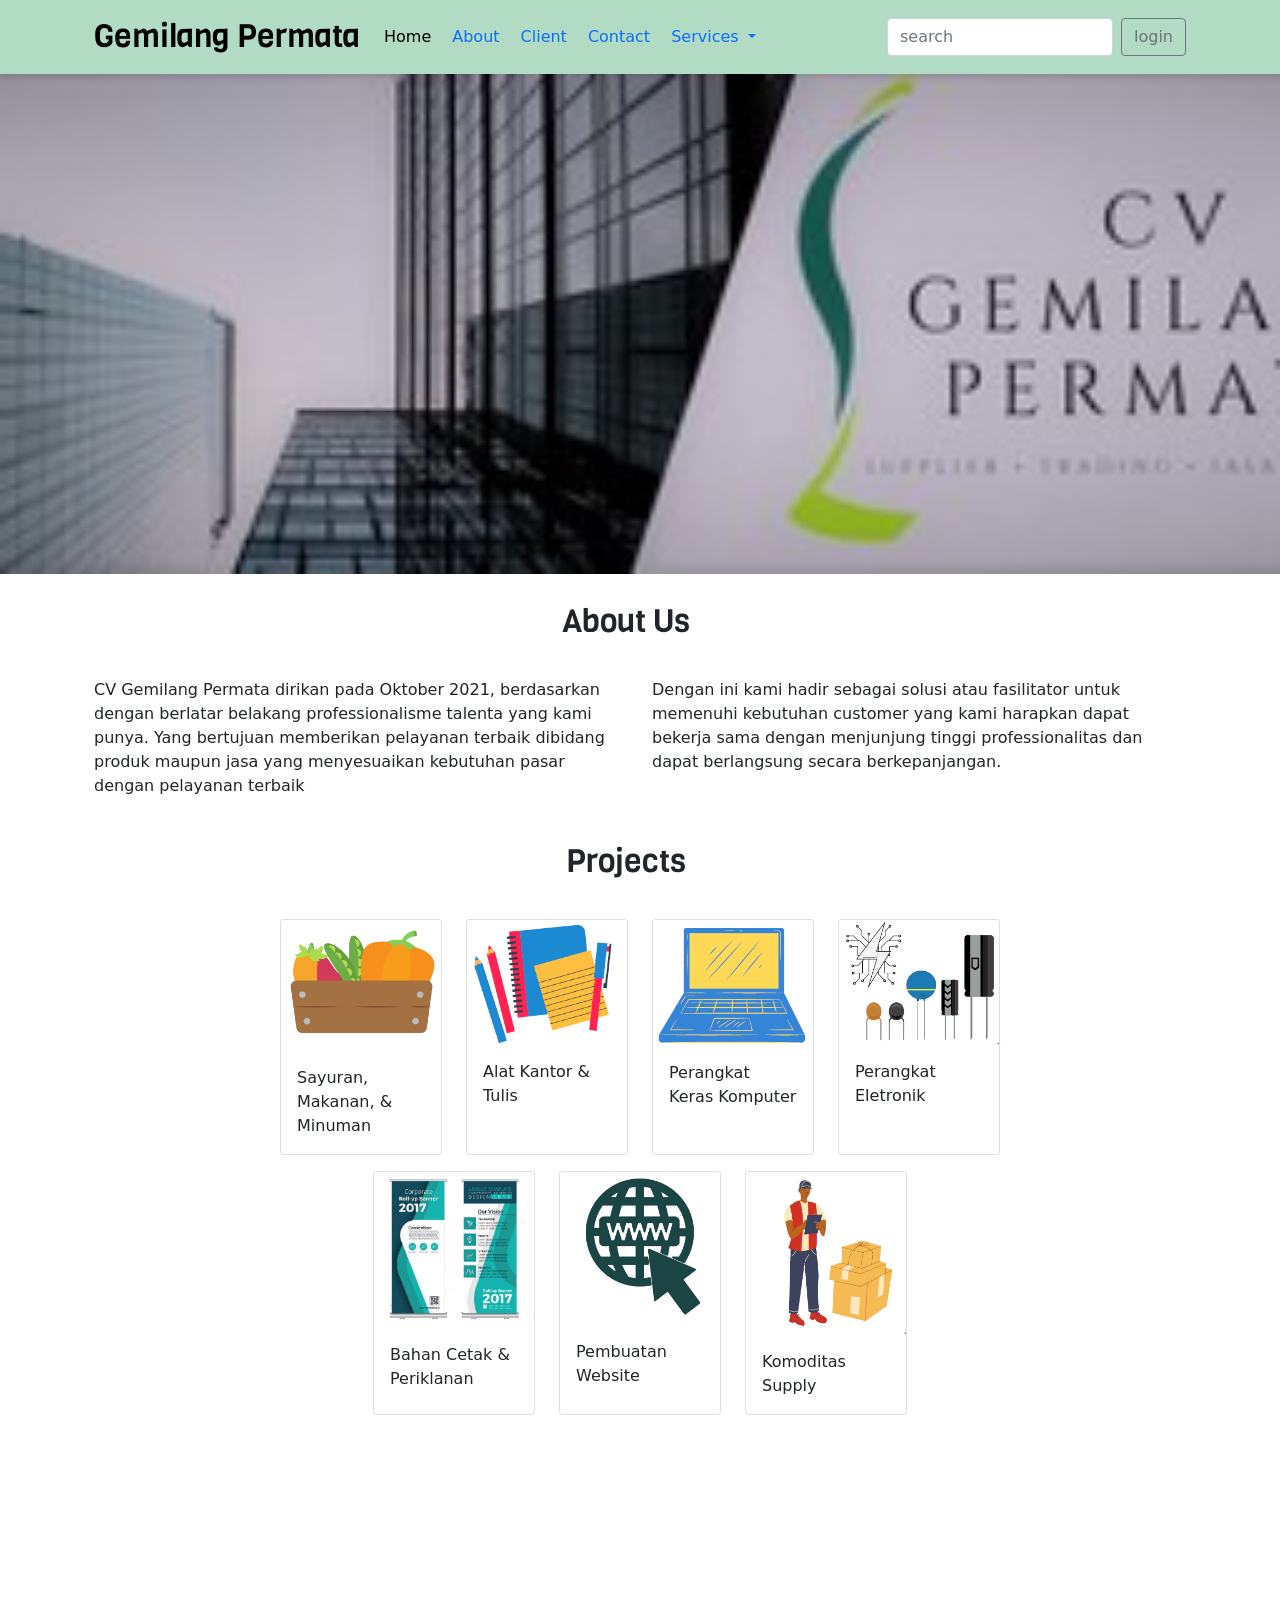
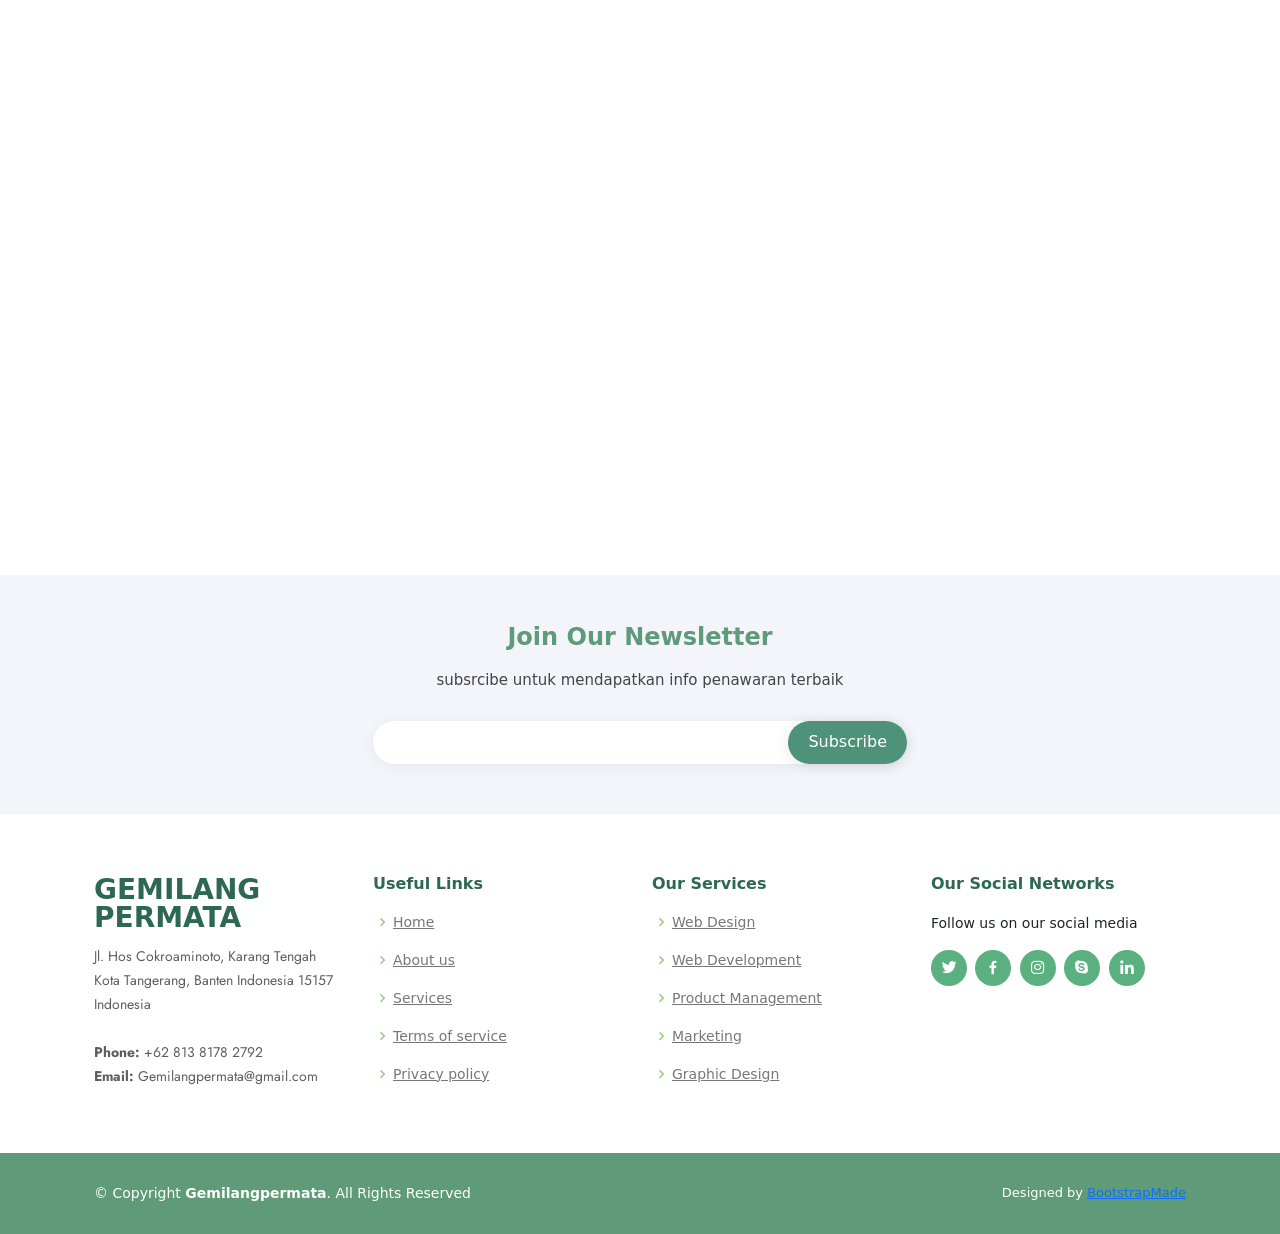
<file: index.html>
<!DOCTYPE html>
<html lang="en">
  <head>
    <meta charset="utf-8" />
    <meta name="viewport" content="width=device-width, initial-scale=1" />

    <!--bootstrap css-->
    <script src="https://cdn.jsdelivr.net/npm/bootstrap@5.2.0-beta1/dist/js/bootstrap.bundle.min.js" integrity="sha384-pprn3073KE6tl6bjs2QrFaJGz5/SUsLqktiwsUTF55Jfv3qYSDhgCecCxMW52nD2" crossorigin="anonymous"></script>

    
    <!-- Favicons -->
    <link href="assets/img/IMG_3247 (1).png" rel="icon">
    <link href="assets/img/IMG_3247 (1).png" rel="apple-touch-icon">

    <!--my css-->
    <title>Home | CV. Gemilang Permata</title>
    <meta content="" name="description">
    <meta content="" name="keywords">

    <link href="https://cdn.jsdelivr.net/npm/bootstrap@5.2.0-beta1/dist/css/bootstrap.min.css" rel="stylesheet" integrity="sha384-0evHe/X+R7YkIZDRvuzKMRqM+OrBnVFBL6DOitfPri4tjfHxaWutUpFmBp4vmVor" crossorigin="anonymous" />
    <link href="assets/vendor/aos/aos.css" rel="stylesheet">
    <link href="assets/vendor/bootstrap/css/bootstrap.min.css" rel="stylesheet">
    <link href="assets/vendor/bootstrap-icons/bootstrap-icons.css" rel="stylesheet">
    <link href="assets/vendor/boxicons/css/boxicons.min.css" rel="stylesheet">
    <link href="assets/vendor/glightbox/css/glightbox.min.css" rel="stylesheet">
    <link href="assets/vendor/remixicon/remixicon.css" rel="stylesheet">
    <link href="assets/vendor/swiper/swiper-bundle.min.css" rel="stylesheet">
    <!--my fonts-->
    <link href="https://fonts.googleapis.com/css2?family=Viga&display=swap" rel="stylesheet">
    <!-- Google Fonts -->
    <link href="https://fonts.googleapis.com/css?family=Open+Sans:300,300i,400,400i,600,600i,700,700i|Jost:300,300i,400,400i,500,500i,600,600i,700,700i|Poppins:300,300i,400,400i,500,500i,600,600i,700,700i" rel="stylesheet">
    <link rel="stylesheet" href="style.css" />
    
  
  </head>
  <body id="home">
    <!-- nav-->
    <nav class="navbar navbar-expand-lg shadow-sm shadow-sm fixed-top" style="background-color: #aed9c1f0;">
      <div class="container">
        <a class="navbar-brand" href="#home">Gemilang Permata</a>
        <button class="navbar-toggler" type="button" data-bs-toggle="collapse" data-bs-target="#navbarSupportedContent" aria-controls="navbarSupportedContent" aria-expanded="false" aria-label="Toggle navigation">
          <span class="navbar-toggler-icon"></span>
        </button>
        <div class="collapse navbar-collapse" id="navbarSupportedContent">
          <ul class="navbar-nav me-auto mb-2 mb-lg-0">
            <li class="nav-item">
              <a class="nav-link active" aria-current="page" href="#home">Home</a>
            </li>
            <li class="nav-item">
              <a class="nav-link" aria-current="page" href="#about">About</a>
            </li>
            <li class="nav-item">
              <a class="nav-link" href="#client">Client</a>
            </li>
            <li class="nav-item">
              <a class="nav-link" href="#contact">Contact</a>
            </li>
            <li class="nav-item dropdown">
              <a class="nav-link dropdown-toggle" href="#" id="navbarDropdown" role="button" data-bs-toggle="dropdown" aria-expanded="false"> Services </a>
              <ul class="dropdown-menu" aria-labelledby="navbarDropdown">
                <li><a class="dropdown-item" href="#projects">Projects</a></li>
                <li><a class="dropdown-item" href="#">Division</a></li>
                <li><a class="dropdown-item" href="#">payment</a></li>
                <li><hr class="dropdown-divider" /></li>
                <li><a class="dropdown-item" href="#">Services</a></li>
              </ul>
            </li>
          </ul>
          <form class="d-flex" role="search">
            <input class="form-control me-2" type="search" placeholder="search" aria-label="search" />
            <button class="btn btn-outline-secondary" type="submit">login</button>
          </form>
        </div>
      </div>
    </nav>
    <!--end nav-->

    <!--Jumbotron-->
    <section class="jumbotron jumbotron-fluid">
      <div class="container">
        <h1 class="display-4"></h1>
      </div>
    </section>
    <!--end Jumbotron-->

    <!--LP awal-->
    <section id="about">
      <div class="container">
        <div class="row text-center mb-4 mt-4 navbar-brand justify-content-center">
          <div class="col text-center">
            <h2>About Us</h2>
          </div>
        </div>
        <div class="row justify-content-center fs-6 text-justify">
          <div class="col-md-6 fs-6 text-justify">
            <p>
                CV Gemilang Permata dirikan pada Oktober 2021, berdasarkan dengan berlatar belakang professionalisme talenta yang kami punya. Yang bertujuan memberikan pelayanan terbaik dibidang produk maupun jasa yang menyesuaikan kebutuhan
              pasar dengan pelayanan terbaik
            </p>
          </div>
          <div class="col-md-6 fs-6 text-justify">
            <p> Dengan ini kami hadir sebagai solusi atau fasilitator untuk memenuhi kebutuhan customer yang kami harapkan dapat bekerja sama dengan menjunjung tinggi professionalitas dan dapat berlangsung secara berkepanjangan.</p>
          </div>
        </div>
      </div>
    </section>
    <!--end-->

    <!-- Projects-->
    <section id="projects">
      <div class="container">
      <div class="row text-center mb-4 mt-4 navbar-brand">
        <div class="col text-center">
          <h2>Projects</h2>
        </div>
      </div>
      <div class="row justify-content-center text-justify">
        <div class="col-md-2 mb-3 d-flex">
          <div class="card">
            <img src="img/projects/1.PNG" class="card-img-top" alt="Sayuran" />
            <div class="card-body">
              <p class="card-text">Sayuran, Makanan, & Minuman</p>
            </div>
          </div>
        </div>
        <div class="col-md-2 mb-3 d-flex">
          <div class="card">
            <img src="img/projects/2.PNG" class="card-img-top" alt="Alat tulis kantor" />
            <div class="card-body">
              <p class="card-text">Alat Kantor & Tulis</p>
            </div>
          </div>
        </div>
        <div class="col-md-2 mb-3 d-flex">
          <div class="card">
            <img src="img/projects/3.PNG" class="card-img-top" alt="Perangkat Keras Komputer" />
            <div class="card-body">
              <p class="card-text">Perangkat Keras Komputer</p>
            </div>
          </div>
        </div>
        <div class="col-md-2 mb-3 d-flex">
          <div class="card">
            <img src="img/projects/4.PNG" class="card-img-top" alt="Perangkat Elektronik" />
            <div class="card-body">
              <p class="card-text">Perangkat Eletronik</p>
            </div>
          </div>
        </div>
      </div>
      <div class="row justify-content-center text-justify">
        <div class="col-md-2 mb-3 d-flex">
          <div class="card">
            <img src="img/projects/5.PNG" class="card-img-top" alt="Bahan Cetak & Periklanan" />
            <div class="card-body">
              <p class="card-text">Bahan Cetak & Periklanan</p>
            </div>
          </div>
        </div>
        <div class="col-md-2 mb-3 d-flex">
          <div class="card">
            <img src="img/projects/6.PNG" class="card-img-top" alt="Pembuatan Website" />
            <div class="card-body">
              <p class="card-text">Pembuatan Website</p>
            </div>
          </div>
        </div>
        <div class="col-md-2 mb-3 d-flex">
          <div class="card">
            <img src="img/projects/7.PNG" class="card-img-top" alt="Komoditas Supply" />
            <div class="card-body">
              <p class="card-text">Komoditas Supply</p>
            </div>
          </div>
        </div>
      </div>
    </section>
    <!--end projects-->
    
    <!--Contact Section-->
    <section id="contact" class="contact">
      <div class="container" data-aos="fade-up">

        <div class="section-title">
          <h2>Contact</h2>
          <p>...</p>
        </div>

        <div class="row">

          <div class="col-lg-5 d-flex align-items-stretch">
            <div class="info">
              <div class="address">
                <i class="bi bi-geo-alt"></i>
                <h4>Location:</h4>
                <p>Jl. Hos Cokroaminoto, Karang Tengah <br>
                  Kota Tangerang, Banten Indonesia 15157<br>
                  Indonesia</p>
              </div>

              <div class="email">
                <i class="bi bi-envelope"></i>
                <h4>Email:</h4>
                <p>Gemilangpermata@gmail.com</p>
              </div>

              <div class="phone">
                <i class="bi bi-phone"></i>
                <h4>Call:</h4>
                <p>+62 813 8178 2792</p>
              </div>

              <iframe src="https://www.google.com/maps/search/Jl.+Hos+Cokroaminoto,+Karang+Timur,+Tangerang+15157,+Jl.+Haji+Naba+IV,+Tangerang,+Banten+15157,+ID/@-6.2275895,106.7137295,16z/data=!3m1!4b1" frameborder="0" style="border:0; width: 100%; height: 290px;" allowfullscreen></iframe>
            </div>

          </div>

          <div class="col-lg-7 mt-5 mt-lg-0 d-flex align-items-stretch">
            <form action="forms/contact.php" method="post" role="form" class="php-email-form">
              <div class="row">
                <div class="form-group col-md-6">
                  <label for="name">Your Name</label>
                  <input type="text" name="name" class="form-control" id="name" required>
                </div>
                <div class="form-group col-md-6">
                  <label for="name">Your Email</label>
                  <input type="email" class="form-control" name="email" id="email" required>
                </div>
              </div>
              <div class="form-group">
                <label for="name">Subject</label>
                <input type="text" class="form-control" name="subject" id="subject" required>
              </div>
              <div class="form-group">
                <label for="name">Message</label>
                <textarea class="form-control" name="message" rows="10" required></textarea>
              </div>
              <div class="my-3">
                <div class="loading">Loading</div>
                <div class="error-message"></div>
                <div class="sent-message">Your message has been sent. Thank you!</div>
              </div>
              <div class="text-center"><button type="submit">Send Message</button></div>
            </form>
          </div>

        </div>

      </div>
    </section>
    <!-- End Contact Section -->



    <!--footer-->
    <footer id="footer">
      
      <div class="footer-newsletter">
        <div class="container">
          <div class="row justify-content-center">
            <div class="col-lg-6">
              <h4>Join Our Newsletter</h4>
              <p>subsrcibe untuk mendapatkan info penawaran terbaik</p>
              <form action="" method="post">
                <input type="email" name="email"><input type="submit" value="Subscribe">
              </form>
            </div>
          </div>
        </div>
      </div>
  

    <div class="footer-top">
      <div class="container">
        <div class="row">

          <div class="col-lg-3 col-md-6 footer-contact">
            <h3>Gemilang Permata</h3>
            <p>
              Jl. Hos Cokroaminoto, Karang Tengah <br>
              Kota Tangerang, Banten Indonesia 15157<br>
              Indonesia <br><br>
              <strong>Phone:</strong> +62 813 8178 2792<br>
              <strong>Email:</strong> Gemilangpermata@gmail.com<br>
            </p>
          </div>

          <div class="col-lg-3 col-md-6 footer-links">
            <h4>Useful Links</h4>
            <ul>
              <li><i class="bx bx-chevron-right"></i> <a href="#">Home</a></li>
              <li><i class="bx bx-chevron-right"></i> <a href="#">About us</a></li>
              <li><i class="bx bx-chevron-right"></i> <a href="#">Services</a></li>
              <li><i class="bx bx-chevron-right"></i> <a href="#">Terms of service</a></li>
              <li><i class="bx bx-chevron-right"></i> <a href="#">Privacy policy</a></li>
            </ul>
          </div>

          <div class="col-lg-3 col-md-6 footer-links">
            <h4>Our Services</h4>
            <ul>
              <li><i class="bx bx-chevron-right"></i> <a href="#">Web Design</a></li>
              <li><i class="bx bx-chevron-right"></i> <a href="#">Web Development</a></li>
              <li><i class="bx bx-chevron-right"></i> <a href="#">Product Management</a></li>
              <li><i class="bx bx-chevron-right"></i> <a href="#">Marketing</a></li>
              <li><i class="bx bx-chevron-right"></i> <a href="#">Graphic Design</a></li>
            </ul>
          </div>

          <div class="col-lg-3 col-md-6 footer-links">
            <h4>Our Social Networks</h4>
            <p>Follow us on our social media</p>
            <div class="social-links mt-3">
              <a href="#" class="twitter"><i class="bx bxl-twitter"></i></a>
              <a href="#" class="facebook"><i class="bx bxl-facebook"></i></a>
              <a href="#" class="instagram"><i class="bx bxl-instagram"></i></a>
              <a href="#" class="google-plus"><i class="bx bxl-skype"></i></a>
              <a href="#" class="linkedin"><i class="bx bxl-linkedin"></i></a>
            </div>
          </div>
          
        </div>
      </div>
    </div>
    
    
    <div class="container footer-bottom clearfix">
      <div class="copyright">
        &copy; Copyright <strong><span>Gemilangpermata</span></strong>. All Rights Reserved
      </div>
      <div class="credits">
        <!-- All the links in the footer should remain intact. -->
        <!-- You can delete the links only if you purchased the pro version. -->
        <!-- Licensing information: https://bootstrapmade.com/license/ -->
        <!-- Purchase the pro version with working PHP/AJAX contact form: https://bootstrapmade.com/arsha-free-bootstrap-html-template-corporate/ -->
        Designed by <a href="https://bootstrapmade.com/">BootstrapMade</a>
      </div>
    </div>
    </footer>
    <!--end footer-->
  </body>
</html>
</file>
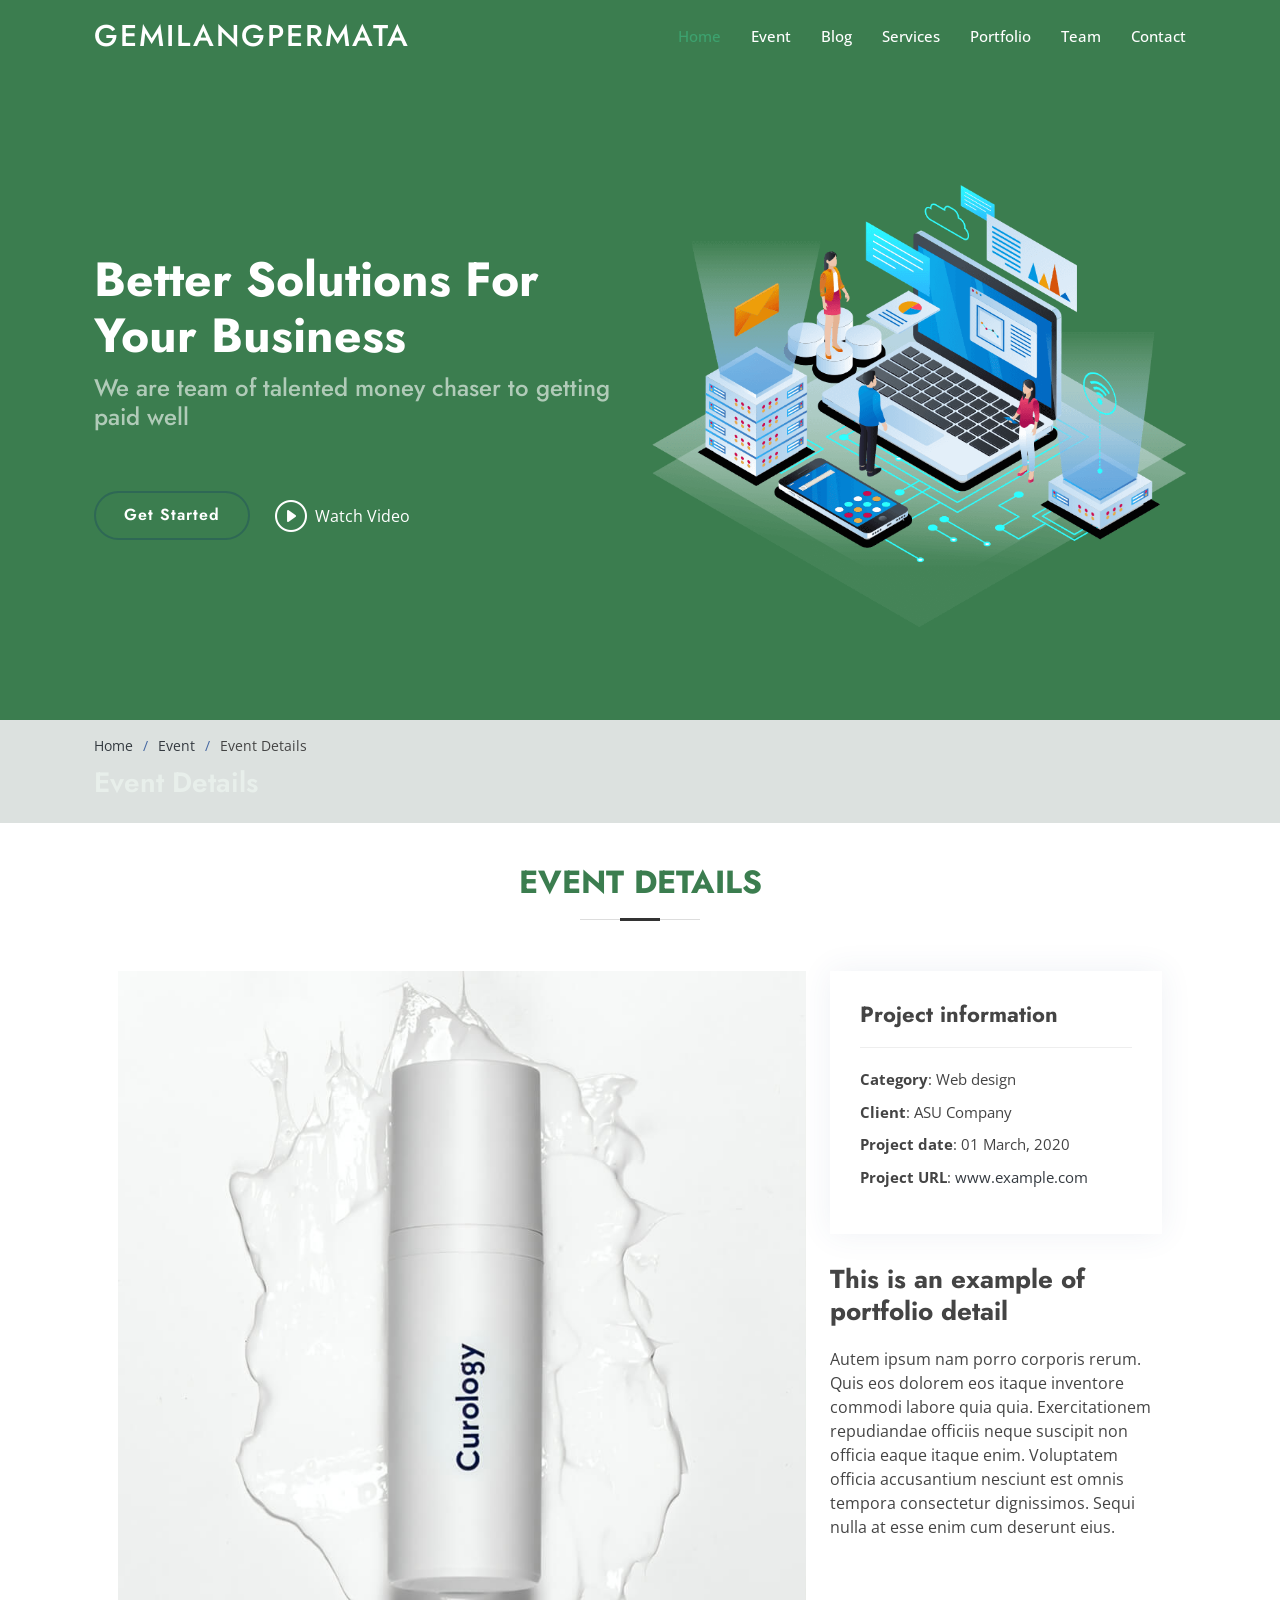
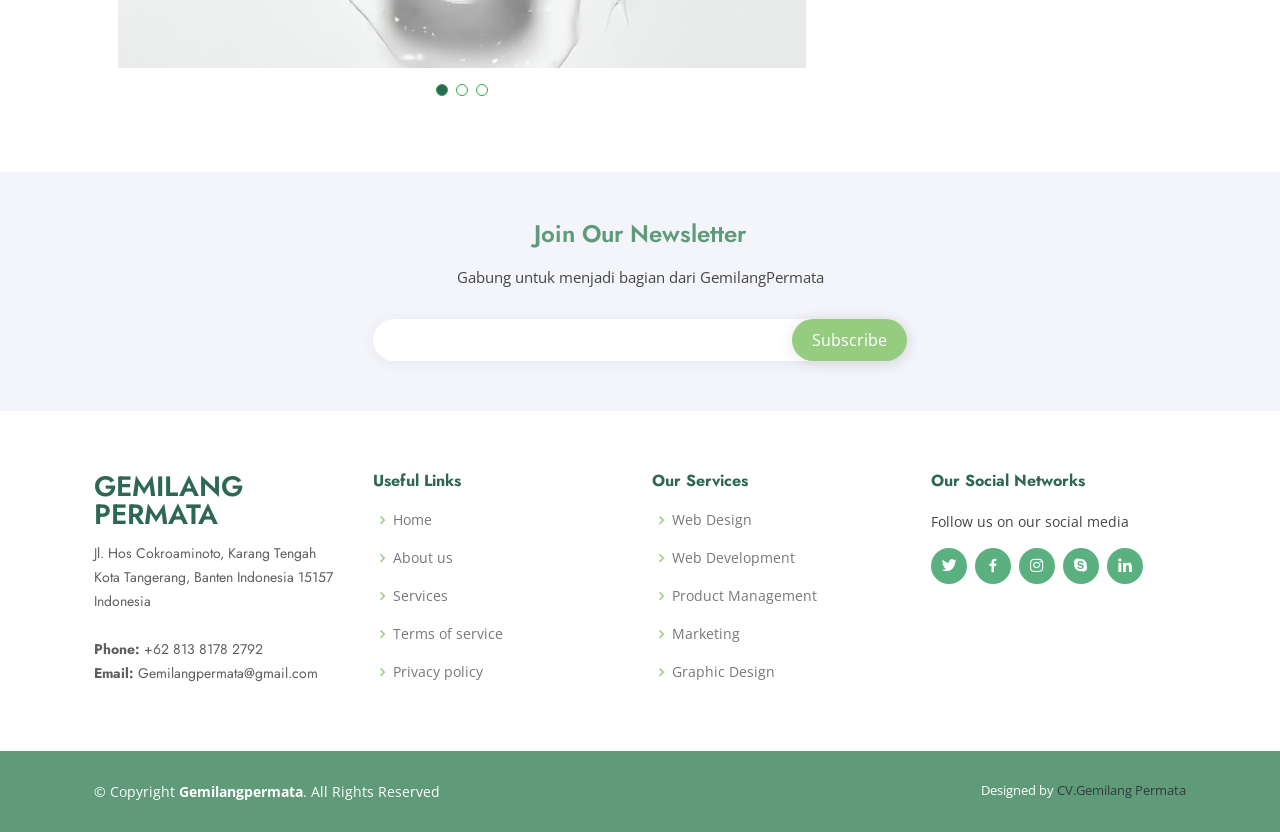
<file: event-single.html>
<!DOCTYPE html>
<html lang="en">
  <head>
    <meta charset="utf-8" />
    <meta name="viewport" content="width=device-width, initial-scale=1" />

    <!--bootstrap css-->
    <script src="https://cdn.jsdelivr.net/npm/bootstrap@5.2.0-beta1/dist/js/bootstrap.bundle.min.js" integrity="sha384-pprn3073KE6tl6bjs2QrFaJGz5/SUsLqktiwsUTF55Jfv3qYSDhgCecCxMW52nD2" crossorigin="anonymous"></script>

    <!-- Favicons -->
    <link href="assets/img/IMG_3247 (1).png" rel="icon" />
    <link href="assets/img/IMG_3247 (1).png" rel="apple-touch-icon" />

    <!--my css-->
    <title>Home | CV. Gemilang Permata Faridh</title>
    <meta content="" name="description" />
    <meta content="" name="keywords" />

    <link href="https://cdn.jsdelivr.net/npm/bootstrap@5.2.0-beta1/dist/css/bootstrap.min.css" rel="stylesheet" integrity="sha384-0evHe/X+R7YkIZDRvuzKMRqM+OrBnVFBL6DOitfPri4tjfHxaWutUpFmBp4vmVor" crossorigin="anonymous" />
    <link href="assets/vendor/aos/aos.css" rel="stylesheet" />
    <link href="assets/vendor/bootstrap/css/bootstrap.min.css" rel="stylesheet" />
    <link href="assets/vendor/bootstrap-icons/bootstrap-icons.css" rel="stylesheet" />
    <link href="assets/vendor/boxicons/css/boxicons.min.css" rel="stylesheet" />
    <link href="assets/vendor/glightbox/css/glightbox.min.css" rel="stylesheet" />
    <link href="assets/vendor/remixicon/remixicon.css" rel="stylesheet" />
    <link href="assets/vendor/swiper/swiper-bundle.min.css" rel="stylesheet" />

    <!--my fonts-->
    <link href="https://fonts.googleapis.com/css2?family=Viga&display=swap" rel="stylesheet" />
    <!-- Google Fonts -->
    <link href="https://fonts.googleapis.com/css?family=Open+Sans:300,300i,400,400i,600,600i,700,700i|Jost:300,300i,400,400i,500,500i,600,600i,700,700i|Poppins:300,300i,400,400i,500,500i,600,600i,700,700i" rel="stylesheet" />
    <link rel="stylesheet" href="stylesheet.css" />
  </head>
  <body id="home">
    <!-- nav-->
    <header id="header" class="fixed-top ">
      <div class="container d-flex align-items-center">
  
        <h1 class="logo me-auto">Gemilangpermata</a></h1>
        <!-- Uncomment below if you prefer to use an image logo -->
        <!-- <a href="index.html" class="logo me-auto"><img src="assets/img/logo.png" alt="" class="img-fluid"></a>-->
  
        <nav id="navbar" class="navbar">
          <ul>
            <li><a class="nav-link scrollto active" href="Home.html">Home</a></li>
            <li><a class="nav-link scrollto" href="Event.html">Event</a></li>
            <li><a class="nav-link scrollto" href="blog.html">Blog</a></li>
            <li><a class="nav-link scrollto" href="#services">Services</a></li>
            <li><a class="nav-link scrollto" href="#portfolio">Portfolio</a></li>
            <li><a class="nav-link scrollto" href="#team">Team</a></li>
            <li><a class="nav-link scrollto" href="#contact">Contact</a></li>
          </ul>
          <i class="bi bi-list mobile-nav-toggle"></i>
        </nav><!-- .navbar -->
  
      </div>
    </header><!-- End Header -->
  
    <!--end nav-->

    <!-- ======= Hero Section ======= -->
    <section id="hero" class="d-flex align-items-center">
      <div class="container">
        <div class="row">
          <div class="col-lg-6 d-flex flex-column justify-content-center pt-4 pt-lg-0 order-2 order-lg-1" data-aos="fade-up" data-aos-delay="200">
            <h1>Better Solutions For Your Business</h1>
            <h2>We are team of talented money chaser to getting paid well</h2>
            <div class="d-flex justify-content-center justify-content-lg-start">
              <a href="#about" class="btn-get-started scrollto">Get Started</a>
              <a href="https://www.youtube.com/watch?v=jDDaplaOz7Q" class="glightbox btn-watch-video"><i class="bi bi-play-circle"></i><span>Watch Video</span></a>
            </div>
          </div>
          <div class="col-lg-6 order-1 order-lg-2 hero-img" data-aos="zoom-in" data-aos-delay="200">
            <img src="assets/img/hero-img.png" class="img-fluid animated" alt="" />
          </div>
        </div>
      </div>
    </section>
    <!-- End Hero -->

    <main id="main">

        <!-- ======= Breadcrumbs ======= -->
        <section id="breadcrumbs" class="breadcrumbs">
          <div class="container">
    
            <ol>
              <li><a href="Home.html">Home</a></li>
              <li><a href="event.html">Event</a></li>
              <li>Event Details</li>
            </ol>
            <h2>Event Details</h2>
    
          </div>
        </section><!-- End Breadcrumbs -->
    
        <!-- ======= Portfolio Details Section ======= -->
        <section id="portfolio-details" class="portfolio-details">
          <div class="container">
            <div class="container" data-aos="fade-up">
                <div class="section-title">
                  <h2>Event Details</h2>
                </div>
            <div class="row gy-4">
    
              <div class="col-lg-8">
                <div class="portfolio-details-slider swiper">
                  <div class="swiper-wrapper align-items-center">
    
                    <div class="swiper-slide">
                      <img src="assets/img/portfolio/portfolio-1.jpg" alt="">
                    </div>
    
                    <div class="swiper-slide">
                      <img src="assets/img/portfolio/portfolio-2.jpg" alt="">
                    </div>
    
                    <div class="swiper-slide">
                      <img src="assets/img/portfolio/portfolio-3.jpg" alt="">
                    </div>
    
                  </div>
                  <div class="swiper-pagination"></div>
                </div>
              </div>
    
              <div class="col-lg-4">
                <div class="portfolio-info">
                  <h3>Project information</h3>
                  <ul>
                    <li><strong>Category</strong>: Web design</li>
                    <li><strong>Client</strong>: ASU Company</li>
                    <li><strong>Project date</strong>: 01 March, 2020</li>
                    <li><strong>Project URL</strong>: <a href="#">www.example.com</a></li>
                  </ul>
                </div>
                <div class="portfolio-description">
                  <h2>This is an example of portfolio detail</h2>
                  <p>
                    Autem ipsum nam porro corporis rerum. Quis eos dolorem eos itaque inventore commodi labore quia quia. Exercitationem repudiandae officiis neque suscipit non officia eaque itaque enim. Voluptatem officia accusantium nesciunt est omnis tempora consectetur dignissimos. Sequi nulla at esse enim cum deserunt eius.
                  </p>
                </div>
              </div>
    
            </div>
    
          </div>
        </section><!-- End Portfolio Details Section -->
    
      </main><!-- End #main -->

    <!--footer-->
    <footer id="footer">
      <div class="footer-newsletter">
        <div class="container">
          <div class="row justify-content-center">
            <div class="col-lg-6">
              <h4>Join Our Newsletter</h4>
              <p>Gabung untuk menjadi bagian dari GemilangPermata</p>
              <form action="" method="post"><input type="email" name="email" /><input type="submit" value="Subscribe" /></form>
            </div>
          </div>
        </div>
      </div>

      <div class="footer-top">
        <div class="container">
          <div class="row">
            <div class="col-lg-3 col-md-6 footer-contact">
              <h3>Gemilang Permata</h3>
              <p>
                Jl. Hos Cokroaminoto, Karang Tengah <br />
                Kota Tangerang, Banten Indonesia 15157<br />
                Indonesia <br /><br />
                <strong>Phone:</strong> +62 813 8178 2792<br />
                <strong>Email:</strong> Gemilangpermata@gmail.com<br />
              </p>
            </div>

            <div class="col-lg-3 col-md-6 footer-links">
              <h4>Useful Links</h4>
              <ul>
                <li><i class="bx bx-chevron-right"></i> <a href="#">Home</a></li>
                <li><i class="bx bx-chevron-right"></i> <a href="#">About us</a></li>
                <li><i class="bx bx-chevron-right"></i> <a href="#">Services</a></li>
                <li><i class="bx bx-chevron-right"></i> <a href="#">Terms of service</a></li>
                <li><i class="bx bx-chevron-right"></i> <a href="#">Privacy policy</a></li>
              </ul>
            </div>

            <div class="col-lg-3 col-md-6 footer-links">
              <h4>Our Services</h4>
              <ul>
                <li><i class="bx bx-chevron-right"></i> <a href="#">Web Design</a></li>
                <li><i class="bx bx-chevron-right"></i> <a href="#">Web Development</a></li>
                <li><i class="bx bx-chevron-right"></i> <a href="#">Product Management</a></li>
                <li><i class="bx bx-chevron-right"></i> <a href="#">Marketing</a></li>
                <li><i class="bx bx-chevron-right"></i> <a href="#">Graphic Design</a></li>
              </ul>
            </div>

            <div class="col-lg-3 col-md-6 footer-links">
              <h4>Our Social Networks</h4>
              <p>Follow us on our social media</p>
              <div class="social-links mt-3">
                <a ahref="#" class="twitter"><i class="bx bxl-twitter"></i></a>
                <a href="#" class="facebook"><i class="bx bxl-facebook"></i></a>
                <a href="#" class="instagram"><i class="bx bxl-instagram"></i></a>
                <a href="#" class="google-plus"><i class="bx bxl-skype"></i></a>
                <a href="#" class="linkedin"><i class="bx bxl-linkedin"></i></a>
              </div>
            </div>
          </div>
        </div>
      </div>

      <div class="container footer-bottom clearfix">
        <div class="copyright">
          &copy; Copyright <strong><span>Gemilangpermata</span></strong
          >. All Rights Reserved
        </div>
        <div class="credits">
          <!-- All the links in the footer should remain intact. -->
          <!-- You can delete the links only if you purchased the pro version. -->
          <!-- Licensing information: https://bootstrapmade.com/license/ -->
          <!-- Purchase the pro version with working PHP/AJAX contact form: https://bootstrapmade.com/arsha-free-bootstrap-html-template-corporate/ -->
          Designed by <a href="https://www.linkedin.com/company/cv-gemilang-permata/">CV.Gemilang Permata</a>
        </div>
      </div>
    </footer>
    <!--end footer-->
    <div id="preloader"></div>
    <a href="#" class="back-to-top d-flex align-items-center justify-content-center"><i class="bi bi-arrow-up-short"></i></a>

    <!-- Vendor JS Files -->
    <script src="assets/vendor/aos/aos.js"></script>
    <script src="assets/vendor/bootstrap/js/bootstrap.bundle.min.js"></script>
    <script src="assets/vendor/glightbox/js/glightbox.min.js"></script>
    <script src="assets/vendor/isotope-layout/isotope.pkgd.min.js"></script>
    <script src="assets/vendor/swiper/swiper-bundle.min.js"></script>
    <script src="assets/vendor/waypoints/noframework.waypoints.js"></script>
    <script src="assets/vendor/php-email-form/validate.js"></script>

    <!-- Template Main JS File -->
    <script src="assets/js/main.js"></script>
  </body>
</html>
</file>
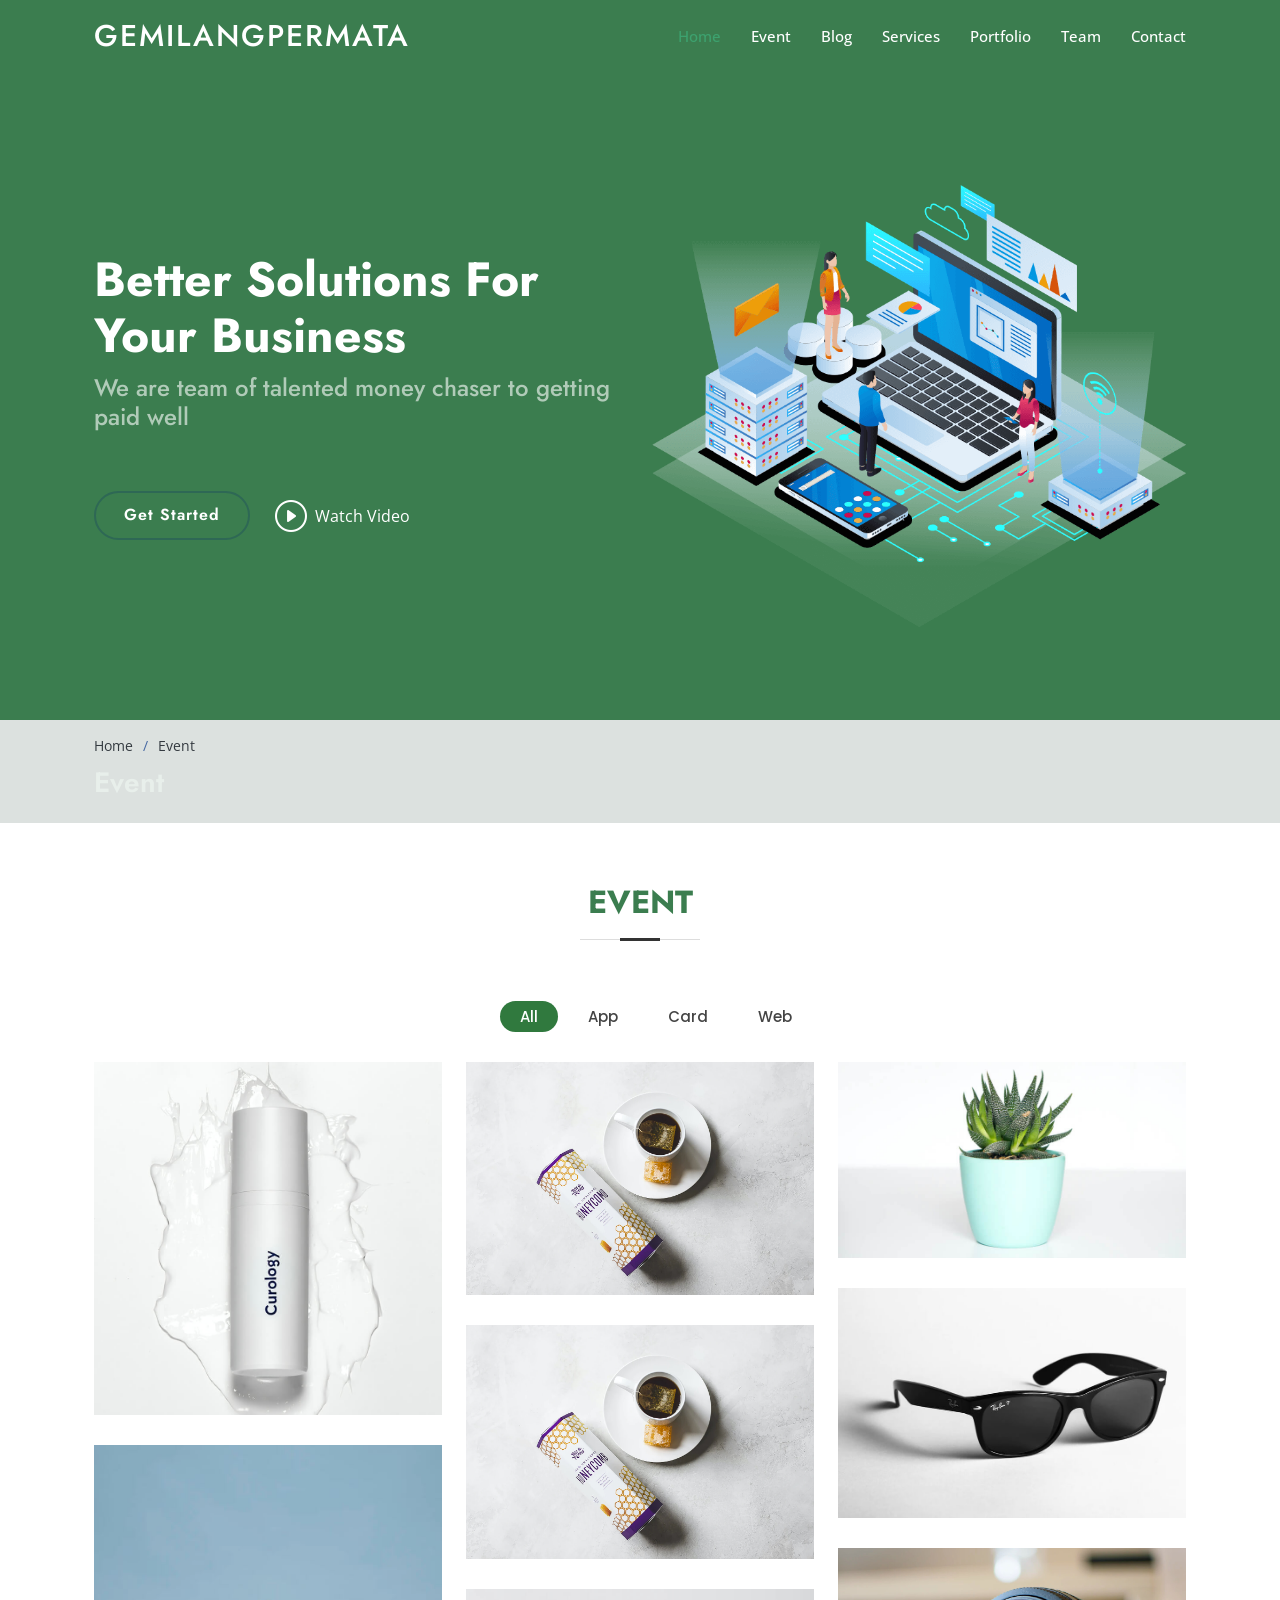
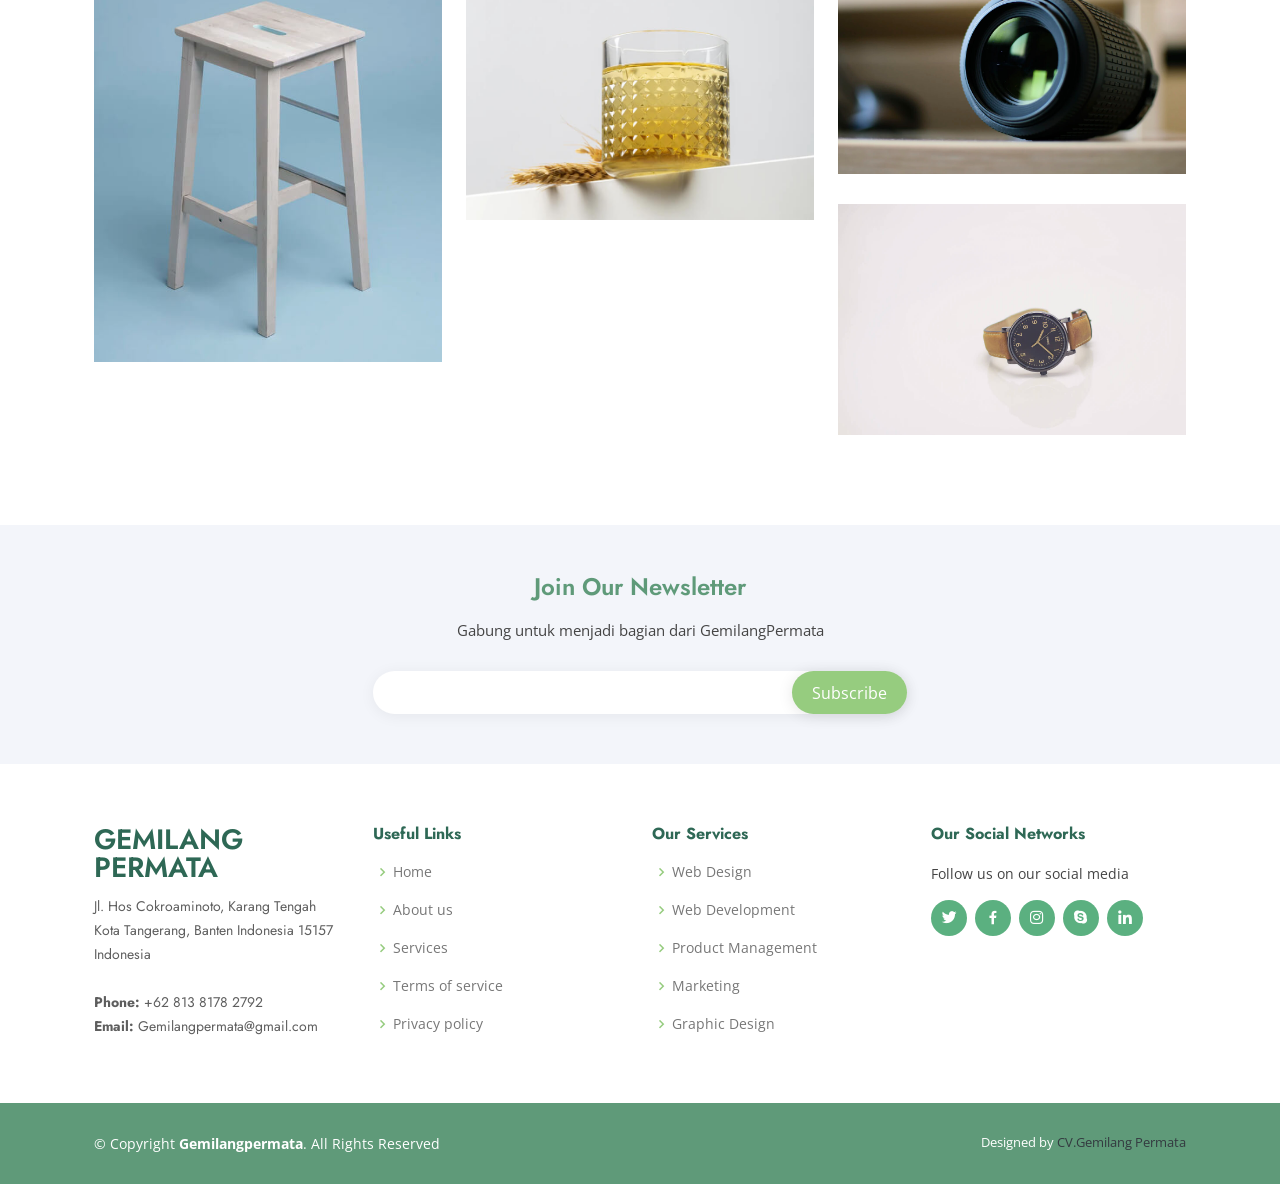
<file: Event.html>
<!DOCTYPE html>
<html lang="en">
  <head>
    <meta charset="utf-8" />
    <meta name="viewport" content="width=device-width, initial-scale=1" />

    <!--bootstrap css-->
    <script src="https://cdn.jsdelivr.net/npm/bootstrap@5.2.0-beta1/dist/js/bootstrap.bundle.min.js" integrity="sha384-pprn3073KE6tl6bjs2QrFaJGz5/SUsLqktiwsUTF55Jfv3qYSDhgCecCxMW52nD2" crossorigin="anonymous"></script>

    <!-- Favicons -->
    <link href="assets/img/IMG_3247 (1).png" rel="icon" />
    <link href="assets/img/IMG_3247 (1).png" rel="apple-touch-icon" />

    <!--my css-->
    <title>Home | CV. Gemilang Permata</title>
    <meta content="" name="description" />
    <meta content="" name="keywords" />

    <link href="https://cdn.jsdelivr.net/npm/bootstrap@5.2.0-beta1/dist/css/bootstrap.min.css" rel="stylesheet" integrity="sha384-0evHe/X+R7YkIZDRvuzKMRqM+OrBnVFBL6DOitfPri4tjfHxaWutUpFmBp4vmVor" crossorigin="anonymous" />
    <link href="assets/vendor/aos/aos.css" rel="stylesheet" />
    <link href="assets/vendor/bootstrap/css/bootstrap.min.css" rel="stylesheet" />
    <link href="assets/vendor/bootstrap-icons/bootstrap-icons.css" rel="stylesheet" />
    <link href="assets/vendor/boxicons/css/boxicons.min.css" rel="stylesheet" />
    <link href="assets/vendor/glightbox/css/glightbox.min.css" rel="stylesheet" />
    <link href="assets/vendor/remixicon/remixicon.css" rel="stylesheet" />
    <link href="assets/vendor/swiper/swiper-bundle.min.css" rel="stylesheet" />

    <!--my fonts-->
    <link href="https://fonts.googleapis.com/css2?family=Viga&display=swap" rel="stylesheet" />
    <!-- Google Fonts -->
    <link href="https://fonts.googleapis.com/css?family=Open+Sans:300,300i,400,400i,600,600i,700,700i|Jost:300,300i,400,400i,500,500i,600,600i,700,700i|Poppins:300,300i,400,400i,500,500i,600,600i,700,700i" rel="stylesheet" />
    <link rel="stylesheet" href="stylesheet.css" />
  </head>
  <body id="home">
    <!-- nav-->
    <header id="header" class="fixed-top ">
      <div class="container d-flex align-items-center">
  
        <h1 class="logo me-auto">Gemilangpermata</a></h1>
        <!-- Uncomment below if you prefer to use an image logo -->
        <!-- <a href="index.html" class="logo me-auto"><img src="assets/img/logo.png" alt="" class="img-fluid"></a>-->
  
        <nav id="navbar" class="navbar">
          <ul>
            <li><a class="nav-link scrollto active" href="home.html">Home</a></li>
            <li><a class="nav-link scrollto" href="event.html">Event</a></li>
            <li><a class="nav-link scrollto" href="blog.html">Blog</a></li>
            <li><a class="nav-link scrollto" href="#services">Services</a></li>
            <li><a class="nav-link scrollto" href="#portfolio">Portfolio</a></li>
            <li><a class="nav-link scrollto" href="#team">Team</a></li>
            <li><a class="nav-link scrollto" href="#contact">Contact</a></li>
          </ul>
          <i class="bi bi-list mobile-nav-toggle"></i>
        </nav><!-- .navbar -->
  
      </div>
    </header><!-- End Header -->
  
    <!--end nav-->

    <!-- ======= Hero Section ======= -->
    <section id="hero" class="d-flex align-items-center">
      <div class="container">
        <div class="row">
          <div class="col-lg-6 d-flex flex-column justify-content-center pt-4 pt-lg-0 order-2 order-lg-1" data-aos="fade-up" data-aos-delay="200">
            <h1>Better Solutions For Your Business</h1>
            <h2>We are team of talented money chaser to getting paid well</h2>
            <div class="d-flex justify-content-center justify-content-lg-start">
              <a href="#about" class="btn-get-started scrollto">Get Started</a>
              <a href="https://www.youtube.com/watch?v=jDDaplaOz7Q" class="glightbox btn-watch-video"><i class="bi bi-play-circle"></i><span>Watch Video</span></a>
            </div>
          </div>
          <div class="col-lg-6 order-1 order-lg-2 hero-img" data-aos="zoom-in" data-aos-delay="200">
            <img src="assets/img/hero-img.png" class="img-fluid animated" alt="" />
          </div>
        </div>
      </div>
    </section>
    <!-- End Hero -->

    <main id="main">
        
      <section class="breadcrumbs">
        <div class="container">
          <ol>
            <li><a href="home.html">Home</a></li>
            <li><a href="event.html">Event</a></li>
          </ol>
          <h2>Event</h2>
        </div>
      </section><!-- End Breadcrumbs -->

       <!-- ======= Event Section ======= -->
       <section id="portfolio" class="portfolio">
        <div class="container" data-aos="fade-up">
          <div class="section-title">
            <h2>Event</h2>
          </div>

          <ul id="portfolio-flters" class="d-flex justify-content-center" data-aos="fade-up" data-aos-delay="100">
            <li data-filter="*" class="filter-active">All</li>
            <li data-filter=".filter-app">App</li>
            <li data-filter=".filter-card">Card</li>
            <li data-filter=".filter-web">Web</li>
          </ul>

          <div class="row portfolio-container" data-aos="fade-up" data-aos-delay="100">
            <div class="col-lg-4 col-md-6 portfolio-item filter-app">
              <div class="portfolio-img"><img src="assets/img/portfolio/portfolio-1.jpg" class="img-fluid" alt="" /></div>
              <div class="portfolio-info">
                <h4>App 1</h4>
                <p>App</p>
                <a href="assets/img/portfolio/portfolio-1.jpg" data-gallery="portfolioGallery" class="portfolio-lightbox preview-link" title="App 1"><i class="bx bx-plus"></i></a>
                <a href="event-single.html" class="details-link" title="More Details"><i class="bx bx-link"></i></a>
              </div>
            </div>

            <div class="col-lg-4 col-md-6 portfolio-item filter-web">
              <div class="portfolio-img"><img src="assets/img/portfolio/portfolio-2.jpg" class="img-fluid" alt="" /></div>
              <div class="portfolio-info">
                <h4>Web 3</h4>
                <p>Web</p>
                <a href="assets/img/portfolio/portfolio-2.jpg" data-gallery="portfolioGallery" class="portfolio-lightbox preview-link" title="Web 3"><i class="bx bx-plus"></i></a>
                <a href="event-single.html" class="details-link" title="More Details"><i class="bx bx-link"></i></a>
              </div>
            </div>

            <div class="col-lg-4 col-md-6 portfolio-item filter-app">
              <div class="portfolio-img"><img src="assets/img/portfolio/portfolio-3.jpg" class="img-fluid" alt="" /></div>
              <div class="portfolio-info">
                <h4>App 2</h4>
                <p>App</p>
                <a href="assets/img/portfolio/portfolio-3.jpg" data-gallery="portfolioGallery" class="portfolio-lightbox preview-link" title="App 2"><i class="bx bx-plus"></i></a>
                <a href="event-single.html" class="details-link" title="More Details"><i class="bx bx-link"></i></a>
              </div>
            </div>

            <div class="col-lg-4 col-md-6 portfolio-item filter-card">
              <div class="portfolio-img"><img src="assets/img/portfolio/portfolio-4.jpg" class="img-fluid" alt="" /></div>
              <div class="portfolio-info">
                <h4>Card 2</h4>
                <p>Card</p>
                <a href="assets/img/portfolio/portfolio-4.jpg" data-gallery="portfolioGallery" class="portfolio-lightbox preview-link" title="Card 2"><i class="bx bx-plus"></i></a>
                <a href="event-single.html" class="details-link" title="More Details"><i class="bx bx-link"></i></a>
              </div>
            </div>

            <div class="col-lg-4 col-md-6 portfolio-item filter-web">
              <div class="portfolio-img"><img src="assets/img/portfolio/portfolio-2.jpg" class="img-fluid" alt="" /></div>
              <div class="portfolio-info">
                <h4>Web 2</h4>
                <p>Web</p>
                <a href="assets/img/portfolio/portfolio-5.jpg" data-gallery="portfolioGallery" class="portfolio-lightbox preview-link" title="Web 2"><i class="bx bx-plus"></i></a>
                <a href="event-single.html" class="details-link" title="More Details"><i class="bx bx-link"></i></a>
              </div>
            </div>

            <div class="col-lg-4 col-md-6 portfolio-item filter-app">
              <div class="portfolio-img"><img src="assets/img/portfolio/portfolio-6.jpg" class="img-fluid" alt="" /></div>
              <div class="portfolio-info">
                <h4>App 3</h4>
                <p>App</p>
                <a href="assets/img/portfolio/portfolio-6.jpg" data-gallery="portfolioGallery" class="portfolio-lightbox preview-link" title="App 3"><i class="bx bx-plus"></i></a>
                <a href="event-single.html" class="details-link" title="More Details"><i class="bx bx-link"></i></a>
              </div>
            </div>

            <div class="col-lg-4 col-md-6 portfolio-item filter-card">
              <div class="portfolio-img"><img src="assets/img/portfolio/portfolio-7.jpg" class="img-fluid" alt="" /></div>
              <div class="portfolio-info">
                <h4>Card 1</h4>
                <p>Card</p>
                <a href="assets/img/portfolio/portfolio-7.jpg" data-gallery="portfolioGallery" class="portfolio-lightbox preview-link" title="Card 1"><i class="bx bx-plus"></i></a>
                <a href="event-single.html" class="details-link" title="More Details"><i class="bx bx-link"></i></a>
              </div>
            </div>

            <div class="col-lg-4 col-md-6 portfolio-item filter-card">
              <div class="portfolio-img"><img src="assets/img/portfolio/portfolio-8.jpg" class="img-fluid" alt="" /></div>
              <div class="portfolio-info">
                <h4>Card 3</h4>
                <p>Card</p>
                <a href="assets/img/portfolio/portfolio-8.jpg" data-gallery="portfolioGallery" class="portfolio-lightbox preview-link" title="Card 3"><i class="bx bx-plus"></i></a>
                <a href="event-single.html" class="details-link" title="More Details"><i class="bx bx-link"></i></a>
              </div>
            </div>

            <div class="col-lg-4 col-md-6 portfolio-item filter-web">
              <div class="portfolio-img"><img src="assets/img/portfolio/portfolio-9.jpg" class="img-fluid" alt="" /></div>
              <div class="portfolio-info">
                <h4>Web 3</h4>
                <p>Web</p>
                <a href="assets/img/portfolio/portfolio-9.jpg" data-gallery="portfolioGallery" class="portfolio-lightbox preview-link" title="Web 3"><i class="bx bx-plus"></i></a>
                <a href="event-single.html" class="details-link" title="More Details"><i class="bx bx-link"></i></a>
              </div>
            </div>
          </div>
        </div>
      </section>
      <!-- End Event Section -->
  
    </main>
    <!-- End #main -->

    <!--footer-->
    <footer id="footer">
      <div class="footer-newsletter">
        <div class="container">
          <div class="row justify-content-center">
            <div class="col-lg-6">
              <h4>Join Our Newsletter</h4>
              <p>Gabung untuk menjadi bagian dari GemilangPermata</p>
              <form action="" method="post"><input type="email" name="email" /><input type="submit" value="Subscribe" /></form>
            </div>
          </div>
        </div>
      </div>

      <div class="footer-top">
        <div class="container">
          <div class="row">
            <div class="col-lg-3 col-md-6 footer-contact">
              <h3>Gemilang Permata</h3>
              <p>
                Jl. Hos Cokroaminoto, Karang Tengah <br />
                Kota Tangerang, Banten Indonesia 15157<br />
                Indonesia <br /><br />
                <strong>Phone:</strong> +62 813 8178 2792<br />
                <strong>Email:</strong> Gemilangpermata@gmail.com<br />
              </p>
            </div>

            <div class="col-lg-3 col-md-6 footer-links">
              <h4>Useful Links</h4>
              <ul>
                <li><i class="bx bx-chevron-right"></i> <a href="#">Home</a></li>
                <li><i class="bx bx-chevron-right"></i> <a href="#">About us</a></li>
                <li><i class="bx bx-chevron-right"></i> <a href="#">Services</a></li>
                <li><i class="bx bx-chevron-right"></i> <a href="#">Terms of service</a></li>
                <li><i class="bx bx-chevron-right"></i> <a href="#">Privacy policy</a></li>
              </ul>
            </div>

            <div class="col-lg-3 col-md-6 footer-links">
              <h4>Our Services</h4>
              <ul>
                <li><i class="bx bx-chevron-right"></i> <a href="#">Web Design</a></li>
                <li><i class="bx bx-chevron-right"></i> <a href="#">Web Development</a></li>
                <li><i class="bx bx-chevron-right"></i> <a href="#">Product Management</a></li>
                <li><i class="bx bx-chevron-right"></i> <a href="#">Marketing</a></li>
                <li><i class="bx bx-chevron-right"></i> <a href="#">Graphic Design</a></li>
              </ul>
            </div>

            <div class="col-lg-3 col-md-6 footer-links">
              <h4>Our Social Networks</h4>
              <p>Follow us on our social media</p>
              <div class="social-links mt-3">
                <a ahref="#" class="twitter"><i class="bx bxl-twitter"></i></a>
                <a href="#" class="facebook"><i class="bx bxl-facebook"></i></a>
                <a href="#" class="instagram"><i class="bx bxl-instagram"></i></a>
                <a href="#" class="google-plus"><i class="bx bxl-skype"></i></a>
                <a href="#" class="linkedin"><i class="bx bxl-linkedin"></i></a>
              </div>
            </div>
          </div>
        </div>
      </div>

      <div class="container footer-bottom clearfix">
        <div class="copyright">
          &copy; Copyright <strong><span>Gemilangpermata</span></strong
          >. All Rights Reserved
        </div>
        <div class="credits">
          <!-- All the links in the footer should remain intact. -->
          <!-- You can delete the links only if you purchased the pro version. -->
          <!-- Licensing information: https://bootstrapmade.com/license/ -->
          <!-- Purchase the pro version with working PHP/AJAX contact form: https://bootstrapmade.com/arsha-free-bootstrap-html-template-corporate/ -->
          Designed by <a href="https://www.linkedin.com/company/cv-gemilang-permata/">CV.Gemilang Permata</a>
        </div>
      </div>
    </footer>
    <!--end footer-->
    <div id="preloader"></div>
    <a href="#" class="back-to-top d-flex align-items-center justify-content-center"><i class="bi bi-arrow-up-short"></i></a>

    <!-- Vendor JS Files -->
    <script src="assets/vendor/aos/aos.js"></script>
    <script src="assets/vendor/bootstrap/js/bootstrap.bundle.min.js"></script>
    <script src="assets/vendor/glightbox/js/glightbox.min.js"></script>
    <script src="assets/vendor/isotope-layout/isotope.pkgd.min.js"></script>
    <script src="assets/vendor/swiper/swiper-bundle.min.js"></script>
    <script src="assets/vendor/waypoints/noframework.waypoints.js"></script>
    <script src="assets/vendor/php-email-form/validate.js"></script>

    <!-- Template Main JS File -->
    <script src="assets/js/main.js"></script>
  </body>
</html>
</file>
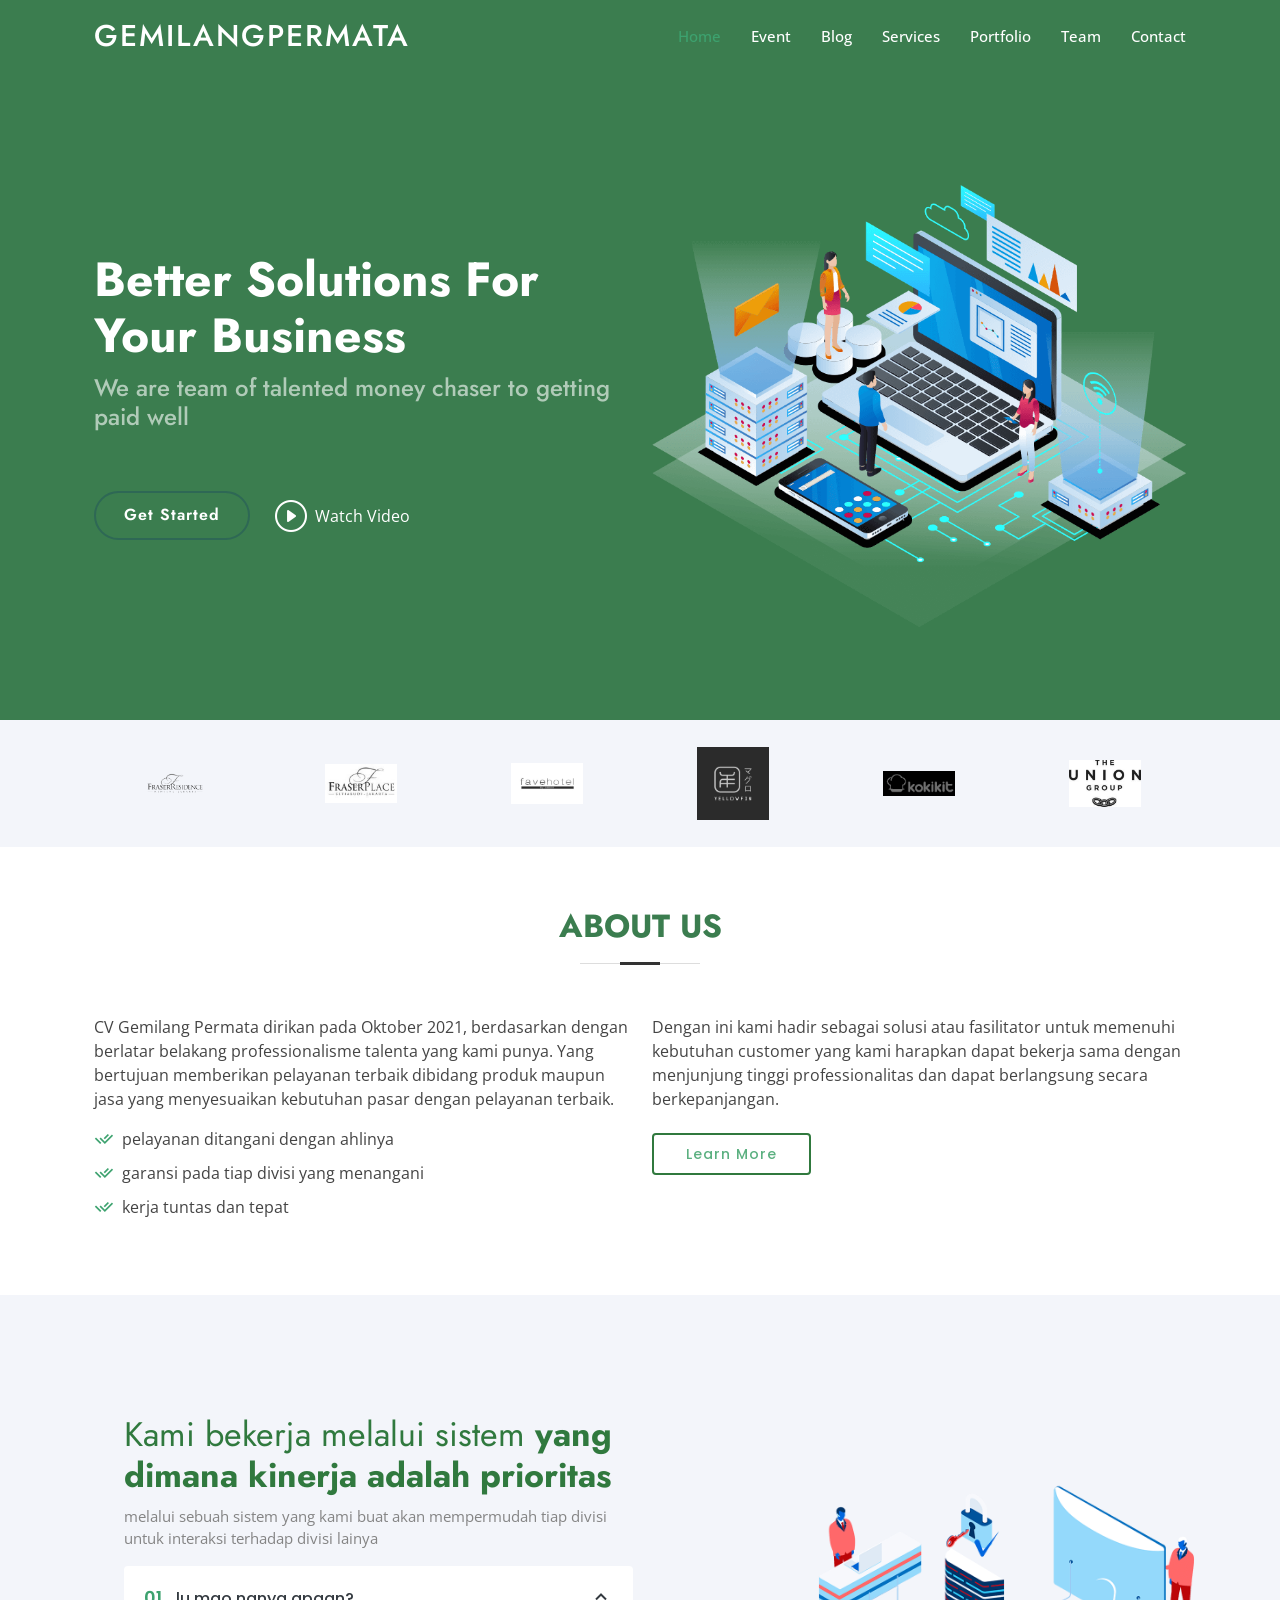
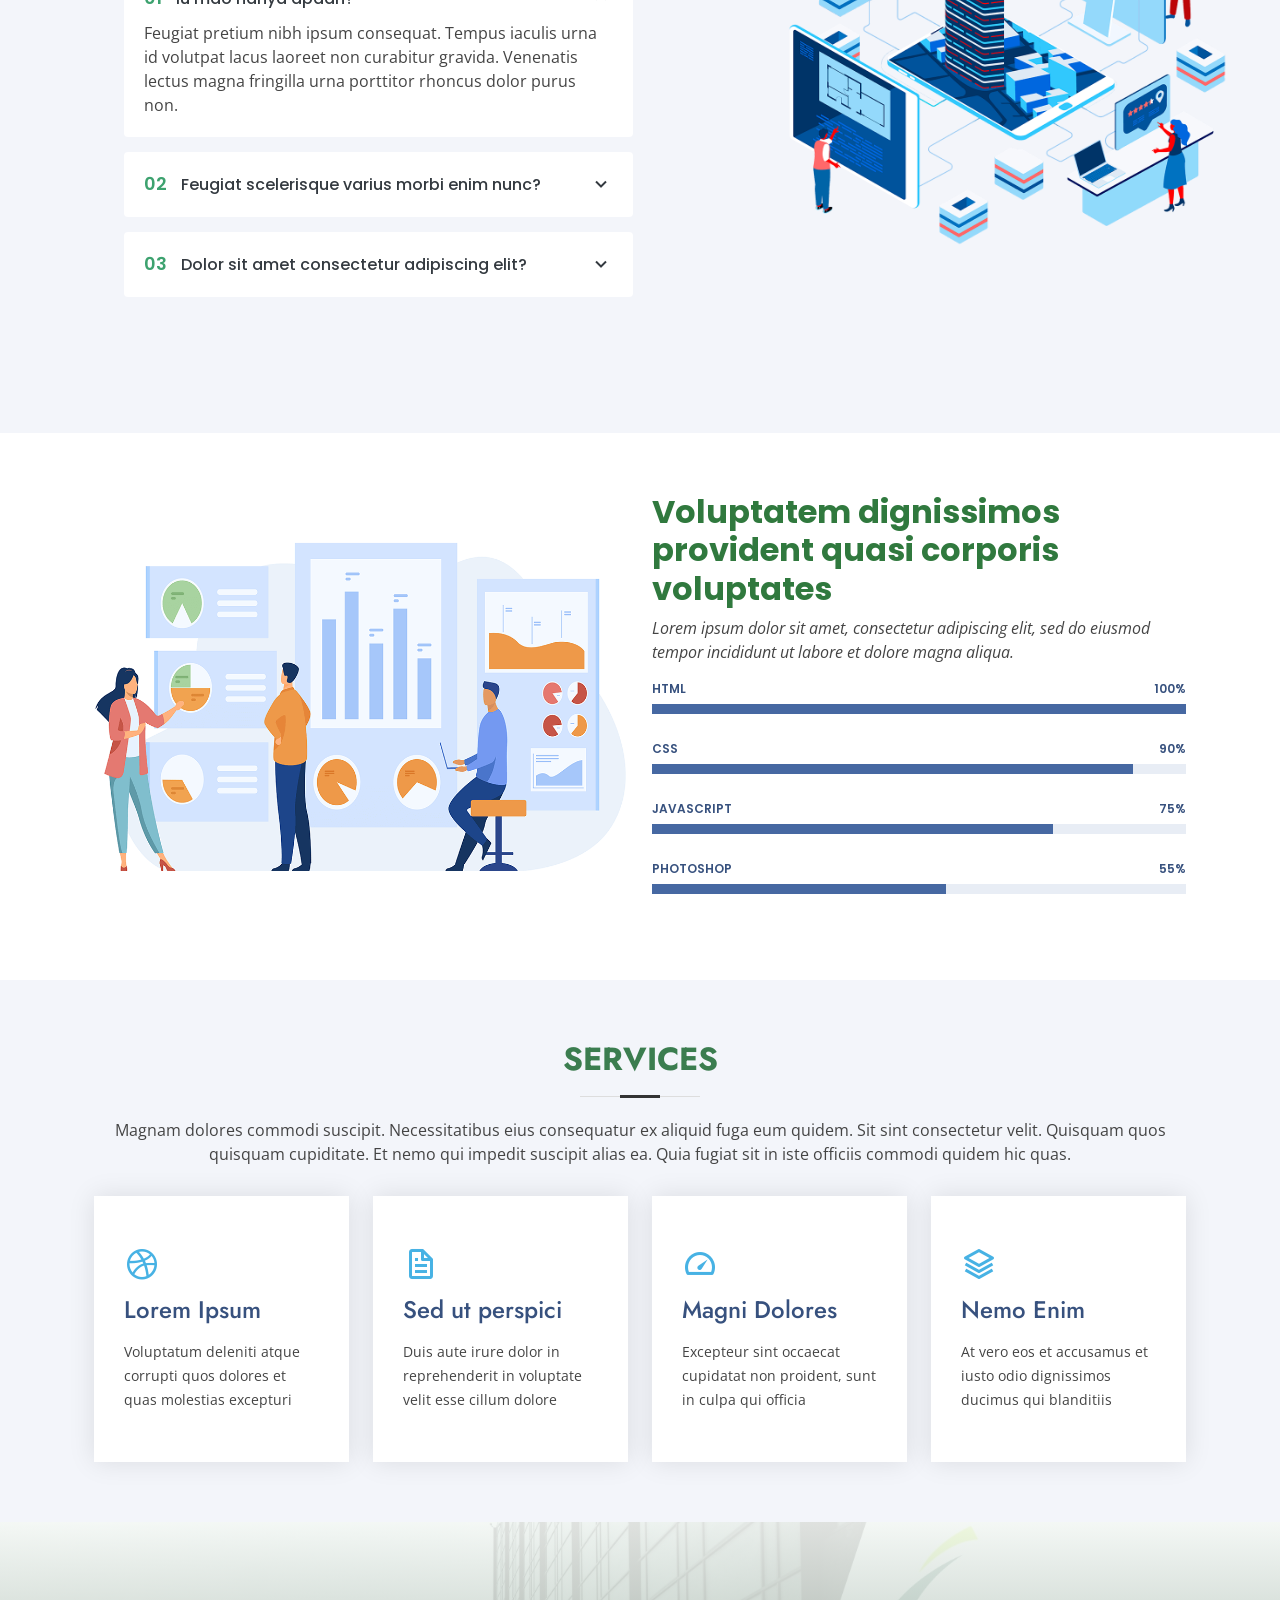
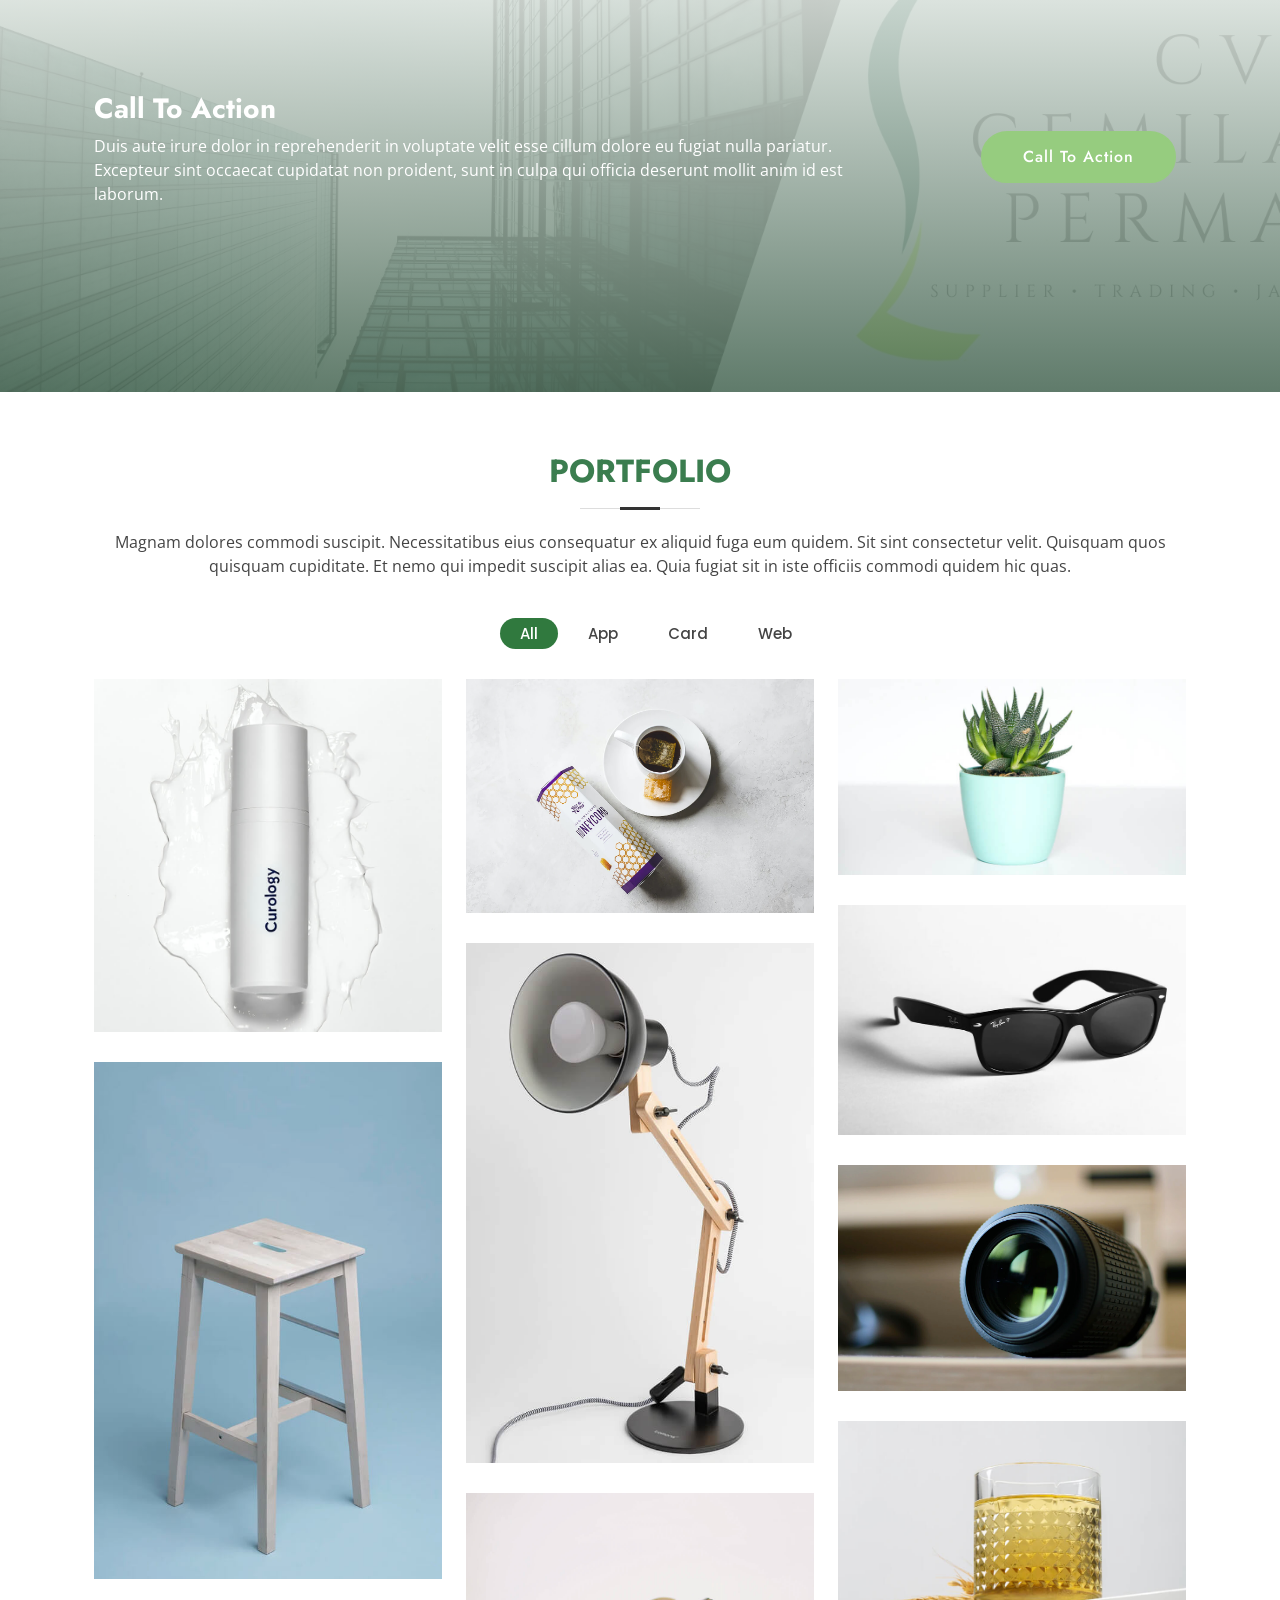
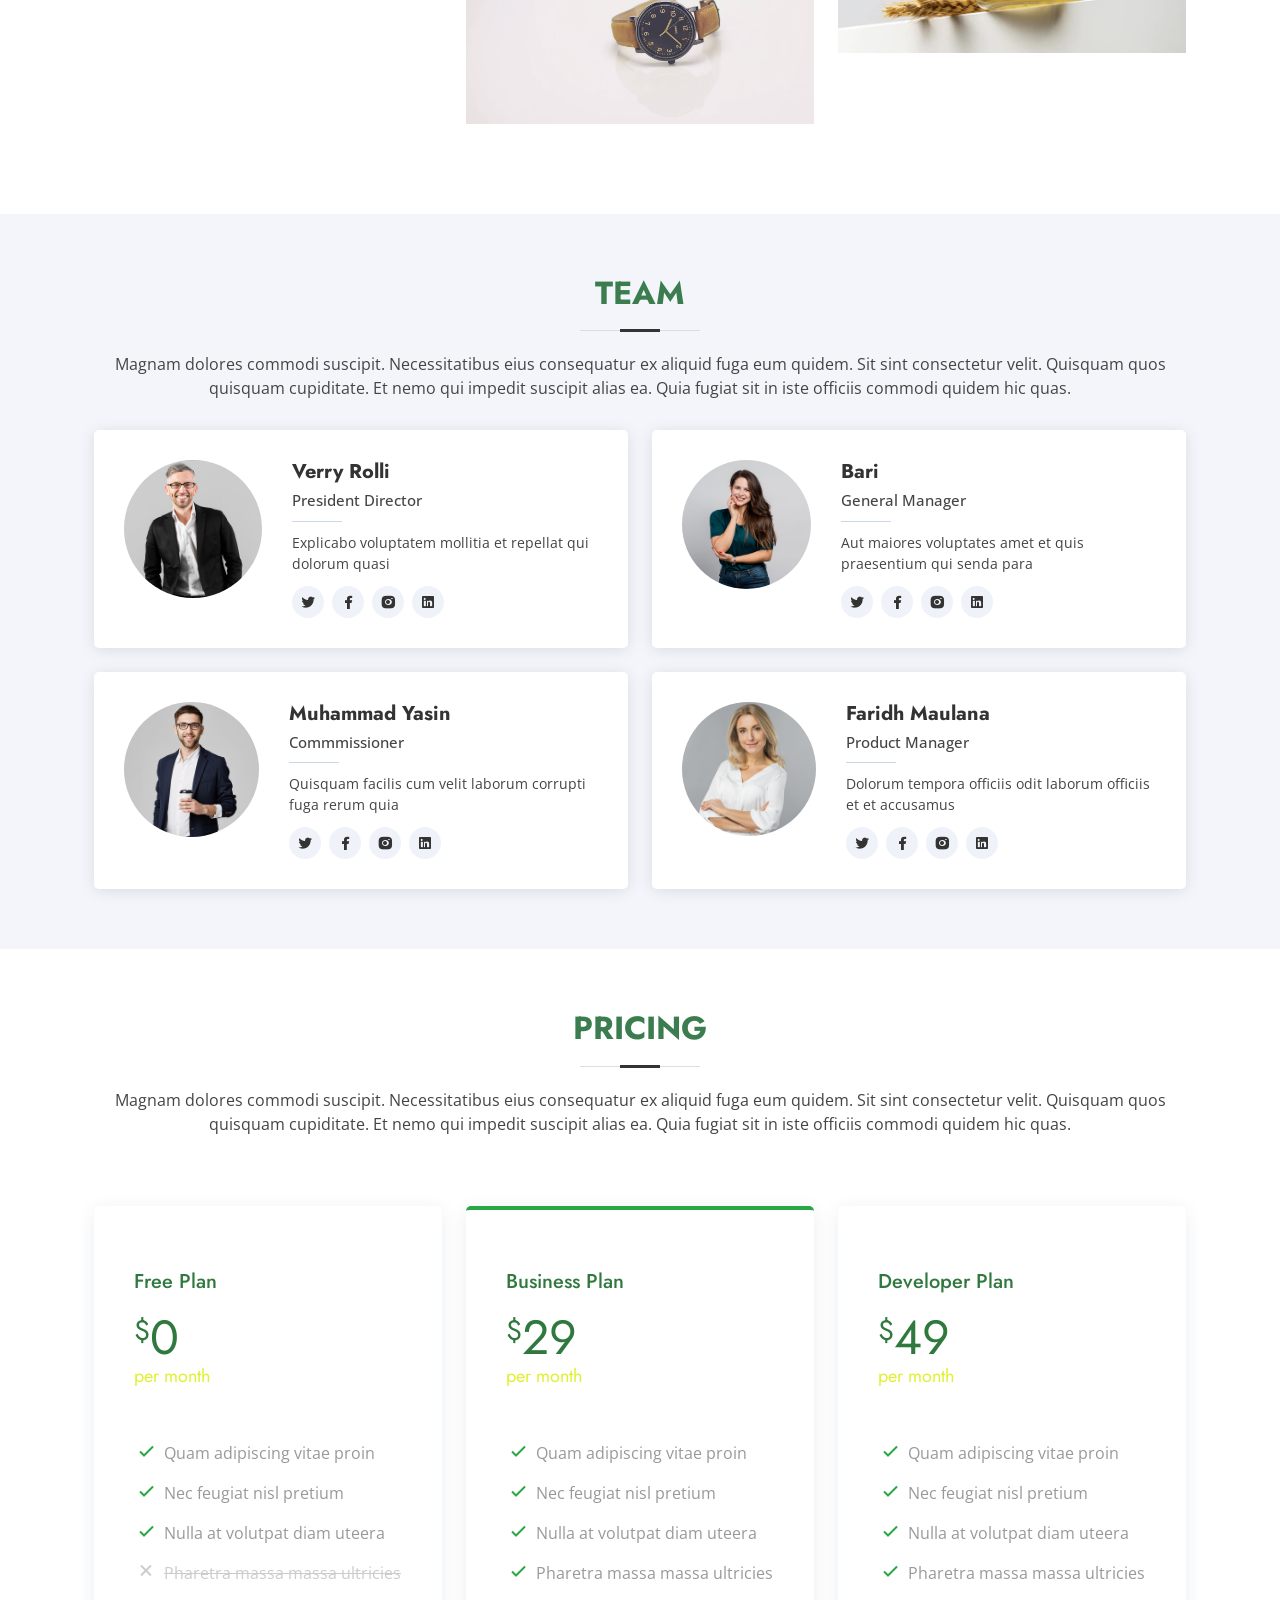
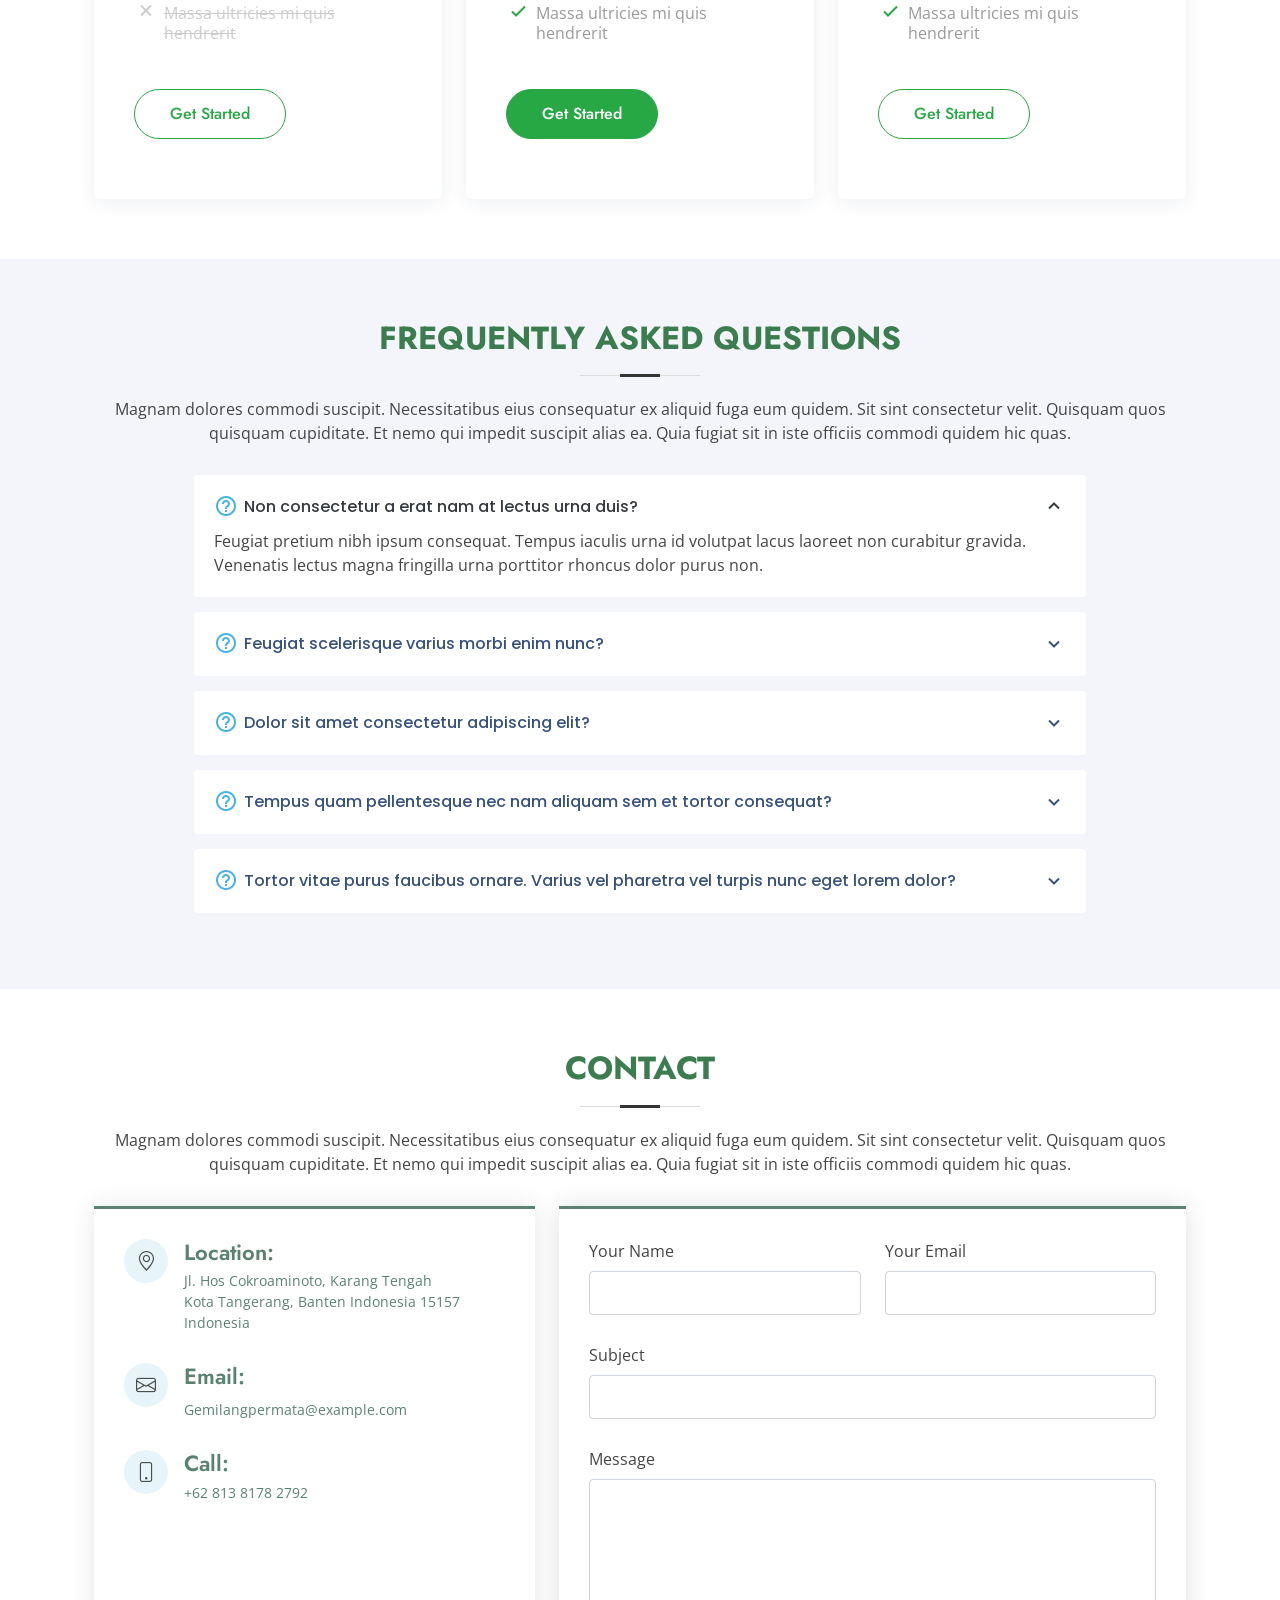
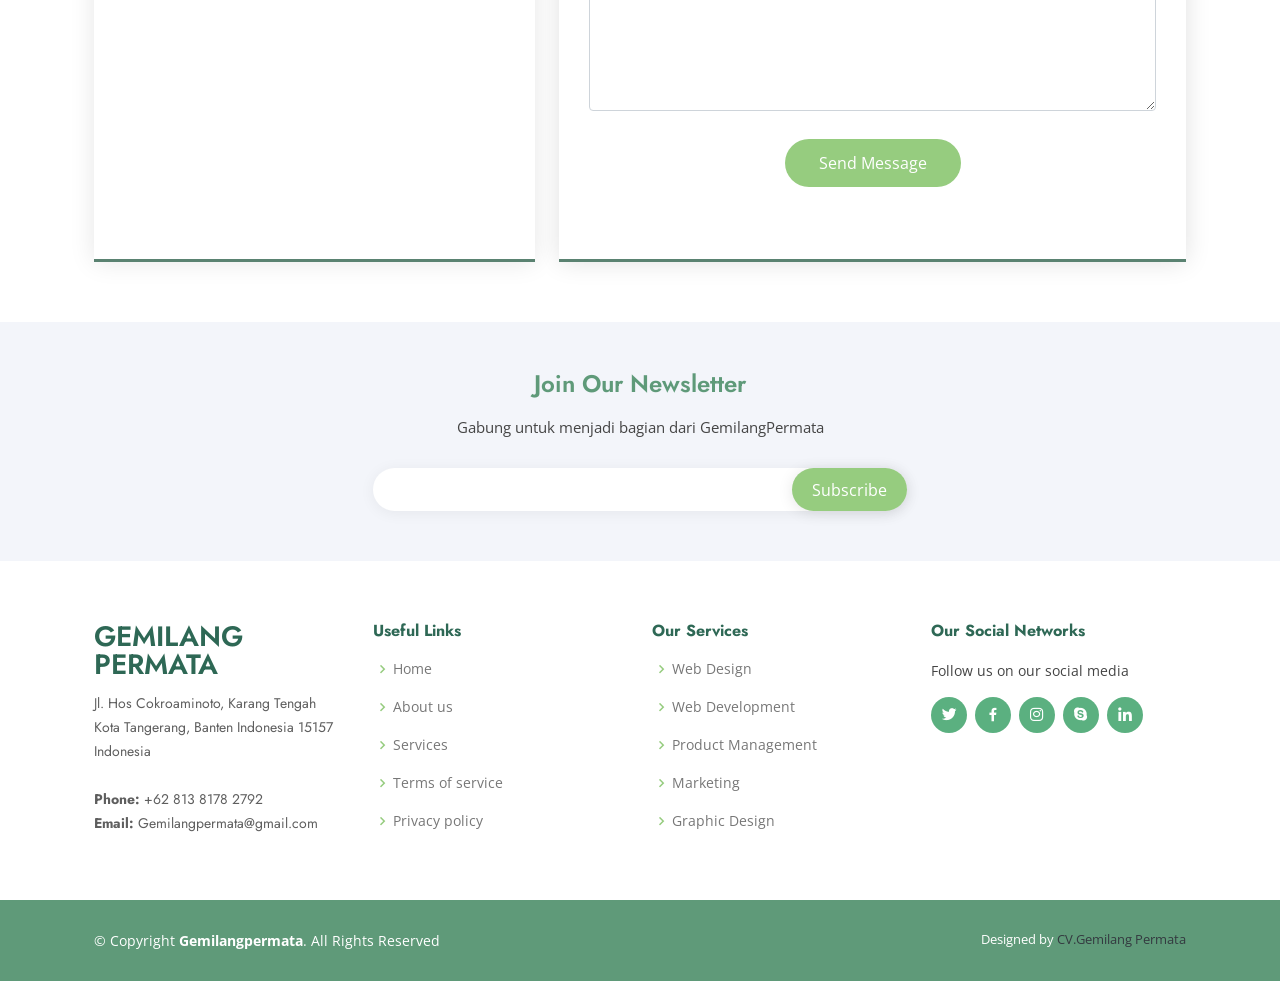
<file: Home.html>
<!DOCTYPE html>
<html lang="en">
  <head>
    <meta charset="utf-8" />
    <meta name="viewport" content="width=device-width, initial-scale=1" />

    <!--bootstrap css-->
    <script src="https://cdn.jsdelivr.net/npm/bootstrap@5.2.0-beta1/dist/js/bootstrap.bundle.min.js" integrity="sha384-pprn3073KE6tl6bjs2QrFaJGz5/SUsLqktiwsUTF55Jfv3qYSDhgCecCxMW52nD2" crossorigin="anonymous"></script>

    <!-- Favicons -->
    <link href="assets/img/IMG_3247 (1).png" rel="icon" />
    <link href="assets/img/IMG_3247 (1).png" rel="apple-touch-icon" />

    <!--my css-->
    <title>Home | CV. Gemilang Permata</title>
    <meta content="" name="description" />
    <meta content="" name="keywords" />

    <link href="https://cdn.jsdelivr.net/npm/bootstrap@5.2.0-beta1/dist/css/bootstrap.min.css" rel="stylesheet" integrity="sha384-0evHe/X+R7YkIZDRvuzKMRqM+OrBnVFBL6DOitfPri4tjfHxaWutUpFmBp4vmVor" crossorigin="anonymous" />
    <link href="assets/vendor/aos/aos.css" rel="stylesheet" />
    <link href="assets/vendor/bootstrap/css/bootstrap.min.css" rel="stylesheet" />
    <link href="assets/vendor/bootstrap-icons/bootstrap-icons.css" rel="stylesheet" />
    <link href="assets/vendor/boxicons/css/boxicons.min.css" rel="stylesheet" />
    <link href="assets/vendor/glightbox/css/glightbox.min.css" rel="stylesheet" />
    <link href="assets/vendor/remixicon/remixicon.css" rel="stylesheet" />
    <link href="assets/vendor/swiper/swiper-bundle.min.css" rel="stylesheet" />
    <!--my fonts-->
    <link href="https://fonts.googleapis.com/css2?family=Viga&display=swap" rel="stylesheet" />
    <!-- Google Fonts -->
    <link href="https://fonts.googleapis.com/css?family=Open+Sans:300,300i,400,400i,600,600i,700,700i|Jost:300,300i,400,400i,500,500i,600,600i,700,700i|Poppins:300,300i,400,400i,500,500i,600,600i,700,700i" rel="stylesheet" />
    <link rel="stylesheet" href="stylesheet.css" />
  </head>
  <body id="home">
    <!-- nav-->
    <header id="header" class="fixed-top ">
      <div class="container d-flex align-items-center">
  
        <h1 class="logo me-auto">Gemilangpermata</a></h1>
        <!-- Uncomment below if you prefer to use an image logo -->
        <!-- <a href="index.html" class="logo me-auto"><img src="assets/img/logo.png" alt="" class="img-fluid"></a>-->
  
        <nav id="navbar" class="navbar">
          <ul>
            <li><a class="nav-link scrollto active" href="#hero">Home</a></li>
            <li><a class="nav-link scrollto" href="event.html">Event</a></li>
            <li><a class="nav-link scrollto" href="blog.html">Blog</a></li>
            <li><a class="nav-link scrollto" href="#services">Services</a></li>
            <li><a class="nav-link scrollto" href="#portfolio">Portfolio</a></li>
            <li><a class="nav-link scrollto" href="#team">Team</a></li>
            <li><a class="nav-link scrollto" href="#contact">Contact</a></li>
          </ul>
          <i class="bi bi-list mobile-nav-toggle"></i>      
        </nav><!-- .navbar -->
  
      </div>
    </header><!-- End Header -->
  
    <!--end nav-->

    <!-- ======= Hero Section ======= -->
    <section id="hero" class="d-flex align-items-center">
      <div class="container">
        <div class="row">
          <div class="col-lg-6 d-flex flex-column justify-content-center pt-4 pt-lg-0 order-2 order-lg-1" data-aos="fade-up" data-aos-delay="200">
            <h1>Better Solutions For Your Business</h1>
            <h2>We are team of talented money chaser to getting paid well</h2>
            <div class="d-flex justify-content-center justify-content-lg-start">
              <a href="#about" class="btn-get-started scrollto">Get Started</a>
              <a href="https://www.youtube.com/watch?v=jDDaplaOz7Q" class="glightbox btn-watch-video"><i class="bi bi-play-circle"></i><span>Watch Video</span></a>
            </div>
          </div>
          <div class="col-lg-6 order-1 order-lg-2 hero-img" data-aos="zoom-in" data-aos-delay="200">
            <img src="assets/img/hero-img.png" class="img-fluid animated" alt="" />
          </div>
        </div>
      </div>
    </section>
    <!-- End Hero -->

    <main id="main">
      <!-- ======= Clients Section ======= -->
      <section id="clients" class="clients section-bg">
        <div class="container">
          <div class="row" data-aos="zoom-in">
            <div class="col-lg-2 col-md-4 col-6 d-flex align-items-center justify-content-center">
              <img src="assets/img/clients/fraserplace menteng.png" class="img-fluid" alt="" />
            </div>

            <div class="col-lg-2 col-md-4 col-6 d-flex align-items-center justify-content-center">
              <img src="assets/img/clients/fraserplace.png" class="img-fluid" alt="" />
            </div>

            <div class="col-lg-2 col-md-4 col-6 d-flex align-items-center justify-content-center">
              <img src="assets/img/clients/aston.png" class="img-fluid" alt="" />
            </div>

            <div class="col-lg-2 col-md-4 col-6 d-flex align-items-center justify-content-center">
              <img src="assets/img/clients/yellowfin.png" class="img-fluid" alt="" />
            </div>

            <div class="col-lg-2 col-md-4 col-6 d-flex align-items-center justify-content-center">
              <img src="assets/img/clients/kokikit.png" class="img-fluid" alt="" />
            </div>

            <div class="col-lg-2 col-md-4 col-6 d-flex align-items-center justify-content-center">
              <img src="assets/img/clients/union.png" class="img-fluid" alt="" />
            </div>
          </div>
        </div>
      </section>
      <!-- End Cliens Section -->

      <!-- ======= About Us Section ======= -->
      <section id="about" class="about">
        <div class="container" data-aos="fade-up">
          <div class="section-title">
            <h2>About Us</h2>
          </div>

          <div class="row content">
            <div class="col-lg-6">
              <p>
                CV Gemilang Permata dirikan pada Oktober 2021, berdasarkan dengan berlatar belakang professionalisme talenta yang kami punya. Yang bertujuan memberikan pelayanan terbaik dibidang produk maupun jasa yang menyesuaikan
                kebutuhan pasar dengan pelayanan terbaik.
              </p>
              <ul>
                <li><i class="ri-check-double-line"></i> pelayanan ditangani dengan ahlinya</li>
                <li><i class="ri-check-double-line"></i> garansi pada tiap divisi yang menangani</li>
                <li><i class="ri-check-double-line"></i> kerja tuntas dan tepat</li>
              </ul>
            </div>
            <div class="col-lg-6 pt-4 pt-lg-0">
              <p>Dengan ini kami hadir sebagai solusi atau fasilitator untuk memenuhi kebutuhan customer yang kami harapkan dapat bekerja sama dengan menjunjung tinggi professionalitas dan dapat berlangsung secara berkepanjangan.</p>
              <a href="#" class="btn-learn-more">Learn More</a>
            </div>
          </div>
        </div>
      </section>
      <!-- End About Us Section -->

      <!-- ======= Why Us Section ======= -->
      <section id="why-us" class="why-us section-bg">
        <div class="container-fluid" >
          <div class="row">
            <div class="col-lg-7 d-flex flex-column justify-content-center align-items-stretch order-2 order-lg-1">
              <div class="content">
                <h3>Kami bekerja melalui sistem <strong>yang dimana kinerja adalah prioritas</strong></h3>
                <p>melalui sebuah sistem yang kami buat akan mempermudah tiap divisi untuk interaksi terhadap divisi lainya</p>
              </div>

              <div class="accordion-list">
                <ul>
                  <li>
                    <a data-bs-toggle="collapse" class="collapse" data-bs-target="#accordion-list-1"
                      ><span>01</span> lu mao nanya apaan? <i class="bx bx-chevron-down icon-show"></i><i class="bx bx-chevron-up icon-close"></i
                    ></a>
                    <div id="accordion-list-1" class="collapse show" data-bs-parent=".accordion-list">
                      <p>Feugiat pretium nibh ipsum consequat. Tempus iaculis urna id volutpat lacus laoreet non curabitur gravida. Venenatis lectus magna fringilla urna porttitor rhoncus dolor purus non.</p>
                    </div>
                  </li>

                  <li>
                    <a data-bs-toggle="collapse" data-bs-target="#accordion-list-2" class="collapsed"
                      ><span>02</span> Feugiat scelerisque varius morbi enim nunc? <i class="bx bx-chevron-down icon-show"></i><i class="bx bx-chevron-up icon-close"></i
                    ></a>
                    <div id="accordion-list-2" class="collapse" data-bs-parent=".accordion-list">
                      <p>
                        Dolor sit amet consectetur adipiscing elit pellentesque habitant morbi. Id interdum velit laoreet id donec ultrices. Fringilla phasellus faucibus scelerisque eleifend donec pretium. Est pellentesque elit ullamcorper
                        dignissim. Mauris ultrices eros in cursus turpis massa tincidunt dui.
                      </p>
                    </div>
                  </li>

                  <li>
                    <a data-bs-toggle="collapse" data-bs-target="#accordion-list-3" class="collapsed"
                      ><span>03</span> Dolor sit amet consectetur adipiscing elit? <i class="bx bx-chevron-down icon-show"></i><i class="bx bx-chevron-up icon-close"></i
                    ></a>
                    <div id="accordion-list-3" class="collapse" data-bs-parent=".accordion-list">
                      <p>
                        Eleifend mi in nulla posuere sollicitudin aliquam ultrices sagittis orci. Faucibus pulvinar elementum integer enim. Sem nulla pharetra diam sit amet nisl suscipit. Rutrum tellus pellentesque eu tincidunt. Lectus urna
                        duis convallis convallis tellus. Urna molestie at elementum eu facilisis sed odio morbi quis
                      </p>
                    </div>
                  </li>
                </ul>
              </div>
            </div>

            <div class="col-lg-5 align-items-stretch order-1 order-lg-2 img" style="background-image: url('assets/img/why-us.png')" data-aos="zoom-in" data-aos-delay="150">&nbsp;</div>
          </div>
        </div>
      </section>
      <!-- End Why Us Section -->

      <!-- ======= Skills Section ======= -->
      <section id="skills" class="skills">
        <div class="container" data-aos="fade-up">
          <div class="row">
            <div class="col-lg-6 d-flex align-items-center" data-aos="fade-right" data-aos-delay="100">
              <img src="assets/img/skills.png" class="img-fluid" alt="" />
            </div>
            <div class="col-lg-6 pt-4 pt-lg-0 content" data-aos="fade-left" data-aos-delay="100">
              <h3>Voluptatem dignissimos provident quasi corporis voluptates</h3>
              <p class="fst-italic">Lorem ipsum dolor sit amet, consectetur adipiscing elit, sed do eiusmod tempor incididunt ut labore et dolore magna aliqua.</p>

              <div class="skills-content">
                <div class="progress">
                  <span class="skill">HTML <i class="val">100%</i></span>
                  <div class="progress-bar-wrap">
                    <div class="progress-bar" role="progressbar" aria-valuenow="100" aria-valuemin="0" aria-valuemax="100"></div>
                  </div>
                </div>

                <div class="progress">
                  <span class="skill">CSS <i class="val">90%</i></span>
                  <div class="progress-bar-wrap">
                    <div class="progress-bar" role="progressbar" aria-valuenow="90" aria-valuemin="0" aria-valuemax="100"></div>
                  </div>
                </div>

                <div class="progress">
                  <span class="skill">JavaScript <i class="val">75%</i></span>
                  <div class="progress-bar-wrap">
                    <div class="progress-bar" role="progressbar" aria-valuenow="75" aria-valuemin="0" aria-valuemax="100"></div>
                  </div>
                </div>

                <div class="progress">
                  <span class="skill">Photoshop <i class="val">55%</i></span>
                  <div class="progress-bar-wrap">
                    <div class="progress-bar" role="progressbar" aria-valuenow="55" aria-valuemin="0" aria-valuemax="100"></div>
                  </div>
                </div>
              </div>
            </div>
          </div>
        </div>
      </section>
      <!-- End Skills Section -->

      <!-- ======= Services Section ======= -->
      <section id="services" class="services section-bg">
        <div class="container" data-aos="fade-up">
          <div class="section-title">
            <h2>Services</h2>
            <p>
              Magnam dolores commodi suscipit. Necessitatibus eius consequatur ex aliquid fuga eum quidem. Sit sint consectetur velit. Quisquam quos quisquam cupiditate. Et nemo qui impedit suscipit alias ea. Quia fugiat sit in iste
              officiis commodi quidem hic quas.
            </p>
          </div>

          <div class="row">
            <div class="col-xl-3 col-md-6 d-flex align-items-stretch" data-aos="zoom-in" data-aos-delay="100">
              <div class="icon-box">
                <div class="icon"><i class="bx bxl-dribbble"></i></div>
                <h4><a href="">Lorem Ipsum</a></h4>
                <p>Voluptatum deleniti atque corrupti quos dolores et quas molestias excepturi</p>
              </div>
            </div>

            <div class="col-xl-3 col-md-6 d-flex align-items-stretch mt-4 mt-md-0" data-aos="zoom-in" data-aos-delay="200">
              <div class="icon-box">
                <div class="icon"><i class="bx bx-file"></i></div>
                <h4><a href="">Sed ut perspici</a></h4>
                <p>Duis aute irure dolor in reprehenderit in voluptate velit esse cillum dolore</p>
              </div>
            </div>

            <div class="col-xl-3 col-md-6 d-flex align-items-stretch mt-4 mt-xl-0" data-aos="zoom-in" data-aos-delay="300">
              <div class="icon-box">
                <div class="icon"><i class="bx bx-tachometer"></i></div>
                <h4><a href="">Magni Dolores</a></h4>
                <p>Excepteur sint occaecat cupidatat non proident, sunt in culpa qui officia</p>
              </div>
            </div>

            <div class="col-xl-3 col-md-6 d-flex align-items-stretch mt-4 mt-xl-0" data-aos="zoom-in" data-aos-delay="400">
              <div class="icon-box">
                <div class="icon"><i class="bx bx-layer"></i></div>
                <h4><a href="">Nemo Enim</a></h4>
                <p>At vero eos et accusamus et iusto odio dignissimos ducimus qui blanditiis</p>
              </div>
            </div>
          </div>
        </div>
      </section>
      <!-- End Services Section -->

      <!-- ======= Cta Section ======= -->
      <section id="cta" class="cta">
        <div class="container" data-aos="zoom-in">
          <div class="row">
            <div class="col-lg-9 text-center text-lg-start">
              <h3>Call To Action</h3>
              <p>Duis aute irure dolor in reprehenderit in voluptate velit esse cillum dolore eu fugiat nulla pariatur. Excepteur sint occaecat cupidatat non proident, sunt in culpa qui officia deserunt mollit anim id est laborum.</p>
            </div>
            <div class="col-lg-3 cta-btn-container text-center">
              <a class="cta-btn align-middle" href="#">Call To Action</a>
            </div>
          </div>
        </div>
      </section>
      <!-- End Cta Section -->

      <!-- ======= Portfolio Section ======= -->
      <section id="portfolio" class="portfolio">
        <div class="container" data-aos="fade-up">
          <div class="section-title">
            <h2>Portfolio</h2>
            <p>
              Magnam dolores commodi suscipit. Necessitatibus eius consequatur ex aliquid fuga eum quidem. Sit sint consectetur velit. Quisquam quos quisquam cupiditate. Et nemo qui impedit suscipit alias ea. Quia fugiat sit in iste
              officiis commodi quidem hic quas.
            </p>
          </div>

          <ul id="portfolio-flters" class="d-flex justify-content-center" data-aos="fade-up" data-aos-delay="100">
            <li data-filter="*" class="filter-active">All</li>
            <li data-filter=".filter-app">App</li>
            <li data-filter=".filter-card">Card</li>
            <li data-filter=".filter-web">Web</li>
          </ul>

          <div class="row portfolio-container" data-aos="fade-up" data-aos-delay="200">
            <div class="col-lg-4 col-md-6 portfolio-item filter-app">
              <div class="portfolio-img"><img src="assets/img/portfolio/portfolio-1.jpg" class="img-fluid" alt="" /></div>
              <div class="portfolio-info">
                <h4>App 1</h4>
                <p>App</p>
                <a href="assets/img/portfolio/portfolio-1.jpg" data-gallery="portfolioGallery" class="portfolio-lightbox preview-link" title="App 1"><i class="bx bx-plus"></i></a>
                <a href="portfolio-details.html" class="details-link" title="More Details"><i class="bx bx-link"></i></a>
              </div>
            </div>

            <div class="col-lg-4 col-md-6 portfolio-item filter-web">
              <div class="portfolio-img"><img src="assets/img/portfolio/portfolio-2.jpg" class="img-fluid" alt="" /></div>
              <div class="portfolio-info">
                <h4>Web 3</h4>
                <p>Web</p>
                <a href="assets/img/portfolio/portfolio-2.jpg" data-gallery="portfolioGallery" class="portfolio-lightbox preview-link" title="Web 3"><i class="bx bx-plus"></i></a>
                <a href="portfolio-details.html" class="details-link" title="More Details"><i class="bx bx-link"></i></a>
              </div>
            </div>

            <div class="col-lg-4 col-md-6 portfolio-item filter-app">
              <div class="portfolio-img"><img src="assets/img/portfolio/portfolio-3.jpg" class="img-fluid" alt="" /></div>
              <div class="portfolio-info">
                <h4>App 2</h4>
                <p>App</p>
                <a href="assets/img/portfolio/portfolio-3.jpg" data-gallery="portfolioGallery" class="portfolio-lightbox preview-link" title="App 2"><i class="bx bx-plus"></i></a>
                <a href="portfolio-details.html" class="details-link" title="More Details"><i class="bx bx-link"></i></a>
              </div>
            </div>

            <div class="col-lg-4 col-md-6 portfolio-item filter-card">
              <div class="portfolio-img"><img src="assets/img/portfolio/portfolio-4.jpg" class="img-fluid" alt="" /></div>
              <div class="portfolio-info">
                <h4>Card 2</h4>
                <p>Card</p>
                <a href="assets/img/portfolio/portfolio-4.jpg" data-gallery="portfolioGallery" class="portfolio-lightbox preview-link" title="Card 2"><i class="bx bx-plus"></i></a>
                <a href="portfolio-details.html" class="details-link" title="More Details"><i class="bx bx-link"></i></a>
              </div>
            </div>

            <div class="col-lg-4 col-md-6 portfolio-item filter-web">
              <div class="portfolio-img"><img src="assets/img/portfolio/portfolio-5.jpg" class="img-fluid" alt="" /></div>
              <div class="portfolio-info">
                <h4>Web 2</h4>
                <p>Web</p>
                <a href="assets/img/portfolio/portfolio-5.jpg" data-gallery="portfolioGallery" class="portfolio-lightbox preview-link" title="Web 2"><i class="bx bx-plus"></i></a>
                <a href="portfolio-details.html" class="details-link" title="More Details"><i class="bx bx-link"></i></a>
              </div>
            </div>

            <div class="col-lg-4 col-md-6 portfolio-item filter-app">
              <div class="portfolio-img"><img src="assets/img/portfolio/portfolio-6.jpg" class="img-fluid" alt="" /></div>
              <div class="portfolio-info">
                <h4>App 3</h4>
                <p>App</p>
                <a href="assets/img/portfolio/portfolio-6.jpg" data-gallery="portfolioGallery" class="portfolio-lightbox preview-link" title="App 3"><i class="bx bx-plus"></i></a>
                <a href="portfolio-details.html" class="details-link" title="More Details"><i class="bx bx-link"></i></a>
              </div>
            </div>

            <div class="col-lg-4 col-md-6 portfolio-item filter-card">
              <div class="portfolio-img"><img src="assets/img/portfolio/portfolio-7.jpg" class="img-fluid" alt="" /></div>
              <div class="portfolio-info">
                <h4>Card 1</h4>
                <p>Card</p>
                <a href="assets/img/portfolio/portfolio-7.jpg" data-gallery="portfolioGallery" class="portfolio-lightbox preview-link" title="Card 1"><i class="bx bx-plus"></i></a>
                <a href="portfolio-details.html" class="details-link" title="More Details"><i class="bx bx-link"></i></a>
              </div>
            </div>

            <div class="col-lg-4 col-md-6 portfolio-item filter-card">
              <div class="portfolio-img"><img src="assets/img/portfolio/portfolio-8.jpg" class="img-fluid" alt="" /></div>
              <div class="portfolio-info">
                <h4>Card 3</h4>
                <p>Card</p>
                <a href="assets/img/portfolio/portfolio-8.jpg" data-gallery="portfolioGallery" class="portfolio-lightbox preview-link" title="Card 3"><i class="bx bx-plus"></i></a>
                <a href="portfolio-details.html" class="details-link" title="More Details"><i class="bx bx-link"></i></a>
              </div>
            </div>

            <div class="col-lg-4 col-md-6 portfolio-item filter-web">
              <div class="portfolio-img"><img src="assets/img/portfolio/portfolio-9.jpg" class="img-fluid" alt="" /></div>
              <div class="portfolio-info">
                <h4>Web 3</h4>
                <p>Web</p>
                <a href="assets/img/portfolio/portfolio-9.jpg" data-gallery="portfolioGallery" class="portfolio-lightbox preview-link" title="Web 3"><i class="bx bx-plus"></i></a>
                <a href="portfolio-details.html" class="details-link" title="More Details"><i class="bx bx-link"></i></a>
              </div>
            </div>
          </div>
        </div>
      </section>
      <!-- End Portfolio Section -->

      <!-- ======= Team Section ======= -->
      <section id="team" class="team section-bg">
        <div class="container" data-aos="fade-up">
          <div class="section-title">
            <h2>Team</h2>
            <p>
              Magnam dolores commodi suscipit. Necessitatibus eius consequatur ex aliquid fuga eum quidem. Sit sint consectetur velit. Quisquam quos quisquam cupiditate. Et nemo qui impedit suscipit alias ea. Quia fugiat sit in iste
              officiis commodi quidem hic quas.
            </p>
          </div>

          <div class="row">
            <div class="col-lg-6">
              <div class="member d-flex align-items-start" data-aos="zoom-in" data-aos-delay="100">
                <div class="pic"><img src="assets/img/team/team-1.jpg" class="img-fluid" alt="" /></div>
                <div class="member-info">
                  <h4>Verry Rolli</h4>
                  <span>President Director</span>
                  <p>Explicabo voluptatem mollitia et repellat qui dolorum quasi</p>
                  <div class="social">
                    <a href=""><i class="ri-twitter-fill"></i></a>
                    <a href=""><i class="ri-facebook-fill"></i></a>
                    <a href=""><i class="ri-instagram-fill"></i></a>
                    <a href=""> <i class="ri-linkedin-box-fill"></i> </a>
                  </div>
                </div>
              </div>
            </div>

            <div class="col-lg-6 mt-4 mt-lg-0">
              <div class="member d-flex align-items-start" data-aos="zoom-in" data-aos-delay="200">
                <div class="pic"><img src="assets/img/team/team-2.jpg" class="img-fluid" alt="" /></div>
                <div class="member-info">
                  <h4>Bari</h4>
                  <span>General Manager</span>
                  <p>Aut maiores voluptates amet et quis praesentium qui senda para</p>
                  <div class="social">
                    <a href=""><i class="ri-twitter-fill"></i></a>
                    <a href=""><i class="ri-facebook-fill"></i></a>
                    <a href=""><i class="ri-instagram-fill"></i></a>
                    <a href=""> <i class="ri-linkedin-box-fill"></i> </a>
                  </div>
                </div>
              </div>
            </div>

            <div class="col-lg-6 mt-4">
              <div class="member d-flex align-items-start" data-aos="zoom-in" data-aos-delay="300">
                <div class="pic"><img src="assets/img/team/team-3.jpg" class="img-fluid" alt="" /></div>
                <div class="member-info">
                  <h4>Muhammad Yasin</h4>
                  <span>Commmissioner</span>
                  <p>Quisquam facilis cum velit laborum corrupti fuga rerum quia</p>
                  <div class="social">
                    <a href=""><i class="ri-twitter-fill"></i></a>
                    <a href=""><i class="ri-facebook-fill"></i></a>
                    <a href=""><i class="ri-instagram-fill"></i></a>
                    <a href=""> <i class="ri-linkedin-box-fill"></i> </a>
                  </div>
                </div>
              </div>
            </div>

            <div class="col-lg-6 mt-4">
              <div class="member d-flex align-items-start" data-aos="zoom-in" data-aos-delay="400">
                <div class="pic"><img src="assets/img/team/team-4.jpg" class="img-fluid" alt="" /></div>
                <div class="member-info">
                  <h4>Faridh Maulana</h4>
                  <span>Product Manager</span>
                  <p>Dolorum tempora officiis odit laborum officiis et et accusamus</p>
                  <div class="social">
                    <a href=""><i class="ri-twitter-fill"></i></a>
                    <a href=""><i class="ri-facebook-fill"></i></a>
                    <a href=""><i class="ri-instagram-fill"></i></a>
                    <a href=""> <i class="ri-linkedin-box-fill"></i> </a>
                  </div>
                </div>
              </div>
            </div>
          </div>
        </div>
      </section>
      <!-- End Team Section -->

      <!-- ======= Pricing Section ======= -->
      <section id="pricing" class="pricing">
        <div class="container" data-aos="fade-up">
          <div class="section-title">
            <h2>Pricing</h2>
            <p>
              Magnam dolores commodi suscipit. Necessitatibus eius consequatur ex aliquid fuga eum quidem. Sit sint consectetur velit. Quisquam quos quisquam cupiditate. Et nemo qui impedit suscipit alias ea. Quia fugiat sit in iste
              officiis commodi quidem hic quas.
            </p>
          </div>

          <div class="row">
            <div class="col-lg-4" data-aos="fade-up" data-aos-delay="100">
              <div class="box">
                <h3>Free Plan</h3>
                <h4><sup>$</sup>0<span>per month</span></h4>
                <ul>
                  <li><i class="bx bx-check"></i> Quam adipiscing vitae proin</li>
                  <li><i class="bx bx-check"></i> Nec feugiat nisl pretium</li>
                  <li><i class="bx bx-check"></i> Nulla at volutpat diam uteera</li>
                  <li class="na"><i class="bx bx-x"></i> <span>Pharetra massa massa ultricies</span></li>
                  <li class="na"><i class="bx bx-x"></i> <span>Massa ultricies mi quis hendrerit</span></li>
                </ul>
                <a href="#" class="buy-btn">Get Started</a>
              </div>
            </div>

            <div class="col-lg-4 mt-4 mt-lg-0" data-aos="fade-up" data-aos-delay="200">
              <div class="box featured">
                <h3>Business Plan</h3>
                <h4><sup>$</sup>29<span>per month</span></h4>
                <ul>
                  <li><i class="bx bx-check"></i> Quam adipiscing vitae proin</li>
                  <li><i class="bx bx-check"></i> Nec feugiat nisl pretium</li>
                  <li><i class="bx bx-check"></i> Nulla at volutpat diam uteera</li>
                  <li><i class="bx bx-check"></i> Pharetra massa massa ultricies</li>
                  <li><i class="bx bx-check"></i> Massa ultricies mi quis hendrerit</li>
                </ul>
                <a href="#" class="buy-btn">Get Started</a>
              </div>
            </div>

            <div class="col-lg-4 mt-4 mt-lg-0" data-aos="fade-up" data-aos-delay="300">
              <div class="box">
                <h3>Developer Plan</h3>
                <h4><sup>$</sup>49<span>per month</span></h4>
                <ul>
                  <li><i class="bx bx-check"></i> Quam adipiscing vitae proin</li>
                  <li><i class="bx bx-check"></i> Nec feugiat nisl pretium</li>
                  <li><i class="bx bx-check"></i> Nulla at volutpat diam uteera</li>
                  <li><i class="bx bx-check"></i> Pharetra massa massa ultricies</li>
                  <li><i class="bx bx-check"></i> Massa ultricies mi quis hendrerit</li>
                </ul>
                <a href="#" class="buy-btn">Get Started</a>
              </div>
            </div>
          </div>
        </div>
      </section>
      <!-- End Pricing Section -->

      <!-- ======= Frequently Asked Questions Section ======= -->
      <section id="faq" class="faq section-bg">
        <div class="container" data-aos="fade-up">
          <div class="section-title">
            <h2>Frequently Asked Questions</h2>
            <p>
              Magnam dolores commodi suscipit. Necessitatibus eius consequatur ex aliquid fuga eum quidem. Sit sint consectetur velit. Quisquam quos quisquam cupiditate. Et nemo qui impedit suscipit alias ea. Quia fugiat sit in iste
              officiis commodi quidem hic quas.
            </p>
          </div>

          <div class="faq-list">
            <ul>
              <li data-aos="fade-up" data-aos-delay="100">
                <i class="bx bx-help-circle icon-help"></i>
                <a data-bs-toggle="collapse" class="collapse" data-bs-target="#faq-list-1">Non consectetur a erat nam at lectus urna duis? <i class="bx bx-chevron-down icon-show"></i><i class="bx bx-chevron-up icon-close"></i></a>
                <div id="faq-list-1" class="collapse show" data-bs-parent=".faq-list">
                  <p>Feugiat pretium nibh ipsum consequat. Tempus iaculis urna id volutpat lacus laoreet non curabitur gravida. Venenatis lectus magna fringilla urna porttitor rhoncus dolor purus non.</p>
                </div>
              </li>

              <li data-aos="fade-up" data-aos-delay="200">
                <i class="bx bx-help-circle icon-help"></i>
                <a data-bs-toggle="collapse" data-bs-target="#faq-list-2" class="collapsed">Feugiat scelerisque varius morbi enim nunc? <i class="bx bx-chevron-down icon-show"></i><i class="bx bx-chevron-up icon-close"></i></a>
                <div id="faq-list-2" class="collapse" data-bs-parent=".faq-list">
                  <p>
                    Dolor sit amet consectetur adipiscing elit pellentesque habitant morbi. Id interdum velit laoreet id donec ultrices. Fringilla phasellus faucibus scelerisque eleifend donec pretium. Est pellentesque elit ullamcorper
                    dignissim. Mauris ultrices eros in cursus turpis massa tincidunt dui.
                  </p>
                </div>
              </li>

              <li data-aos="fade-up" data-aos-delay="300">
                <i class="bx bx-help-circle icon-help"></i>
                <a data-bs-toggle="collapse" data-bs-target="#faq-list-3" class="collapsed">Dolor sit amet consectetur adipiscing elit? <i class="bx bx-chevron-down icon-show"></i><i class="bx bx-chevron-up icon-close"></i></a>
                <div id="faq-list-3" class="collapse" data-bs-parent=".faq-list">
                  <p>
                    Eleifend mi in nulla posuere sollicitudin aliquam ultrices sagittis orci. Faucibus pulvinar elementum integer enim. Sem nulla pharetra diam sit amet nisl suscipit. Rutrum tellus pellentesque eu tincidunt. Lectus urna
                    duis convallis convallis tellus. Urna molestie at elementum eu facilisis sed odio morbi quis
                  </p>
                </div>
              </li>

              <li data-aos="fade-up" data-aos-delay="400">
                <i class="bx bx-help-circle icon-help"></i>
                <a data-bs-toggle="collapse" data-bs-target="#faq-list-4" class="collapsed"
                  >Tempus quam pellentesque nec nam aliquam sem et tortor consequat? <i class="bx bx-chevron-down icon-show"></i><i class="bx bx-chevron-up icon-close"></i
                ></a>
                <div id="faq-list-4" class="collapse" data-bs-parent=".faq-list">
                  <p>
                    Molestie a iaculis at erat pellentesque adipiscing commodo. Dignissim suspendisse in est ante in. Nunc vel risus commodo viverra maecenas accumsan. Sit amet nisl suscipit adipiscing bibendum est. Purus gravida quis
                    blandit turpis cursus in.
                  </p>
                </div>
              </li>

              <li data-aos="fade-up" data-aos-delay="500">
                <i class="bx bx-help-circle icon-help"></i>
                <a data-bs-toggle="collapse" data-bs-target="#faq-list-5" class="collapsed"
                  >Tortor vitae purus faucibus ornare. Varius vel pharetra vel turpis nunc eget lorem dolor? <i class="bx bx-chevron-down icon-show"></i><i class="bx bx-chevron-up icon-close"></i
                ></a>
                <div id="faq-list-5" class="collapse" data-bs-parent=".faq-list">
                  <p>
                    Laoreet sit amet cursus sit amet dictum sit amet justo. Mauris vitae ultricies leo integer malesuada nunc vel. Tincidunt eget nullam non nisi est sit amet. Turpis nunc eget lorem dolor sed. Ut venenatis tellus in metus
                    vulputate eu scelerisque.
                  </p>
                </div>
              </li>
            </ul>
          </div>
        </div>
      </section>
      <!-- End Frequently Asked Questions Section -->

      <!-- ======= Contact Section ======= -->
      <section id="contact" class="contact">
        <div class="container" data-aos="fade-up">
          <div class="section-title">
            <h2>Contact</h2>
            <p>
              Magnam dolores commodi suscipit. Necessitatibus eius consequatur ex aliquid fuga eum quidem. Sit sint consectetur velit. Quisquam quos quisquam cupiditate. Et nemo qui impedit suscipit alias ea. Quia fugiat sit in iste
              officiis commodi quidem hic quas.
            </p>
          </div>

          <div class="row">
            <div class="col-lg-5 d-flex align-items-stretch">
              <div class="info">
                <div class="address">
                  <i class="bi bi-geo-alt"></i>
                  <h4>Location:</h4>
                  <p>
                    Jl. Hos Cokroaminoto, Karang Tengah <br />
                    Kota Tangerang, Banten Indonesia 15157<br />
                    Indonesia
                  </p>
                </div>

                <div class="email">
                  <i class="bi bi-envelope"></i>
                  <h4>Email:</h4>
                  <p>Gemilangpermata@example.com</p>
                </div>

                <div class="phone">
                  <i class="bi bi-phone"></i>
                  <h4>Call:</h4>
                  <p>+62 813 8178 2792</p>
                </div>

                <iframe src="https://www.google.com/maps/embed?pb=!1m14!1m8!1m3!1d7932.547560957778!2d106.7137294994429!3d-6.227589463935746!3m2!1i1024!2i768!4f13.1!3m3!1m2!1s0x2e69fb1e5f57aedb%3A0x50fde5e9c0fcc5d1!2sCV.%20GEMILANG%20PERMATA%2C%20Jalan%20H.%20Naba%20IV%2C%20RT.003%2FRW.009%2C%20East%20Karang%2C%20Tangerang%20City%2C%20Banten!5e0!3m2!1sen!2sid!4v1657197106242!5m2!1sen!2sid" frameborder="0" style="border:0; width: 100%; height: 290px;" allowfullscreen="" loading="lazy" referrerpolicy="no-referrer-when-downgrade"></iframe>
              </div>
            </div>

            <div class="col-lg-7 mt-5 mt-lg-0 d-flex align-items-stretch">
              <form action="forms/contact.php" method="post" role="form" class="php-email-form">
                <div class="row">
                  <div class="form-group col-md-6">
                    <label for="name">Your Name</label>
                    <input type="text" name="name" class="form-control" id="name" required />
                  </div>
                  <div class="form-group col-md-6">
                    <label for="name">Your Email</label>
                    <input type="email" class="form-control" name="email" id="email" required />
                  </div>
                </div>
                <div class="form-group">
                  <label for="name">Subject</label>
                  <input type="text" class="form-control" name="subject" id="subject" required />
                </div>
                <div class="form-group">
                  <label for="name">Message</label>
                  <textarea class="form-control" name="message" rows="10" required></textarea>
                </div>
                <div class="my-3">
                  <div class="loading">Loading</div>
                  <div class="error-message"></div>
                  <div class="sent-message">Your message has been sent. Thank you!</div>
                </div>
                <div class="text-center"><button type="submit">Send Message</button></div>
              </form>
            </div>
          </div>
        </div>
      </section>
      <!-- End Contact Section -->
    </main>
    <!-- End #main -->

    <!--footer-->
    <footer id="footer">
      <div class="footer-newsletter">
        <div class="container">
          <div class="row justify-content-center">
            <div class="col-lg-6">
              <h4>Join Our Newsletter</h4>
              <p>Gabung untuk menjadi bagian dari GemilangPermata</p>
              <form action="" method="post"><input type="email" name="email" /><input type="submit" value="Subscribe" /></form>
            </div>
          </div>
        </div>
      </div>

      <div class="footer-top">
        <div class="container">
          <div class="row">
            <div class="col-lg-3 col-md-6 footer-contact">
              <h3>Gemilang Permata</h3>
              <p>
                Jl. Hos Cokroaminoto, Karang Tengah <br />
                Kota Tangerang, Banten Indonesia 15157<br />
                Indonesia <br /><br />
                <strong>Phone:</strong> +62 813 8178 2792<br />
                <strong>Email:</strong> Gemilangpermata@gmail.com<br />
              </p>
            </div>

            <div class="col-lg-3 col-md-6 footer-links">
              <h4>Useful Links</h4>
              <ul>
                <li><i class="bx bx-chevron-right"></i> <a href="#">Home</a></li>
                <li><i class="bx bx-chevron-right"></i> <a href="#">About us</a></li>
                <li><i class="bx bx-chevron-right"></i> <a href="#">Services</a></li>
                <li><i class="bx bx-chevron-right"></i> <a href="#">Terms of service</a></li>
                <li><i class="bx bx-chevron-right"></i> <a href="#">Privacy policy</a></li>
              </ul>
            </div>

            <div class="col-lg-3 col-md-6 footer-links">
              <h4>Our Services</h4>
              <ul>
                <li><i class="bx bx-chevron-right"></i> <a href="#">Web Design</a></li>
                <li><i class="bx bx-chevron-right"></i> <a href="#">Web Development</a></li>
                <li><i class="bx bx-chevron-right"></i> <a href="#">Product Management</a></li>
                <li><i class="bx bx-chevron-right"></i> <a href="#">Marketing</a></li>
                <li><i class="bx bx-chevron-right"></i> <a href="#">Graphic Design</a></li>
              </ul>
            </div>

            <div class="col-lg-3 col-md-6 footer-links">
              <h4>Our Social Networks</h4>
              <p>Follow us on our social media</p>
              <div class="social-links mt-3">
                <a ahref="#" class="twitter"><i class="bx bxl-twitter"></i></a>
                <a href="#" class="facebook"><i class="bx bxl-facebook"></i></a>
                <a href="#" class="instagram"><i class="bx bxl-instagram"></i></a>
                <a href="#" class="google-plus"><i class="bx bxl-skype"></i></a>
                <a href="#" class="linkedin"><i class="bx bxl-linkedin"></i></a>
              </div>
            </div>
          </div>
        </div>
      </div>

      <div class="container footer-bottom clearfix">
        <div class="copyright">
          &copy; Copyright <strong><span>Gemilangpermata</span></strong
          >. All Rights Reserved
        </div>
        <div class="credits">
          <!-- All the links in the footer should remain intact. -->
          <!-- You can delete the links only if you purchased the pro version. -->
          <!-- Licensing information: https://bootstrapmade.com/license/ -->
          <!-- Purchase the pro version with working PHP/AJAX contact form: https://bootstrapmade.com/arsha-free-bootstrap-html-template-corporate/ -->
          Designed by <a href="https://www.linkedin.com/company/cv-gemilang-permata/">CV.Gemilang Permata</a>
        </div>
      </div>
    </footer>
    <!--end footer-->
    <div id="preloader"></div>
    <a href="#" class="back-to-top d-flex align-items-center justify-content-center"><i class="bi bi-arrow-up-short"></i></a>

    <!-- Vendor JS Files -->
    <script src="assets/vendor/aos/aos.js"></script>
    <script src="assets/vendor/bootstrap/js/bootstrap.bundle.min.js"></script>
    <script src="assets/vendor/glightbox/js/glightbox.min.js"></script>
    <script src="assets/vendor/isotope-layout/isotope.pkgd.min.js"></script>
    <script src="assets/vendor/swiper/swiper-bundle.min.js"></script>
    <script src="assets/vendor/waypoints/noframework.waypoints.js"></script>
    <script src="assets/vendor/php-email-form/validate.js"></script>

    <!-- Template Main JS File -->
    <script src="assets/js/main.js"></script>
  </body>
</html>
</file>
<file: style.css>
/*Navbar*/
.navbar-brand {
  font-family: viga;
  font-size: 32px;
}

.nav-link {
  text-transform: capitalize;
  margin-right: 5px;
}
.jumbotron {
  background-image: url(img/bg\ jumbotron2.jpg);
  background-size: cover;
  padding: 300px;
  height: 500px;
  margin-top: 74px;
}

/*desktop verison*/

.jumbotron {
  padding: 6rem 2rem;
  background-color: #e7f2ecf0;
}

.footer {
  padding: 3rem 1rem;
  background-color: #559471f0;
}

/*about*/
.about .content h3 {
  font-weight: 600;
  font-size: 26px;
}
.about .content ul {
  list-style: none;
  padding: 0;
}
.about .content ul li {
  padding-left: 28px;
  position: relative;
}
.about .content ul li + li {
  margin-top: 10px;
}
.about .content ul i {
  position: absolute;
  left: 0;
  top: 2px;
  font-size: 20px;
  color: #4e9379;
  line-height: 1;
}
.about .content p:last-child {
  margin-bottom: 0;
}
.about .content .btn-learn-more {
  font-family: "Poppins", sans-serif;
  font-weight: 500;
  font-size: 14px;
  letter-spacing: 1px;
  display: inline-block;
  padding: 12px 32px;
  border-radius: 4px;
  transition: 0.3s;
  line-height: 1;
  color: #4e9379;
  -webkit-animation-delay: 0.8s;
  animation-delay: 0.8s;
  margin-top: 6px;
  border: 2px solid #021a0a;
}
.about .content .btn-learn-more:hover {
  background: #4e9379;
  color: #fff;
  text-decoration: none;
}
/*--------------------------------------------------------------
# Recent Blog Posts
--------------------------------------------------------------*/
.recent-blog-posts .post-box {
  box-shadow: 0px 0 30px rgba(1, 41, 112, 0.08);
  transition: 0.3s;
  height: 100%;
  overflow: hidden;
  padding: 30px;
  border-radius: 8px;
  position: relative;
  display: flex;
  flex-direction: column;
}

.recent-blog-posts .post-box .post-img {
  overflow: hidden;
  margin: -30px -30px 15px -30px;
  position: relative;
}

.recent-blog-posts .post-box .post-img img {
  transition: 0.5s;
}

.recent-blog-posts .post-box .post-date {
  font-size: 16px;
  font-weight: 600;
  color: rgba(1, 41, 112, 0.6);
  display: block;
  margin-bottom: 10px;
}

.recent-blog-posts .post-box .post-title {
  font-size: 24px;
  color: #012970;
  font-weight: 700;
  margin-bottom: 18px;
  position: relative;
  transition: 0.3s;
}

.recent-blog-posts .post-box .readmore {
  display: flex;
  align-items: center;
  font-weight: 600;
  line-height: 1;
  transition: 0.3s;
}

.recent-blog-posts .post-box .readmore i {
  line-height: 0;
  margin-left: 4px;
  font-size: 18px;
}

.recent-blog-posts .post-box:hover .post-title {
  color: #4154f1;
}

.recent-blog-posts .post-box:hover .post-img img {
  transform: rotate(6deg) scale(1.2);
}

/*--------------------------------------------------------------
# Blog
--------------------------------------------------------------*/
.blog {
  padding: 40px 0 20px 0;
}

.blog .entry {
  padding: 30px;
  margin-bottom: 60px;
  box-shadow: 0 4px 16px rgba(0, 0, 0, 0.1);
}

.blog .entry .entry-img {
  max-height: 440px;
  margin: -30px -30px 20px -30px;
  overflow: hidden;
}

.blog .entry .entry-title {
  font-size: 28px;
  font-weight: bold;
  padding: 0;
  margin: 0 0 20px 0;
}

.blog .entry .entry-title a {
  color: #012970;
  transition: 0.3s;
}

.blog .entry .entry-title a:hover {
  color: #4154f1;
}

.blog .entry .entry-meta {
  margin-bottom: 15px;
  color: #4084fd;
}

.blog .entry .entry-meta ul {
  display: flex;
  flex-wrap: wrap;
  list-style: none;
  align-items: center;
  padding: 0;
  margin: 0;
}

.blog .entry .entry-meta ul li + li {
  padding-left: 20px;
}

.blog .entry .entry-meta i {
  font-size: 16px;
  margin-right: 8px;
  line-height: 0;
}

.blog .entry .entry-meta a {
  color: #777777;
  font-size: 14px;
  display: inline-block;
  line-height: 1;
}

.blog .entry .entry-content p {
  line-height: 24px;
}

.blog .entry .entry-content .read-more {
  -moz-text-align-last: right;
  text-align-last: right;
}

.blog .entry .entry-content .read-more a {
  display: inline-block;
  background: #4154f1;
  color: #fff;
  padding: 6px 20px;
  transition: 0.3s;
  font-size: 14px;
  border-radius: 4px;
}

.blog .entry .entry-content .read-more a:hover {
  background: #5969f3;
}

.blog .entry .entry-content h3 {
  font-size: 22px;
  margin-top: 30px;
  font-weight: bold;
}

.blog .entry .entry-content blockquote {
  overflow: hidden;
  background-color: #fafafa;
  padding: 60px;
  position: relative;
  text-align: center;
  margin: 20px 0;
}

.blog .entry .entry-content blockquote p {
  color: #444444;
  line-height: 1.6;
  margin-bottom: 0;
  font-style: italic;
  font-weight: 500;
  font-size: 22px;
}

.blog .entry .entry-content blockquote::after {
  content: "";
  position: absolute;
  left: 0;
  top: 0;
  bottom: 0;
  width: 3px;
  background-color: #012970;
  margin-top: 20px;
  margin-bottom: 20px;
}

.blog .entry .entry-footer {
  padding-top: 10px;
  border-top: 1px solid #e6e6e6;
}

.blog .entry .entry-footer i {
  color: #0d64fd;
  display: inline;
}

.blog .entry .entry-footer a {
  color: #013289;
  transition: 0.3s;
}

.blog .entry .entry-footer a:hover {
  color: #4154f1;
}

.blog .entry .entry-footer .cats {
  list-style: none;
  display: inline;
  padding: 0 20px 0 0;
  font-size: 14px;
}

.blog .entry .entry-footer .cats li {
  display: inline-block;
}

.blog .entry .entry-footer .tags {
  list-style: none;
  display: inline;
  padding: 0;
  font-size: 14px;
}

.blog .entry .entry-footer .tags li {
  display: inline-block;
}

.blog .entry .entry-footer .tags li + li::before {
  padding-right: 6px;
  color: #6c757d;
  content: ",";
}

.blog .entry .entry-footer .share {
  font-size: 16px;
}

.blog .entry .entry-footer .share i {
  padding-left: 5px;
}

.blog .entry-single {
  margin-bottom: 30px;
}

.blog .blog-author {
  padding: 20px;
  margin-bottom: 30px;
  box-shadow: 0 4px 16px rgba(0, 0, 0, 0.1);
}

.blog .blog-author img {
  width: 120px;
  margin-right: 20px;
}

.blog .blog-author h4 {
  font-weight: 600;
  font-size: 22px;
  margin-bottom: 0px;
  padding: 0;
  color: #012970;
}

.blog .blog-author .social-links {
  margin: 0 10px 10px 0;
}

.blog .blog-author .social-links a {
  color: rgba(1, 41, 112, 0.5);
  margin-right: 5px;
}

.blog .blog-author p {
  font-style: italic;
  color: #b7b7b7;
}

.blog .blog-comments {
  margin-bottom: 30px;
}

.blog .blog-comments .comments-count {
  font-weight: bold;
}

.blog .blog-comments .comment {
  margin-top: 30px;
  position: relative;
}

.blog .blog-comments .comment .comment-img {
  margin-right: 14px;
}

.blog .blog-comments .comment .comment-img img {
  width: 60px;
}

.blog .blog-comments .comment h5 {
  font-size: 16px;
  margin-bottom: 2px;
}

.blog .blog-comments .comment h5 a {
  font-weight: bold;
  color: #444444;
  transition: 0.3s;
}

.blog .blog-comments .comment h5 a:hover {
  color: #4154f1;
}

.blog .blog-comments .comment h5 .reply {
  padding-left: 10px;
  color: #012970;
}

.blog .blog-comments .comment h5 .reply i {
  font-size: 20px;
}

.blog .blog-comments .comment time {
  display: block;
  font-size: 14px;
  color: #013ca3;
  margin-bottom: 5px;
}

.blog .blog-comments .comment.comment-reply {
  padding-left: 40px;
}

.blog .blog-comments .reply-form {
  margin-top: 30px;
  padding: 30px;
  box-shadow: 0 4px 16px rgba(0, 0, 0, 0.1);
}

.blog .blog-comments .reply-form h4 {
  font-weight: bold;
  font-size: 22px;
}

.blog .blog-comments .reply-form p {
  font-size: 14px;
}

.blog .blog-comments .reply-form input {
  border-radius: 4px;
  padding: 10px 10px;
  font-size: 14px;
}

.blog .blog-comments .reply-form input:focus {
  box-shadow: none;
  border-color: #a0aaf8;
}

.blog .blog-comments .reply-form textarea {
  border-radius: 4px;
  padding: 10px 10px;
  font-size: 14px;
}

.blog .blog-comments .reply-form textarea:focus {
  box-shadow: none;
  border-color: #a0aaf8;
}

.blog .blog-comments .reply-form .form-group {
  margin-bottom: 25px;
}

.blog .blog-comments .reply-form .btn-primary {
  border-radius: 4px;
  padding: 10px 20px;
  border: 0;
  background-color: #012970;
}

.blog .blog-comments .reply-form .btn-primary:hover {
  background-color: #013289;
}

.blog .blog-pagination {
  color: #024ed5;
}

.blog .blog-pagination ul {
  display: flex;
  padding: 0;
  margin: 0;
  list-style: none;
}

.blog .blog-pagination li {
  margin: 0 5px;
  transition: 0.3s;
}

.blog .blog-pagination li a {
  color: #012970;
  padding: 7px 16px;
  display: flex;
  align-items: center;
  justify-content: center;
}

.blog .blog-pagination li.active,
.blog .blog-pagination li:hover {
  background: #4154f1;
}

.blog .blog-pagination li.active a,
.blog .blog-pagination li:hover a {
  color: #fff;
}

.blog .sidebar {
  padding: 30px;
  margin: 0 0 60px 20px;
  box-shadow: 0 4px 16px rgba(0, 0, 0, 0.1);
}

.blog .sidebar .sidebar-title {
  font-size: 20px;
  font-weight: 700;
  padding: 0 0 0 0;
  margin: 0 0 15px 0;
  color: #012970;
  position: relative;
}

.blog .sidebar .sidebar-item {
  margin-bottom: 30px;
}

.blog .sidebar .search-form form {
  background: #fff;
  border: 1px solid #ddd;
  padding: 3px 10px;
  position: relative;
}

.blog .sidebar .search-form form input[type="text"] {
  border: 0;
  padding: 4px;
  border-radius: 4px;
  width: calc(100% - 40px);
}

.blog .sidebar .search-form form button {
  position: absolute;
  top: 0;
  right: 0;
  bottom: 0;
  border: 0;
  background: none;
  font-size: 16px;
  padding: 0 15px;
  margin: -1px;
  background: #4154f1;
  color: #fff;
  transition: 0.3s;
  border-radius: 0 4px 4px 0;
  line-height: 0;
}

.blog .sidebar .search-form form button i {
  line-height: 0;
}

.blog .sidebar .search-form form button:hover {
  background: #5465f2;
}

.blog .sidebar .categories ul {
  list-style: none;
  padding: 0;
}

.blog .sidebar .categories ul li + li {
  padding-top: 10px;
}

.blog .sidebar .categories ul a {
  color: #012970;
  transition: 0.3s;
}

.blog .sidebar .categories ul a:hover {
  color: #4154f1;
}

.blog .sidebar .categories ul a span {
  padding-left: 5px;
  color: #aaaaaa;
  font-size: 14px;
}

.blog .sidebar .recent-posts .post-item + .post-item {
  margin-top: 15px;
}

.blog .sidebar .recent-posts img {
  width: 80px;
  float: left;
}

.blog .sidebar .recent-posts h4 {
  font-size: 15px;
  margin-left: 95px;
  font-weight: bold;
}

.blog .sidebar .recent-posts h4 a {
  color: #012970;
  transition: 0.3s;
}

.blog .sidebar .recent-posts h4 a:hover {
  color: #4154f1;
}

.blog .sidebar .recent-posts time {
  display: block;
  margin-left: 95px;
  font-style: italic;
  font-size: 14px;
  color: #aaaaaa;
}

.blog .sidebar .tags {
  margin-bottom: -10px;
}

.blog .sidebar .tags ul {
  list-style: none;
  padding: 0;
}

.blog .sidebar .tags ul li {
  display: inline-block;
}

.blog .sidebar .tags ul a {
  color: #0257ee;
  font-size: 14px;
  padding: 6px 14px;
  margin: 0 6px 8px 0;
  border: 1px solid #d7e6ff;
  display: inline-block;
  transition: 0.3s;
}

.blog .sidebar .tags ul a:hover {
  color: #fff;
  border: 1px solid #4154f1;
  background: #4154f1;
}

.blog .sidebar .tags ul a span {
  padding-left: 5px;
  color: #a5c5fe;
  font-size: 14px;
}

/*----
# Contact
-----*/
.contact .info {
  border-top: 3px solid #5a8271;
  border-bottom: 3px solid #5a8271;
  padding: 30px;
  background: #fff;
  width: 100%;
  box-shadow: 0 0 24px 0 rgba(0, 0, 0, 0.1);
}
.contact .info i {
  font-size: 20px;
  color: #47b2e4;
  float: left;
  width: 44px;
  height: 44px;
  background: #e7f5fb;
  display: flex;
  justify-content: center;
  align-items: center;
  border-radius: 50px;
  transition: all 0.3s ease-in-out;
}
.contact .info h4 {
  padding: 0 0 0 60px;
  font-size: 22px;
  font-weight: 600;
  margin-bottom: 5px;
  color: #5a8271;
}
.contact .info p {
  padding: 0 0 10px 60px;
  margin-bottom: 20px;
  font-size: 14px;
  color: #5a8271;
}
.contact .info .email p {
  padding-top: 5px;
}
.contact .info .social-links {
  padding-left: 60px;
}
.contact .info .social-links a {
  font-size: 18px;
  display: inline-block;
  background: #333;
  color: #fff;
  line-height: 1;
  padding: 8px 0;
  border-radius: 50%;
  text-align: center;
  width: 36px;
  height: 36px;
  transition: 0.3s;
  margin-right: 10px;
}
.contact .info .social-links a:hover {
  background: #3f8660;
  color: #fff;
}
.contact .info .email:hover i,
.contact .info .address:hover i,
.contact .info .phone:hover i {
  background: #5a8271;
  color: #fff;
}
.contact .php-email-form {
  width: 100%;
  border-top: 3px solid #5a8271;
  border-bottom: 3px solid #5a8271;
  padding: 30px;
  background: #fff;
  box-shadow: 0 0 24px 0 rgba(0, 0, 0, 0.12);
}
.contact .php-email-form .form-group {
  padding-bottom: 8px;
}
.contact .php-email-form .validate {
  display: none;
  color: red;
  margin: 0 0 15px 0;
  font-weight: 400;
  font-size: 13px;
}
.contact .php-email-form .error-message {
  display: none;
  color: #fff;
  background: #ed3c0d;
  text-align: left;
  padding: 15px;
  font-weight: 600;
}
.contact .php-email-form .error-message br + br {
  margin-top: 25px;
}
.contact .php-email-form .sent-message {
  display: none;
  color: #fff;
  background: #18d26e;
  text-align: center;
  padding: 15px;
  font-weight: 600;
}
.contact .php-email-form .loading {
  display: none;
  background: #fff;
  text-align: center;
  padding: 15px;
}
.contact .php-email-form .loading:before {
  content: "";
  display: inline-block;
  border-radius: 50%;
  width: 24px;
  height: 24px;
  margin: 0 10px -6px 0;
  border: 3px solid #18d26e;
  border-top-color: #eee;
  -webkit-animation: animate-loading 1s linear infinite;
  animation: animate-loading 1s linear infinite;
}
.contact .php-email-form .form-group {
  margin-bottom: 20px;
}
.contact .php-email-form label {
  padding-bottom: 8px;
}
.contact .php-email-form input,
.contact .php-email-form textarea {
  border-radius: 0;
  box-shadow: none;
  font-size: 14px;
  border-radius: 4px;
}
.contact .php-email-form input:focus,
.contact .php-email-form textarea:focus {
  border-color: #abdac0;
}
.contact .php-email-form input {
  height: 44px;
}
.contact .php-email-form textarea {
  padding: 10px 12px;
}
.contact .php-email-form button[type="submit"] {
  background: #4e9379;
  border: 0;
  padding: 12px 34px;
  color: #fff;
  transition: 0.4s;
  border-radius: 50px;
}
.contact .php-email-form button[type="submit"]:hover {
  background: #59d187;
}
@-webkit-keyframes animate-loading {
  0% {
    transform: rotate(0deg);
  }
  100% {
    transform: rotate(360deg);
  }
}
@keyframes animate-loading {
  0% {
    transform: rotate(0deg);
  }
  100% {
    transform: rotate(360deg);
  }
}

/*---
# Breadcrumbs
---*/
.breadcrumbs {
  padding: 15px 0;
  background: #f3f5fa;
  min-height: 40px;
  margin-top: 0px;
}
@media (max-width: 992px) {
  .breadcrumbs {
    margin-top: 68px;
  }
}
.breadcrumbs h2 {
  font-size: 28px;
  font-weight: 600;
  color: #46a271;
}
.breadcrumbs ol {
  display: flex;
  flex-wrap: wrap;
  list-style: none;
  padding: 0 0 10px 0;
  margin: 0;
  font-size: 14px;
}
.breadcrumbs ol li + li {
  padding-left: 10px;
}
.breadcrumbs ol li + li::before {
  display: inline-block;
  padding-right: 10px;
  color: #46a271;
  content: "/";
}
/*---
footer
---*/
#footer {
  font-size: 14px;
  background: #559471f0;
}
#footer .footer-newsletter {
  padding: 50px 0;
  background: #f3f5fa;
  text-align: center;
  font-size: 15px;
  color: #444444;
}
#footer .footer-newsletter h4 {
  font-size: 24px;
  margin: 0 0 20px 0;
  padding: 0;
  line-height: 1;
  font-weight: 600;
  color: #559471f0;
}
#footer .footer-newsletter form {
  margin-top: 30px;
  background: #fff;
  padding: 6px 10px;
  position: relative;
  border-radius: 50px;
  box-shadow: 0px 2px 15px rgba(0, 0, 0, 0.06);
  text-align: left;
}
#footer .footer-newsletter form input[type="email"] {
  border: 0;
  padding: 4px 8px;
  width: calc(100% - 100px);
}
#footer .footer-newsletter form input[type="submit"] {
  position: absolute;
  top: 0;
  right: 0;
  bottom: 0;
  border: 0;
  background: none;
  font-size: 16px;
  padding: 0 20px;
  background: #4e9379;
  color: #fff;
  transition: 0.3s;
  border-radius: 50px;
  box-shadow: 0px 2px 15px rgba(0, 0, 0, 0.1);
}
#footer .footer-newsletter form input[type="submit"]:hover {
  background: #20d87f;
}
#footer .footer-top {
  padding: 60px 0 30px 0;
  background: #fff;
}
#footer .footer-top .footer-contact {
  margin-bottom: 30px;
}
#footer .footer-top .footer-contact h3 {
  font-size: 28px;
  margin: 0 0 10px 0;
  padding: 2px 0 2px 0;
  line-height: 1;
  text-transform: uppercase;
  font-weight: 600;
  color: #2e6855;
}
#footer .footer-top .footer-contact p {
  font-size: 14px;
  line-height: 24px;
  margin-bottom: 0;
  font-family: "Jost", sans-serif;
  color: #5e5e5e;
}
#footer .footer-top h4 {
  font-size: 16px;
  font-weight: bold;
  color: #2e6855;
  position: relative;
  padding-bottom: 12px;
}
#footer .footer-top .footer-links {
  margin-bottom: 30px;
}
#footer .footer-top .footer-links ul {
  list-style: none;
  padding: 0;
  margin: 0;
}
#footer .footer-top .footer-links ul i {
  padding-right: 2px;
  color: #96cc7f;
  font-size: 18px;
  line-height: 1;
}
#footer .footer-top .footer-links ul li {
  padding: 10px 0;
  display: flex;
  align-items: center;
}
#footer .footer-top .footer-links ul li:first-child {
  padding-top: 0;
}
#footer .footer-top .footer-links ul a {
  color: #777777;
  transition: 0.3s;
  display: inline-block;
  line-height: 1;
}
#footer .footer-top .footer-links ul a:hover {
  text-decoration: none;
  color: #2e6855;
}
#footer .footer-top .social-links a {
  font-size: 18px;
  display: inline-block;
  background: #5bb080;
  color: #fff;
  line-height: 1;
  padding: 8px 0;
  margin-right: 4px;
  border-radius: 50%;
  text-align: center;
  width: 36px;
  height: 36px;
  transition: 0.3s;
}
#footer .footer-top .social-links a:hover {
  background: #30793e;
  color: #fff;
  text-decoration: none;
}
#footer .footer-bottom {
  padding-top: 30px;
  padding-bottom: 30px;
  color: #fff;
}
#footer .copyright {
  float: left;
}
#footer .credits {
  float: right;
  font-size: 13px;
}
#footer .credits a {
  transition: 0.3s;
}
@media (max-width: 768px) {
  #footer .footer-bottom {
    padding-top: 20px;
    padding-bottom: 20px;
  }
  #footer .copyright,
  #footer .credits {
    text-align: center;
    float: none;
  }
  #footer .credits {
    padding-top: 4px;
  }
}
</file>
<file: stylesheet.css>
/**
* Template Name: Arsha - v4.7.1
* Template URL: https://bootstrapmade.com/arsha-free-bootstrap-html-template-corporate/
* Author: BootstrapMade.com
* License: https://bootstrapmade.com/license/
*/

/*--------------------------------------------------------------
# General
--------------------------------------------------------------*/
body {
  font-family: "Open Sans", sans-serif;
  color: #444444;
}

a {
  color: #343a40;
  text-decoration: none;
}

a:hover {
  color: #333;
  text-decoration: none;
}

h1,
h2,
h3,
h4,
h5,
h6 {
  font-family: "Jost", sans-serif;
}

/*--------------------------------------------------------------
    # Preloader
    --------------------------------------------------------------*/
#preloader {
  position: fixed;
  top: 0;
  left: 0;
  right: 0;
  bottom: 0;
  z-index: 9999;
  overflow: hidden;
  background: #9fbea0;
}

#preloader:before {
  content: "";
  position: fixed;
  top: calc(50% - 30px);
  left: calc(50% - 30px);
  border: 6px solid #9fbea0;
  border-top-color: #fff;
  border-bottom-color: #fff;
  border-radius: 50%;
  width: 60px;
  height: 60px;
  -webkit-animation: animate-preloader 1s linear infinite;
  animation: animate-preloader 1s linear infinite;
}

@-webkit-keyframes animate-preloader {
  0% {
    transform: rotate(0deg);
  }
  100% {
    transform: rotate(360deg);
  }
}

@keyframes animate-preloader {
  0% {
    transform: rotate(0deg);
  }
  100% {
    transform: rotate(360deg);
  }
}
/*--------------------------------------------------------------
    # Back to top button
    --------------------------------------------------------------*/
.back-to-top {
  position: fixed;
  visibility: hidden;
  opacity: 0;
  right: 15px;
  bottom: 15px;
  z-index: 996;
  background: #96cc7f;
  width: 40px;
  height: 40px;
  border-radius: 50px;
  transition: all 0.4s;
}
.back-to-top i {
  font-size: 24px;
  color: #fff;
  line-height: 0;
}
.back-to-top:hover {
  background: #4e9379;
  color: #fff;
}
.back-to-top.active {
  visibility: visible;
  opacity: 1;
}

/*--------------------------------------------------------------
    # Header
    --------------------------------------------------------------*/
#header {
  transition: all 0.5s;
  z-index: 997;
  padding: 15px 0;
}
#header.header-scrolled,
#header.header-inner-pages {
  background: rgba(152, 198, 169, 0.9);
}
#header .logo {
  font-size: 30px;
  margin: 0;
  padding: 0;
  line-height: 1;
  font-weight: 500;
  letter-spacing: 2px;
  text-transform: uppercase;
}
#header .logo a,
#header h1 {
  color: #fff;
}
#header .logo img {
  max-height: 40px;
}
/*--------------------------------------------------------------
    # Navigation Menu
    --------------------------------------------------------------*/
/**
    * Desktop Navigation 
    */
.navbar {
  padding: 0;
}
.navbar ul {
  margin: 0;
  padding: 0;
  display: flex;
  list-style: none;
  align-items: center;
}
.navbar li {
  position: relative;
}
.navbar a,
.navbar a:focus {
  display: flex;
  align-items: center;
  justify-content: space-between;
  padding: 10px 0 10px 30px;
  font-size: 15px;
  font-weight: 500;
  color: #fff;
  white-space: nowrap;
  transition: 0.3s;
}
.navbar a i,
.navbar a:focus i {
  font-size: 12px;
  line-height: 0;
  margin-left: 5px;
}
.navbar a:hover,
.navbar .active,
.navbar .active:focus,
.navbar li:hover > a {
  color: #3da26f;
}
.navbar .getstarted,
.navbar .getstarted:focus {
  padding: 8px 20px;
  margin-left: 30px;
  border-radius: 50px;
  color: #fff;
  font-size: 14px;
  border: 2px solid #2e6855;
  font-weight: 600;
}
.navbar .getstarted:hover,
.navbar .getstarted:focus:hover {
  color: #fff;
  background: #2e6855;
}
.navbar .dropdown ul {
  display: block;
  position: absolute;
  left: 14px;
  top: calc(100% + 30px);
  margin: 0;
  padding: 10px 0;
  z-index: 99;
  opacity: 0;
  visibility: hidden;
  background: #fff;
  box-shadow: 0px 0px 30px rgba(127, 137, 161, 0.25);
  transition: 0.3s;
  border-radius: 4px;
}
.navbar .dropdown ul li {
  min-width: 200px;
}
.navbar .dropdown ul a {
  padding: 10px 20px;
  font-size: 14px;
  text-transform: none;
  font-weight: 500;
  color: #0c3c53;
}
.navbar .dropdown ul a i {
  font-size: 12px;
}
.navbar .dropdown ul a:hover,
.navbar .dropdown ul .active:hover,
.navbar .dropdown ul li:hover > a {
  color: #47b2e4;
}
.navbar .dropdown:hover > ul {
  opacity: 1;
  top: 100%;
  visibility: visible;
}
.navbar .dropdown .dropdown ul {
  top: 0;
  left: calc(100% - 30px);
  visibility: hidden;
}
.navbar .dropdown .dropdown:hover > ul {
  opacity: 1;
  top: 0;
  left: 100%;
  visibility: visible;
}
@media (max-width: 1366px) {
  .navbar .dropdown .dropdown ul {
    left: -90%;
  }
  .navbar .dropdown .dropdown:hover > ul {
    left: -100%;
  }
}

/**
    * Mobile Navigation 
    */
.mobile-nav-toggle {
  color: #fff;
  font-size: 28px;
  cursor: pointer;
  display: none;
  line-height: 0;
  transition: 0.5s;
}
.mobile-nav-toggle.bi-x {
  color: #fff;
}

@media (max-width: 991px) {
  .mobile-nav-toggle {
    display: block;
  }

  .navbar ul {
    display: none;
  }
}
.navbar-mobile {
  position: fixed;
  overflow: hidden;
  top: 0;
  right: 0;
  left: 0;
  bottom: 0;
  background: rgba(40, 58, 90, 0.9);
  transition: 0.3s;
  z-index: 999;
}
.navbar-mobile .mobile-nav-toggle {
  position: absolute;
  top: 15px;
  right: 15px;
}
.navbar-mobile ul {
  display: block;
  position: absolute;
  top: 55px;
  right: 15px;
  bottom: 15px;
  left: 15px;
  padding: 10px 0;
  border-radius: 10px;
  background-color: #fff;
  overflow-y: auto;
  transition: 0.3s;
}
.navbar-mobile a,
.navbar-mobile a:focus {
  padding: 10px 20px;
  font-size: 15px;
  color: #37517e;
}
.navbar-mobile a:hover,
.navbar-mobile .active,
.navbar-mobile li:hover > a {
  color: #47b2e4;
}
.navbar-mobile .getstarted,
.navbar-mobile .getstarted:focus {
  margin: 15px;
  color: #96cc7f;
}
.navbar-mobile .dropdown ul {
  position: static;
  display: none;
  margin: 10px 20px;
  padding: 10px 0;
  z-index: 99;
  opacity: 1;
  visibility: visible;
  background: #fff;
  box-shadow: 0px 0px 30px rgba(127, 137, 161, 0.25);
}
.navbar-mobile .dropdown ul li {
  min-width: 200px;
}
.navbar-mobile .dropdown ul a {
  padding: 10px 20px;
}
.navbar-mobile .dropdown ul a i {
  font-size: 12px;
}
.navbar-mobile .dropdown ul a:hover,
.navbar-mobile .dropdown ul .active:hover,
.navbar-mobile .dropdown ul li:hover > a {
  color: #47b2e4;
}
.navbar-mobile .dropdown > .dropdown-active {
  display: block;
}

/*--------------------------------------------------------------
    # Hero Section
    --------------------------------------------------------------*/
#hero {
  width: 100%;
  height: 80vh;
  background: #3b7d4f;
}
#hero .container {
  padding-top: 72px;
}
#hero h1 {
  margin: 0 0 10px 0;
  font-size: 48px;
  font-weight: 700;
  line-height: 56px;
  color: #fff;
}
#hero h2 {
  color: rgba(255, 255, 255, 0.6);
  margin-bottom: 50px;
  font-size: 24px;
}
#hero .btn-get-started {
  font-family: "Jost", sans-serif;
  font-weight: 500;
  font-size: 16px;
  letter-spacing: 1px;
  display: inline-block;
  padding: 10px 28px 11px 28px;
  border-radius: 50px;
  transition: 0.5s;
  margin: 10px 0 0 0;
  color: #fff;
  border: 2px solid #2e6855;
  font-weight: 600;
}
#hero .btn-get-started:hover {
  background: #2e6855;
}
#hero .btn-watch-video {
  font-size: 16px;
  display: flex;
  align-items: center;
  transition: 0.5s;
  margin: 10px 0 0 25px;
  color: #fff;
  line-height: 1;
}
#hero .btn-watch-video i {
  line-height: 0;
  color: #fff;
  font-size: 32px;
  transition: 0.3s;
  margin-right: 8px;
}
#hero .btn-watch-video:hover i {
  color: #2e6855;
}
#hero .animated {
  animation: up-down 2s ease-in-out infinite alternate-reverse both;
}
@media (max-width: 991px) {
  #hero {
    height: 100vh;
    text-align: center;
  }
  #hero .animated {
    -webkit-animation: none;
    animation: none;
  }
  #hero .hero-img {
    text-align: center;
  }
  #hero .hero-img img {
    width: 50%;
  }
}
@media (max-width: 768px) {
  #hero h1 {
    font-size: 28px;
    line-height: 36px;
  }
  #hero h2 {
    font-size: 18px;
    line-height: 24px;
    margin-bottom: 30px;
  }
  #hero .hero-img img {
    width: 70%;
  }
}
@media (max-width: 575px) {
  #hero .hero-img img {
    width: 80%;
  }
  #hero .btn-get-started {
    font-size: 16px;
    padding: 10px 24px 11px 24px;
  }
}

@-webkit-keyframes up-down {
  0% {
    transform: translateY(10px);
  }
  100% {
    transform: translateY(-10px);
  }
}

@keyframes up-down {
  0% {
    transform: translateY(10px);
  }
  100% {
    transform: translateY(-10px);
  }
}
/*--------------------------------------------------------------
    # Sections General
    --------------------------------------------------------------*/
section {
  padding: 60px 0;
  overflow: hidden;
}

.section-bg {
  background-color: #f3f5fa;
}

.section-title {
  text-align: center;
  padding-bottom: 30px;
}
.section-title h2 {
  font-size: 32px;
  font-weight: bold;
  text-transform: uppercase;
  margin-bottom: 20px;
  padding-bottom: 20px;
  position: relative;
  color: #3b7d4f;
}
.section-title h2::before {
  content: "";
  position: absolute;
  display: block;
  width: 120px;
  height: 1px;
  background: #ddd;
  bottom: 1px;
  left: calc(50% - 60px);
}
.section-title h2::after {
  content: "";
  position: absolute;
  display: block;
  width: 40px;
  height: 3px;
  background: #333;
  bottom: 0;
  left: calc(50% - 20px);
}
.section-title p {
  margin-bottom: 0;
}

/*--------------------------------------------------------------
    # Clients
    --------------------------------------------------------------*/
.clients {
  padding: 12px 0;
  text-align: center;
}
.clients img {
  max-width: 45%;
  transition: all 0.4s ease-in-out;
  display: inline-block;
  padding: 15px 0;
  filter: grayscale(100);
}
.clients img:hover {
  filter: none;
  transform: scale(1.1);
}
@media (max-width: 768px) {
  .clients img {
    max-width: 40%;
  }
}

/*--------------------------------------------------------------
    # About Us
    --------------------------------------------------------------*/
.about .content h3 {
  font-weight: 600;
  font-size: 26px;
}
.about .content ul {
  list-style: none;
  padding: 0;
}
.about .content ul li {
  padding-left: 28px;
  position: relative;
}
.about .content ul li + li {
  margin-top: 10px;
}
.about .content ul i {
  position: absolute;
  left: 0;
  top: 2px;
  font-size: 20px;
  color: #3da26f;
  line-height: 1;
}
.about .content p:last-child {
  margin-bottom: 0;
}
.about .content .btn-learn-more {
  font-family: "Poppins", sans-serif;
  font-weight: 500;
  font-size: 14px;
  letter-spacing: 1px;
  display: inline-block;
  padding: 12px 32px;
  border-radius: 4px;
  transition: 0.3s;
  line-height: 1;
  color: #5bb080;
  -webkit-animation-delay: 0.8s;
  animation-delay: 0.8s;
  margin-top: 6px;
  border: 2px solid #30793e;
}
.about .content .btn-learn-more:hover {
  background: #abdac0;
  color: #fff;
  text-decoration: none;
}

/*--------------------------------------------------------------
    # Why Us
    --------------------------------------------------------------*/
.why-us .content {
  padding: 60px 100px 0 100px;
}
.why-us .content h3 {
  font-weight: 400;
  font-size: 34px;
  color: #30793e;
}
.why-us .content h4 {
  font-size: 20px;
  font-weight: 700;
  margin-top: 5px;
}
.why-us .content p {
  font-size: 15px;
  color: #848484;
}
.why-us .img {
  background-size: contain;
  background-repeat: no-repeat;
  background-position: center center;
}
.why-us .accordion-list {
  padding: 0 100px 60px 100px;
}
.why-us .accordion-list ul {
  padding: 0;
  list-style: none;
}
.why-us .accordion-list li + li {
  margin-top: 15px;
}
.why-us .accordion-list li {
  padding: 20px;
  background: #fff;
  border-radius: 4px;
}
.why-us .accordion-list a {
  display: block;
  position: relative;
  font-family: "Poppins", sans-serif;
  font-size: 16px;
  line-height: 24px;
  font-weight: 500;
  padding-right: 30px;
  outline: none;
  cursor: pointer;
}
.why-us .accordion-list span {
  color: #3da26f;
  font-weight: 600;
  font-size: 18px;
  padding-right: 10px;
}
.why-us .accordion-list i {
  font-size: 24px;
  position: absolute;
  right: 0;
  top: 0;
}
.why-us .accordion-list p {
  margin-bottom: 0;
  padding: 10px 0 0 0;
}
.why-us .accordion-list .icon-show {
  display: none;
}
.why-us .accordion-list a.collapsed {
  color: #343a40;
}
.why-us .accordion-list a.collapsed:hover {
  color: #2e6855;
}
.why-us .accordion-list a.collapsed .icon-show {
  display: inline-block;
}
.why-us .accordion-list a.collapsed .icon-close {
  display: none;
}
@media (max-width: 1024px) {
  .why-us .content,
  .why-us .accordion-list {
    padding-left: 0;
    padding-right: 0;
  }
}
@media (max-width: 992px) {
  .why-us .img {
    min-height: 400px;
  }
  .why-us .content {
    padding-top: 30px;
  }
  .why-us .accordion-list {
    padding-bottom: 30px;
  }
}
@media (max-width: 575px) {
  .why-us .img {
    min-height: 200px;
  }
}

/*--------------------------------------------------------------
    # Skills
    --------------------------------------------------------------*/
.skills .content h3 {
  font-weight: 700;
  font-size: 32px;
  color: #30793e;
  font-family: "Poppins", sans-serif;
}
.skills .content ul {
  list-style: none;
  padding: 0;
}
.skills .content ul li {
  padding-bottom: 10px;
}
.skills .content ul i {
  font-size: 20px;
  padding-right: 4px;
  color: #47b2e4;
}
.skills .content p:last-child {
  margin-bottom: 0;
}
.skills .progress {
  height: 60px;
  display: block;
  background: none;
  border-radius: 0;
}
.skills .progress .skill {
  padding: 0;
  margin: 0 0 6px 0;
  text-transform: uppercase;
  display: block;
  font-weight: 600;
  font-family: "Poppins", sans-serif;
  color: #37517e;
}
.skills .progress .skill .val {
  float: right;
  font-style: normal;
}
.skills .progress-bar-wrap {
  background: #e8edf5;
  height: 10px;
}
.skills .progress-bar {
  width: 1px;
  height: 10px;
  transition: 0.9s;
  background-color: #4668a2;
}

/*--------------------------------------------------------------
    # Services
    --------------------------------------------------------------*/
.services .icon-box {
  box-shadow: 0px 0 25px 0 rgba(0, 0, 0, 0.1);
  padding: 50px 30px;
  transition: all ease-in-out 0.4s;
  background: #fff;
}
.services .icon-box .icon {
  margin-bottom: 10px;
}
.services .icon-box .icon i {
  color: #47b2e4;
  font-size: 36px;
  transition: 0.3s;
}
.services .icon-box h4 {
  font-weight: 500;
  margin-bottom: 15px;
  font-size: 24px;
}
.services .icon-box h4 a {
  color: #37517e;
  transition: ease-in-out 0.3s;
}
.services .icon-box p {
  line-height: 24px;
  font-size: 14px;
  margin-bottom: 0;
}
.services .icon-box:hover {
  transform: translateY(-10px);
}
.services .icon-box:hover h4 a {
  color: #47b2e4;
}

/*--------------------------------------------------------------
    # Cta
    --------------------------------------------------------------*/
.cta {
  background: linear-gradient(rgba(247, 250, 247, 0.9), rgba(83, 112, 94, 0.9)), url("img/footer/1648920155248.jpg");
  background-size: cover;
  padding: 170px 0;
}
.cta h3 {
  color: #fff;
  font-size: 28px;
  font-weight: 700;
}
.cta p {
  color: #fff;
}
.cta .cta-btn {
  font-family: "Jost", sans-serif;
  font-weight: 500;
  font-size: 16px;
  letter-spacing: 1px;
  display: inline-block;
  padding: 12px 40px;
  border-radius: 50px;
  transition: 0.5s;
  margin: 10px;
  background: #96cc7f;
  border: 2px solid #96cc7f;
  color: #fff;
}
.cta .cta-btn:hover {
  background: #2e6855;
  border: 2px solid #2e6855;
}
@media (max-width: 1024px) {
  .cta {
    background-attachment: scroll;
  }
}
@media (min-width: 769px) {
  .cta .cta-btn-container {
    display: flex;
    align-items: center;
    justify-content: flex-end;
  }
}

/*--------------------------------------------------------------
    # Portfolio
    --------------------------------------------------------------*/
.portfolio #portfolio-flters {
  list-style: none;
  margin-bottom: 20px;
}
.portfolio #portfolio-flters li {
  cursor: pointer;
  display: inline-block;
  margin: 10px 5px;
  font-size: 15px;
  font-weight: 500;
  line-height: 1;
  color: #444444;
  transition: all 0.3s;
  padding: 8px 20px;
  border-radius: 50px;
  font-family: "Poppins", sans-serif;
}
.portfolio #portfolio-flters li:hover,
.portfolio #portfolio-flters li.filter-active {
  background: #30793e;
  color: #fff;
}
.portfolio .portfolio-item {
  margin-bottom: 30px;
}
.portfolio .portfolio-item .portfolio-img {
  overflow: hidden;
}
.portfolio .portfolio-item .portfolio-img img {
  transition: all 0.6s;
}
.portfolio .portfolio-item .portfolio-info {
  opacity: 0;
  position: absolute;
  left: 15px;
  bottom: 0;
  z-index: 3;
  right: 15px;
  transition: all 0.3s;
  background: #2e6855;
  padding: 10px 15px;
}
.portfolio .portfolio-item .portfolio-info h4 {
  font-size: 18px;
  color: #fff;
  font-weight: 600;
  color: #fff;
  margin-bottom: 0px;
}
.portfolio .portfolio-item .portfolio-info p {
  color: #f9fcfe;
  font-size: 14px;
  margin-bottom: 0;
}
.portfolio .portfolio-item .portfolio-info .preview-link,
.portfolio .portfolio-item .portfolio-info .details-link {
  position: absolute;
  right: 40px;
  font-size: 24px;
  top: calc(50% - 18px);
  color: #fff;
  transition: 0.3s;
}
.portfolio .portfolio-item .portfolio-info .preview-link:hover,
.portfolio .portfolio-item .portfolio-info .details-link:hover {
  color: #30793e;
}
.portfolio .portfolio-item .portfolio-info .details-link {
  right: 10px;
}
.portfolio .portfolio-item:hover .portfolio-img img {
  transform: scale(1.15);
}
.portfolio .portfolio-item:hover .portfolio-info {
  opacity: 1;
}

/*--------------------------------------------------------------
    # Portfolio Details
    --------------------------------------------------------------*/
.portfolio-details {
  padding-top: 40px;
}
.portfolio-details .portfolio-details-slider img {
  width: 100%;
}
.portfolio-details .portfolio-details-slider .swiper-pagination {
  margin-top: 20px;
  position: relative;
}
.portfolio-details .portfolio-details-slider .swiper-pagination .swiper-pagination-bullet {
  width: 12px;
  height: 12px;
  background-color: #fff;
  opacity: 1;
  border: 1px solid #28a745;
}
.portfolio-details .portfolio-details-slider .swiper-pagination .swiper-pagination-bullet-active {
  background-color: #2e6855;
}
.portfolio-details .portfolio-info {
  padding: 30px;
  box-shadow: 0px 0 30px rgba(55, 81, 126, 0.08);
}
.portfolio-details .portfolio-info h3 {
  font-size: 22px;
  font-weight: 700;
  margin-bottom: 20px;
  padding-bottom: 20px;
  border-bottom: 1px solid #eee;
}
.portfolio-details .portfolio-info ul {
  list-style: none;
  padding: 0;
  font-size: 15px;
}
.portfolio-details .portfolio-info ul li + li {
  margin-top: 10px;
}
.portfolio-details .portfolio-description {
  padding-top: 30px;
}
.portfolio-details .portfolio-description h2 {
  font-size: 26px;
  font-weight: 700;
  margin-bottom: 20px;
}
.portfolio-details .portfolio-description p {
  padding: 0;
}

/*--------------------------------------------------------------
    # Team
    --------------------------------------------------------------*/
.team .member {
  position: relative;
  box-shadow: 0px 2px 15px rgba(0, 0, 0, 0.1);
  padding: 30px;
  border-radius: 5px;
  background: #fff;
  transition: 0.5s;
}
.team .member .pic {
  overflow: hidden;
  width: 180px;
  border-radius: 50%;
}
.team .member .pic img {
  transition: ease-in-out 0.3s;
}
.team .member:hover {
  transform: translateY(-10px);
}
.team .member .member-info {
  padding-left: 30px;
}
.team .member h4 {
  font-weight: 700;
  margin-bottom: 5px;
  font-size: 20px;
  color: #333;
}
.team .member span {
  display: block;
  font-size: 15px;
  padding-bottom: 10px;
  position: relative;
  font-weight: 500;
}
.team .member span::after {
  content: "";
  position: absolute;
  display: block;
  width: 50px;
  height: 1px;
  background: #cbd6e9;
  bottom: 0;
  left: 0;
}
.team .member p {
  margin: 10px 0 0 0;
  font-size: 14px;
}
.team .member .social {
  margin-top: 12px;
  display: flex;
  align-items: center;
  justify-content: flex-start;
}
.team .member .social a {
  transition: ease-in-out 0.3s;
  display: flex;
  align-items: center;
  justify-content: center;
  border-radius: 50px;
  width: 32px;
  height: 32px;
  background: #eff2f8;
}
.team .member .social a i {
  color: #333;
  font-size: 16px;
  margin: 0 2px;
}
.team .member .social a:hover {
  background: #2e6855;
}
.team .member .social a:hover i {
  color: #fff;
}
.team .member .social a + a {
  margin-left: 8px;
}

/*--------------------------------------------------------------
    # Pricing
    --------------------------------------------------------------*/
.pricing .row {
  padding-top: 40px;
}
.pricing .box {
  padding: 60px 40px;
  box-shadow: 0 3px 20px -2px rgba(20, 45, 100, 0.1);
  background: #fff;
  height: 100%;
  border-top: 4px solid #fff;
  border-radius: 5px;
}
.pricing h3 {
  font-weight: 500;
  margin-bottom: 15px;
  font-size: 20px;
  color: #30793e;
}
.pricing h4 {
  font-size: 48px;
  color: #30793e;
  font-weight: 400;
  font-family: "Jost", sans-serif;
  margin-bottom: 25px;
}
.pricing h4 sup {
  font-size: 28px;
}
.pricing h4 span {
  color: #e0f02f;
  font-size: 18px;
  display: block;
}
.pricing ul {
  padding: 20px 0;
  list-style: none;
  color: #999;
  text-align: left;
  line-height: 20px;
}
.pricing ul li {
  padding: 10px 0 10px 30px;
  position: relative;
}
.pricing ul i {
  color: #28a745;
  font-size: 24px;
  position: absolute;
  left: 0;
  top: 6px;
}
.pricing ul .na {
  color: #ccc;
}
.pricing ul .na i {
  color: #ccc;
}
.pricing ul .na span {
  text-decoration: line-through;
}
.pricing .buy-btn {
  display: inline-block;
  padding: 12px 35px;
  border-radius: 50px;
  color: #28a745;
  transition: none;
  font-size: 16px;
  font-weight: 500;
  font-family: "Jost", sans-serif;
  transition: 0.3s;
  border: 1px solid #28a745;
}
.pricing .buy-btn:hover {
  background: #2e6855;
  color: #fff;
}
.pricing .featured {
  border-top-color: #28a745;
}
.pricing .featured .buy-btn {
  background: #28a745;
  color: #fff;
}
.pricing .featured .buy-btn:hover {
  background: #2e6855;
}
@media (max-width: 992px) {
  .pricing .box {
    max-width: 60%;
    margin: 0 auto 30px auto;
  }
}
@media (max-width: 767px) {
  .pricing .box {
    max-width: 80%;
    margin: 0 auto 30px auto;
  }
}
@media (max-width: 420px) {
  .pricing .box {
    max-width: 100%;
    margin: 0 auto 30px auto;
  }
}

/*--------------------------------------------------------------
    # Frequently Asked Questions
    --------------------------------------------------------------*/
.faq .faq-list {
  padding: 0 100px;
}
.faq .faq-list ul {
  padding: 0;
  list-style: none;
}
.faq .faq-list li + li {
  margin-top: 15px;
}
.faq .faq-list li {
  padding: 20px;
  background: #fff;
  border-radius: 4px;
  position: relative;
}
.faq .faq-list a {
  display: block;
  position: relative;
  font-family: "Poppins", sans-serif;
  font-size: 16px;
  line-height: 24px;
  font-weight: 500;
  padding: 0 30px;
  outline: none;
  cursor: pointer;
}
.faq .faq-list .icon-help {
  font-size: 24px;
  position: absolute;
  right: 0;
  left: 20px;
  color: #47b2e4;
}
.faq .faq-list .icon-show,
.faq .faq-list .icon-close {
  font-size: 24px;
  position: absolute;
  right: 0;
  top: 0;
}
.faq .faq-list p {
  margin-bottom: 0;
  padding: 10px 0 0 0;
}
.faq .faq-list .icon-show {
  display: none;
}
.faq .faq-list a.collapsed {
  color: #37517e;
  transition: 0.3s;
}
.faq .faq-list a.collapsed:hover {
  color: #47b2e4;
}
.faq .faq-list a.collapsed .icon-show {
  display: inline-block;
}
.faq .faq-list a.collapsed .icon-close {
  display: none;
}
@media (max-width: 1200px) {
  .faq .faq-list {
    padding: 0;
  }
}

/*--------------------------------------------------------------
    # Contact
    --------------------------------------------------------------*/
.contact .info {
  border-top: 3px solid #5a8271;
  border-bottom: 3px solid #5a8271;
  padding: 30px;
  background: #fff;
  width: 100%;
  box-shadow: 0 0 24px 0 rgba(0, 0, 0, 0.1);
}
.contact .info i {
  font-size: 20px;
  color: #4a4f4c;
  float: left;
  width: 44px;
  height: 44px;
  background: #e7f5fb;
  display: flex;
  justify-content: center;
  align-items: center;
  border-radius: 50px;
  transition: all 0.3s ease-in-out;
}
.contact .info h4 {
  padding: 0 0 0 60px;
  font-size: 22px;
  font-weight: 600;
  margin-bottom: 5px;
  color: #5a8271;
}
.contact .info p {
  padding: 0 0 10px 60px;
  margin-bottom: 20px;
  font-size: 14px;
  color: #5a8271;
}
.contact .info .email p {
  padding-top: 5px;
}
.contact .info .social-links {
  padding-left: 60px;
}
.contact .info .social-links a {
  font-size: 18px;
  display: inline-block;
  background: #333;
  color: #fff;
  line-height: 1;
  padding: 8px 0;
  border-radius: 50%;
  text-align: center;
  width: 36px;
  height: 36px;
  transition: 0.3s;
  margin-right: 10px;
}
.contact .info .social-links a:hover {
  background: #3f8660;
  color: #fff;
}
.contact .info .email:hover i,
.contact .info .address:hover i,
.contact .info .phone:hover i {
  background: #5a8271;
  color: #fff;
}
.contact .php-email-form {
  width: 100%;
  border-top: 3px solid #5a8271;
  border-bottom: 3px solid #5a8271;
  padding: 30px;
  background: #fff;
  box-shadow: 0 0 24px 0 rgba(0, 0, 0, 0.12);
}
.contact .php-email-form .form-group {
  padding-bottom: 8px;
}
.contact .php-email-form .validate {
  display: none;
  color: red;
  margin: 0 0 15px 0;
  font-weight: 400;
  font-size: 13px;
}
.contact .php-email-form .error-message {
  display: none;
  color: #fff;
  background: #ed3c0d;
  text-align: left;
  padding: 15px;
  font-weight: 600;
}
.contact .php-email-form .error-message br + br {
  margin-top: 25px;
}
.contact .php-email-form .sent-message {
  display: none;
  color: #fff;
  background: #18d26e;
  text-align: center;
  padding: 15px;
  font-weight: 600;
}
.contact .php-email-form .loading {
  display: none;
  background: #fff;
  text-align: center;
  padding: 15px;
}
.contact .php-email-form .loading:before {
  content: "";
  display: inline-block;
  border-radius: 50%;
  width: 24px;
  height: 24px;
  margin: 0 10px -6px 0;
  border: 3px solid #18d26e;
  border-top-color: #eee;
  -webkit-animation: animate-loading 1s linear infinite;
  animation: animate-loading 1s linear infinite;
}
.contact .php-email-form .form-group {
  margin-bottom: 20px;
}
.contact .php-email-form label {
  padding-bottom: 8px;
}
.contact .php-email-form input,
.contact .php-email-form textarea {
  border-radius: 0;
  box-shadow: none;
  font-size: 14px;
  border-radius: 4px;
}
.contact .php-email-form input:focus,
.contact .php-email-form textarea:focus {
  border-color: #abdac0;
}
.contact .php-email-form input {
  height: 44px;
}
.contact .php-email-form textarea {
  padding: 10px 12px;
}
.contact .php-email-form button[type="submit"] {
  background: #96cc7f;
  border: 0;
  padding: 12px 34px;
  color: #fff;
  transition: 0.4s;
  border-radius: 50px;
}
.contact .php-email-form button[type="submit"]:hover {
  background: #4e9379;
}
@-webkit-keyframes animate-loading {
  0% {
    transform: rotate(0deg);
  }
  100% {
    transform: rotate(360deg);
  }
}
@keyframes animate-loading {
  0% {
    transform: rotate(0deg);
  }
  100% {
    transform: rotate(360deg);
  }
}

/*--------------------------------------------------------------
    # Breadcrumbs
    --------------------------------------------------------------*/
.breadcrumbs {
  padding: 15px 0;
  background: #dce1df;
  min-height: 70px;
  margin-top: 0px;
}
@media (max-width: 992px) {
  .breadcrumbs {
    margin-top: 68px;
  }
}
.breadcrumbs h2 {
  font-size: 28px;
  font-weight: 600;
  color: #e8efeb;
}
.breadcrumbs ol {
  display: flex;
  flex-wrap: wrap;
  list-style: none;
  padding: 0 0 10px 0;
  margin: 0;
  font-size: 14px;
}
.breadcrumbs ol li + li {
  padding-left: 10px;
}
.breadcrumbs ol li + li::before {
  display: inline-block;
  padding-right: 10px;
  color: #4668a2;
  content: "/";
}
/*--------------------------------------------------------------
# Recent Blog Posts
--------------------------------------------------------------*/
.recent-blog-posts .post-box {
  box-shadow: 0px 0 30px rgba(1, 41, 112, 0.08);
  transition: 0.3s;
  height: 100%;
  overflow: hidden;
  padding: 30px;
  border-radius: 8px;
  position: relative;
  display: flex;
  flex-direction: column;
}

.recent-blog-posts .post-box .post-img {
  overflow: hidden;
  margin: -30px -30px 15px -30px;
  position: relative;
}

.recent-blog-posts .post-box .post-img img {
  transition: 0.5s;
}

.recent-blog-posts .post-box .post-date {
  font-size: 16px;
  font-weight: 600;
  color: rgba(1, 41, 112, 0.6);
  display: block;
  margin-bottom: 10px;
}

.recent-blog-posts .post-box .post-title {
  font-size: 24px;
  color: #012970;
  font-weight: 700;
  margin-bottom: 18px;
  position: relative;
  transition: 0.3s;
}

.recent-blog-posts .post-box .readmore {
  display: flex;
  align-items: center;
  font-weight: 600;
  line-height: 1;
  transition: 0.3s;
}

.recent-blog-posts .post-box .readmore i {
  line-height: 0;
  margin-left: 4px;
  font-size: 18px;
}

.recent-blog-posts .post-box:hover .post-title {
  color: #4154f1;
}

.recent-blog-posts .post-box:hover .post-img img {
  transform: rotate(6deg) scale(1.2);
}

/*--------------------------------------------------------------
  # Blog
  --------------------------------------------------------------*/
.blog {
  padding: 40px 0 20px 0;
}

.blog .entry {
  padding: 30px;
  margin-bottom: 60px;
  box-shadow: 0 4px 16px rgba(0, 0, 0, 0.1);
}

.blog .entry .entry-img {
  max-height: 440px;
  margin: -30px -30px 20px -30px;
  overflow: hidden;
}

.blog .entry .entry-title {
  font-size: 28px;
  font-weight: bold;
  padding: 0;
  margin: 0 0 20px 0;
}

.blog .entry .entry-title a {
  color: #5a8271;
  transition: 0.3s;
}

.blog .entry .entry-title a:hover {
  color: #2e6855;
}

.blog .entry .entry-meta {
  margin-bottom: 15px;
  color: #5e5e5e;
}

.blog .entry .entry-meta ul {
  display: flex;
  flex-wrap: wrap;
  list-style: none;
  align-items: center;
  padding: 0;
  margin: 0;
}

.blog .entry .entry-meta ul li + li {
  padding-left: 20px;
}

.blog .entry .entry-meta i {
  font-size: 16px;
  margin-right: 8px;
  line-height: 0;
}

.blog .entry .entry-meta a {
  color: #777777;
  font-size: 14px;
  display: inline-block;
  line-height: 1;
}

.blog .entry .entry-content p {
  line-height: 24px;
}

.blog .entry .entry-content .read-more {
  -moz-text-align-last: right;
  text-align-last: right;
}

.blog .entry .entry-content .read-more a {
  display: inline-block;
  background: #30793e;
  color: #fff;
  padding: 6px 20px;
  transition: 0.3s;
  font-size: 14px;
  border-radius: 4px;
}

.blog .entry .entry-content .read-more a:hover {
  background: #2e6855;
}

.blog .entry .entry-content h3 {
  font-size: 22px;
  margin-top: 30px;
  font-weight: bold;
}

.blog .entry .entry-content blockquote {
  overflow: hidden;
  background-color: #fafafa;
  padding: 60px;
  position: relative;
  text-align: center;
  margin: 20px 0;
}

.blog .entry .entry-content blockquote p {
  color: #444444;
  line-height: 1.6;
  margin-bottom: 0;
  font-style: italic;
  font-weight: 500;
  font-size: 22px;
}

.blog .entry .entry-content blockquote::after {
  content: "";
  position: absolute;
  left: 0;
  top: 0;
  bottom: 0;
  width: 3px;
  background-color: #20d87f;
  margin-top: 20px;
  margin-bottom: 20px;
}

.blog .entry .entry-footer {
  padding-top: 10px;
  border-top: 1px solid #e6e6e6;
}

.blog .entry .entry-footer i {
  color: #18d26e;
  display: inline;
}

.blog .entry .entry-footer a {
  color: #013289;
  transition: 0.3s;
}

.blog .entry .entry-footer a:hover {
  color: #4154f1;
}

.blog .entry .entry-footer .cats {
  list-style: none;
  display: inline;
  padding: 0 20px 0 0;
  font-size: 14px;
}

.blog .entry .entry-footer .cats li {
  display: inline-block;
}

.blog .entry .entry-footer .tags {
  list-style: none;
  display: inline;
  padding: 0;
  font-size: 14px;
}

.blog .entry .entry-footer .tags li {
  display: inline-block;
}

.blog .entry .entry-footer .tags li + li::before {
  padding-right: 6px;
  color: #6c757d;
  content: ",";
}

.blog .entry .entry-footer .share {
  font-size: 16px;
}

.blog .entry .entry-footer .share i {
  padding-left: 5px;
}

.blog .entry-single {
  margin-bottom: 30px;
}

.blog .blog-author {
  padding: 20px;
  margin-bottom: 30px;
  box-shadow: 0 4px 16px rgba(0, 0, 0, 0.1);
}

.blog .blog-author img {
  width: 120px;
  margin-right: 20px;
}

.blog .blog-author h4 {
  font-weight: 600;
  font-size: 22px;
  margin-bottom: 0px;
  padding: 0;
  color: #012970;
}

.blog .blog-author .social-links {
  margin: 0 10px 10px 0;
}

.blog .blog-author .social-links a {
  color: rgba(1, 41, 112, 0.5);
  margin-right: 5px;
}

.blog .blog-author p {
  font-style: italic;
  color: #b7b7b7;
}

.blog .blog-comments {
  margin-bottom: 30px;
}

.blog .blog-comments .comments-count {
  font-weight: bold;
}

.blog .blog-comments .comment {
  margin-top: 30px;
  position: relative;
}

.blog .blog-comments .comment .comment-img {
  margin-right: 14px;
}

.blog .blog-comments .comment .comment-img img {
  width: 60px;
}

.blog .blog-comments .comment h5 {
  font-size: 16px;
  margin-bottom: 2px;
}

.blog .blog-comments .comment h5 a {
  font-weight: bold;
  color: #444444;
  transition: 0.3s;
}

.blog .blog-comments .comment h5 a:hover {
  color: #4154f1;
}

.blog .blog-comments .comment h5 .reply {
  padding-left: 10px;
  color: #012970;
}

.blog .blog-comments .comment h5 .reply i {
  font-size: 20px;
}

.blog .blog-comments .comment time {
  display: block;
  font-size: 14px;
  color: #013ca3;
  margin-bottom: 5px;
}

.blog .blog-comments .comment.comment-reply {
  padding-left: 40px;
}

.blog .blog-comments .reply-form {
  margin-top: 30px;
  padding: 30px;
  box-shadow: 0 4px 16px rgba(0, 0, 0, 0.1);
}

.blog .blog-comments .reply-form h4 {
  font-weight: bold;
  font-size: 22px;
}

.blog .blog-comments .reply-form p {
  font-size: 14px;
}

.blog .blog-comments .reply-form input {
  border-radius: 4px;
  padding: 10px 10px;
  font-size: 14px;
}

.blog .blog-comments .reply-form input:focus {
  box-shadow: none;
  border-color: #a0aaf8;
}

.blog .blog-comments .reply-form textarea {
  border-radius: 4px;
  padding: 10px 10px;
  font-size: 14px;
}

.blog .blog-comments .reply-form textarea:focus {
  box-shadow: none;
  border-color: #a0aaf8;
}

.blog .blog-comments .reply-form .form-group {
  margin-bottom: 25px;
}

.blog .blog-comments .reply-form .btn-primary {
  border-radius: 4px;
  padding: 10px 20px;
  border: 0;
  background-color: #012970;
}

.blog .blog-comments .reply-form .btn-primary:hover {
  background-color: #013289;
}

.blog .blog-pagination {
  color: #024ed5;
}

.blog .blog-pagination ul {
  display: flex;
  padding: 0;
  margin: 0;
  list-style: none;
}

.blog .blog-pagination li {
  margin: 0 5px;
  transition: 0.3s;
}

.blog .blog-pagination li a {
  color: #6c757d;
  padding: 7px 16px;
  display: flex;
  align-items: center;
  justify-content: center;
}

.blog .blog-pagination li.active,
.blog .blog-pagination li:hover {
  background: #333;
}

.blog .blog-pagination li.active a,
.blog .blog-pagination li:hover a {
  color: #fff;
}

.blog .sidebar {
  padding: 30px;
  margin: 0 0 60px 20px;
  box-shadow: 0 4px 16px rgba(0, 0, 0, 0.1);
}

.blog .sidebar .sidebar-title {
  font-size: 20px;
  font-weight: 700;
  padding: 0 0 0 0;
  margin: 0 0 15px 0;
  color: #30793e;
  position: relative;
}

.blog .sidebar .sidebar-item {
  margin-bottom: 30px;
}

.blog .sidebar .search-form form {
  background: #fff;
  border: 1px solid #ddd;
  padding: 3px 10px;
  position: relative;
}

.blog .sidebar .search-form form input[type="text"] {
  border: 0;
  padding: 4px;
  border-radius: 4px;
  width: calc(100% - 40px);
}

.blog .sidebar .search-form form button {
  position: absolute;
  top: 0;
  right: 0;
  bottom: 0;
  border: 0;
  background: none;
  font-size: 16px;
  padding: 0 15px;
  margin: -1px;
  background: #4a4f4c;
  color: #fff;
  transition: 0.3s;
  border-radius: 0 4px 4px 0;
  line-height: 0;
}

.blog .sidebar .search-form form button i {
  line-height: 0;
}

.blog .sidebar .search-form form button:hover {
  background: #444444;
}

.blog .sidebar .categories ul {
  list-style: none;
  padding: 0;
}

.blog .sidebar .categories ul li + li {
  padding-top: 10px;
}

.blog .sidebar .categories ul a {
  color: #4a4f4c;
  transition: 0.3s;
}

.blog .sidebar .categories ul a:hover {
  color: #2e6855;
}

.blog .sidebar .categories ul a span {
  padding-left: 5px;
  color: #aaaaaa;
  font-size: 14px;
}

.blog .sidebar .recent-posts .post-item + .post-item {
  margin-top: 15px;
}

.blog .sidebar .recent-posts img {
  width: 80px;
  float: left;
}

.blog .sidebar .recent-posts h4 {
  font-size: 15px;
  margin-left: 95px;
  font-weight: bold;
}

.blog .sidebar .recent-posts h4 a {
  color: #4a4f4c;
  transition: 0.3s;
}

.blog .sidebar .recent-posts h4 a:hover {
  color: #2e6855;
}

.blog .sidebar .recent-posts time {
  display: block;
  margin-left: 95px;
  font-style: italic;
  font-size: 14px;
  color: #aaaaaa;
}

.blog .sidebar .tags {
  margin-bottom: -10px;
}

.blog .sidebar .tags ul {
  list-style: none;
  padding: 0;
}

.blog .sidebar .tags ul li {
  display: inline-block;
}

.blog .sidebar .tags ul a {
  color: #4a4f4c;
  font-size: 14px;
  padding: 6px 14px;
  margin: 0 6px 8px 0;
  border: 1px solid #333;
  display: inline-block;
  transition: 0.3s;
}

.blog .sidebar .tags ul a:hover {
  color: #fff;
  border: 1px solid #2e6855;
  background: #2e6855;
}

.blog .sidebar .tags ul a span {
  padding-left: 5px;
  color: #96cc7f;
  font-size: 14px;
}
/*--------------------------------------------------------------
    # Footer
    --------------------------------------------------------------*/
#footer {
  font-size: 14px;
  background: #559471f0;
}
#footer .footer-newsletter {
  padding: 50px 0;
  background: #f3f5fa;
  text-align: center;
  font-size: 15px;
  color: #444444;
}
#footer .footer-newsletter h4 {
  font-size: 24px;
  margin: 0 0 20px 0;
  padding: 0;
  line-height: 1;
  font-weight: 600;
  color: #559471f0;
}
#footer .footer-newsletter form {
  margin-top: 30px;
  background: #fff;
  padding: 6px 10px;
  position: relative;
  border-radius: 50px;
  box-shadow: 0px 2px 15px rgba(0, 0, 0, 0.06);
  text-align: left;
}
#footer .footer-newsletter form input[type="email"] {
  border: 0;
  padding: 4px 8px;
  width: calc(100% - 100px);
}
#footer .footer-newsletter form input[type="submit"] {
  position: absolute;
  top: 0;
  right: 0;
  bottom: 0;
  border: 0;
  background: none;
  font-size: 16px;
  padding: 0 20px;
  background: #96cc7f;
  color: #fff;
  transition: 0.3s;
  border-radius: 50px;
  box-shadow: 0px 2px 15px rgba(0, 0, 0, 0.1);
}
#footer .footer-newsletter form input[type="submit"]:hover {
  background: #4e9379;
}
#footer .footer-top {
  padding: 60px 0 30px 0;
  background: #fff;
}
#footer .footer-top .footer-contact {
  margin-bottom: 30px;
}
#footer .footer-top .footer-contact h3 {
  font-size: 28px;
  margin: 0 0 10px 0;
  padding: 2px 0 2px 0;
  line-height: 1;
  text-transform: uppercase;
  font-weight: 600;
  color: #2e6855;
}
#footer .footer-top .footer-contact p {
  font-size: 14px;
  line-height: 24px;
  margin-bottom: 0;
  font-family: "Jost", sans-serif;
  color: #5e5e5e;
}
#footer .footer-top h4 {
  font-size: 16px;
  font-weight: bold;
  color: #2e6855;
  position: relative;
  padding-bottom: 12px;
}
#footer .footer-top .footer-links {
  margin-bottom: 30px;
}
#footer .footer-top .footer-links ul {
  list-style: none;
  padding: 0;
  margin: 0;
}
#footer .footer-top .footer-links ul i {
  padding-right: 2px;
  color: #96cc7f;
  font-size: 18px;
  line-height: 1;
}
#footer .footer-top .footer-links ul li {
  padding: 10px 0;
  display: flex;
  align-items: center;
}
#footer .footer-top .footer-links ul li:first-child {
  padding-top: 0;
}
#footer .footer-top .footer-links ul a {
  color: #777777;
  transition: 0.3s;
  display: inline-block;
  line-height: 1;
}
#footer .footer-top .footer-links ul a:hover {
  text-decoration: none;
  color: #2e6855;
}
#footer .footer-top .social-links a {
  font-size: 18px;
  display: inline-block;
  background: #5bb080;
  color: #fff;
  line-height: 1;
  padding: 8px 0;
  margin-right: 4px;
  border-radius: 50%;
  text-align: center;
  width: 36px;
  height: 36px;
  transition: 0.3s;
}
#footer .footer-top .social-links a:hover {
  background: #30793e;
  color: #fff;
  text-decoration: none;
}
#footer .footer-bottom {
  padding-top: 30px;
  padding-bottom: 30px;
  color: #fff;
}
#footer .copyright {
  float: left;
}
#footer .credits {
  float: right;
  font-size: 13px;
}
#footer .credits a {
  transition: 0.3s;
}
@media (max-width: 768px) {
  #footer .footer-bottom {
    padding-top: 20px;
    padding-bottom: 20px;
  }
  #footer .copyright,
  #footer .credits {
    text-align: center;
    float: none;
  }
  #footer .credits {
    padding-top: 4px;
  }
}
</file>
